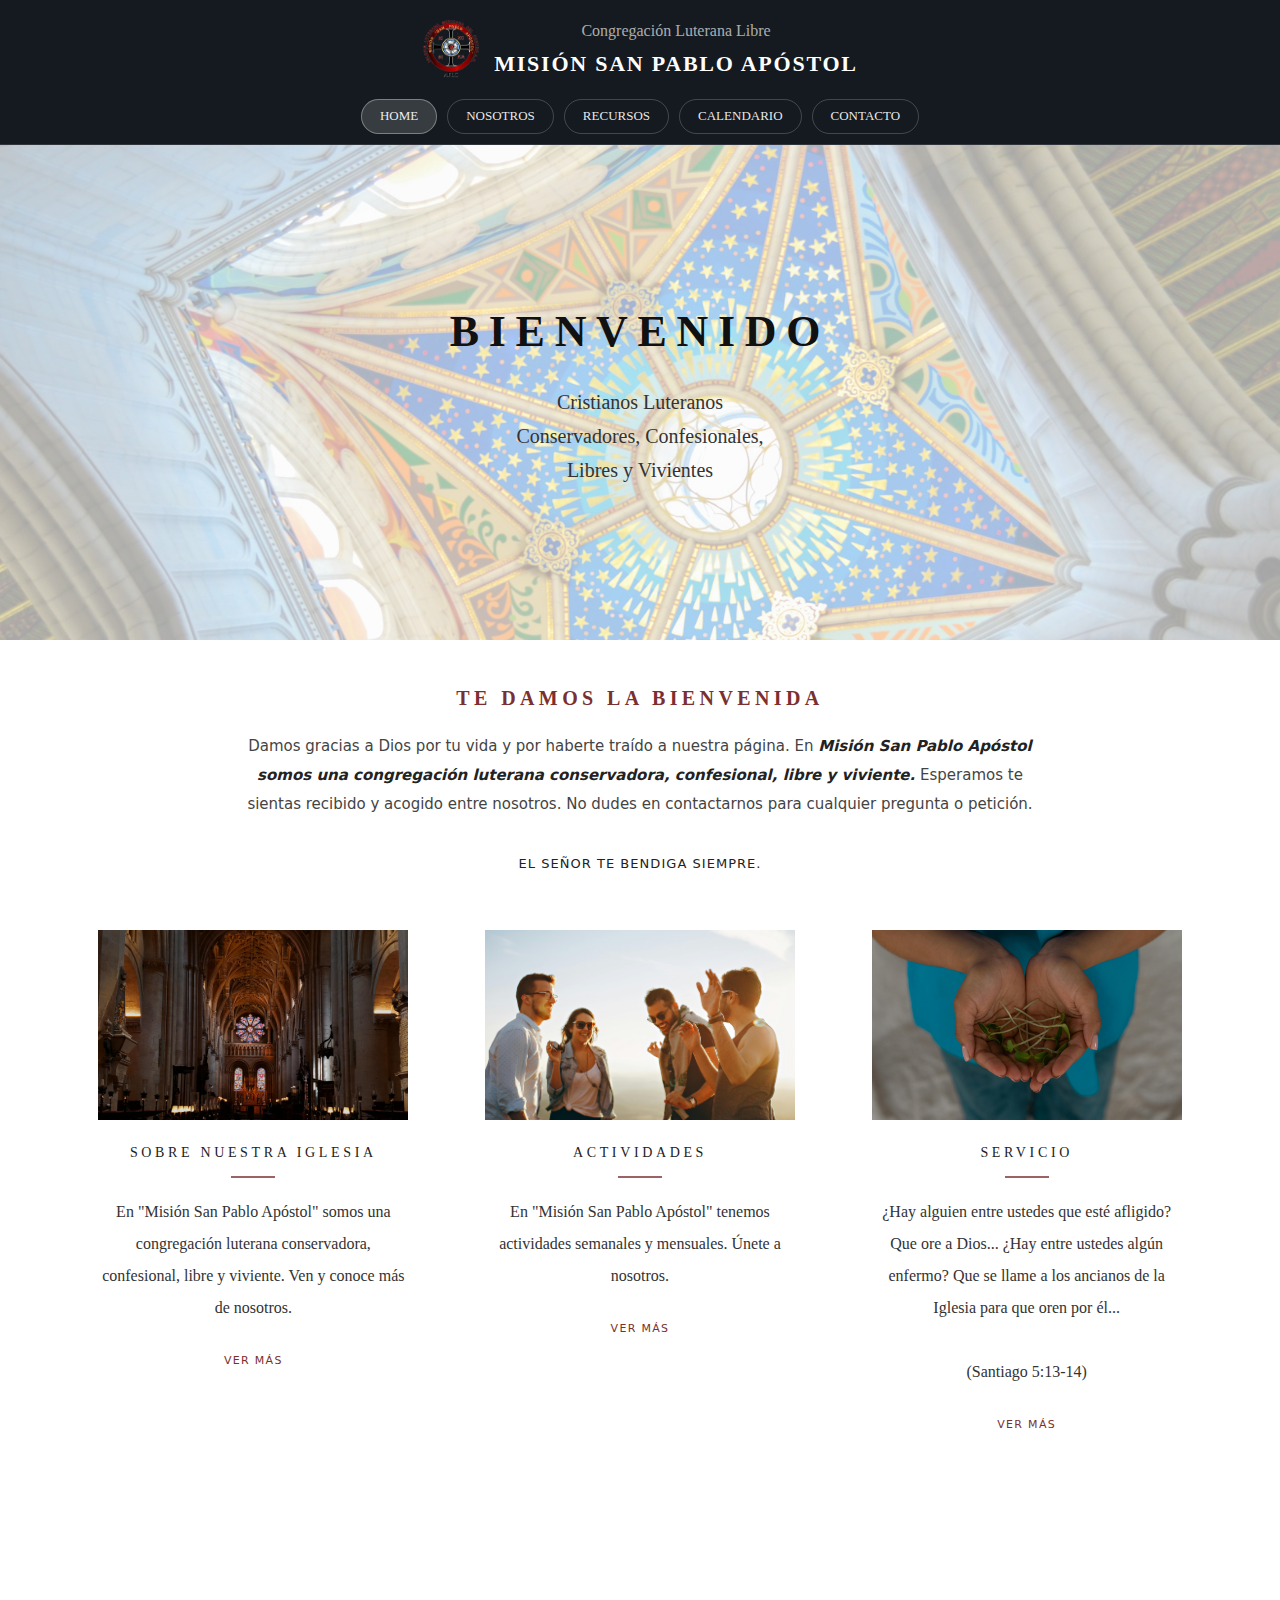
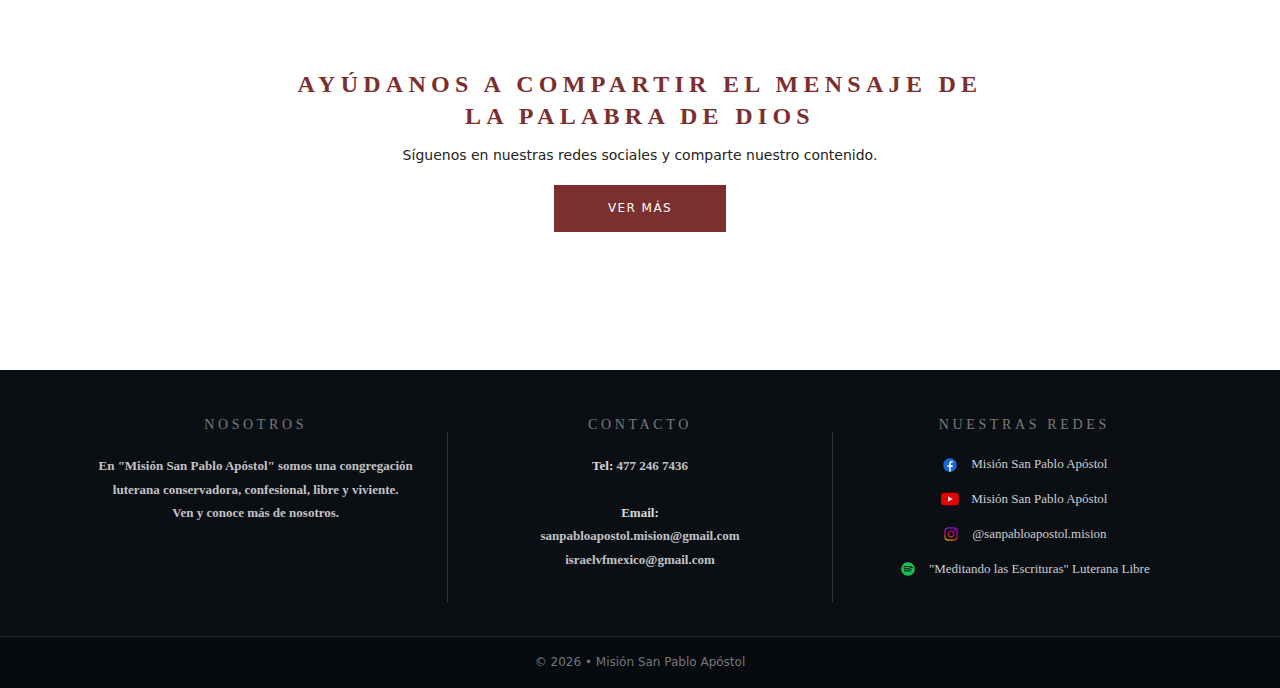
<file: index.html>
<!doctype html>
<html lang="es">

<head>
    <meta charset="utf-8" />
    <meta name="viewport" content="width=device-width, initial-scale=1" />

    <title>Iglesia Luterana | Misión San Pablo Apóstol | León</title>
    <meta name="description"
        content="Congregación Luterana Libre Misión San Pablo Apóstol en León, Guanajuato. Comunidad, actividades, recursos y contacto." />

    <link rel="stylesheet" href="styles/styles.css" />
    <link rel="icon" href="img/favicon.png" />
</head>

<body>
    <!-- Header: logo + navegación -->
    <header class="mspa-header">
        <div class="container">
            <div class="brand-center">
                <img class="logo" src="img/logo.png" alt="Logo de Misión San Pablo Apóstol" />
                <div class="brand-text">
                    <div class="brand-top">Congregación Luterana Libre</div>
                    <div class="brand-main">MISIÓN SAN PABLO APÓSTOL</div>
                </div>
            </div>

            <nav class="pill-nav" aria-label="Navegación principal">
                <a class="pill active" href="index.html">HOME</a>

                <div class="nav-drop">
                    <a class="pill" href="nosotros.html" aria-haspopup="true" aria-expanded="false">NOSOTROS</a>
                    <div class="drop-menu" role="menu" aria-label="Submenú Nosotros">
                        <a href="nuestra-fe.html" role="menuitem">NUESTRA FE</a>
                        <a href="nuestra-iglesia.html" role="menuitem">NUESTRA IGLESIA</a>
                        <a href="quienes-somos.html" role="menuitem">¿QUIÉNES SOMOS?</a>
                    </div>
                </div>

                <div class="nav-drop">
                    <a class="pill" href="recursos.html" aria-haspopup="true" aria-expanded="false">RECURSOS</a>
                    <div class="drop-menu" role="menu" aria-label="Submenú Recursos">
                        <a href="devocionales.html" role="menuitem">Devocionales</a>
                    </div>
                </div>

                <a class="pill" href="calendario.html">CALENDARIO</a>
                <a class="pill" href="contacto.html">CONTACTO</a>
            </nav>
        </div>
    </header>

    <main>
        <!-- Hero -->
        <section class="page-hero" style="background-image: url('img/hero-index.jpg')">
            <div class="page-hero-overlay"></div>

            <div class="container">
                <div class="page-hero-inner">
                    <h1 class="page-hero-title">BIENVENIDO</h1>
                    <p class="page-hero-text">
                        Cristianos Luteranos<br />
                        Conservadores, Confesionales,<br />
                        Libres y Vivientes
                    </p>
                </div>
            </div>
        </section>

        <section class="home-welcome">
            <div class="container">
                <h2 class="home-welcome-title">TE DAMOS LA BIENVENIDA</h2>

                <p class="home-welcome-text">
                    Damos gracias a Dios por tu vida y por haberte traído a nuestra página. En
                    <strong><em>Misión San Pablo Apóstol</em></strong>
                    <strong><em>somos una congregación luterana conservadora, confesional, libre y
                            viviente.</em></strong>
                    Esperamos te sientas recibido y acogido entre nosotros. No dudes en contactarnos para cualquier
                    pregunta o
                    petición.
                    <br /><br />
                    <span class="caps">EL SEÑOR TE BENDIGA SIEMPRE.</span>
                </p>

                <div class="home-cards">
                    <article class="home-card">
                        <div class="home-card-img">
                            <img src="img/card1-index.jpg" alt="Sobre nuestra iglesia" />
                        </div>
                        <h3 class="home-card-title">SOBRE NUESTRA IGLESIA</h3>
                        <div class="home-card-underline"></div>
                        <p class="home-card-text">
                            En "Misión San Pablo Apóstol" somos una congregación luterana conservadora, confesional,
                            libre y
                            viviente. Ven y conoce más de nosotros.
                        </p>
                        <a class="home-card-more" href="nosotros.html">VER MÁS</a>
                    </article>

                    <article class="home-card">
                        <div class="home-card-img">
                            <img src="img/card2-index.jpg" alt="Actividades de la congregación" />
                        </div>
                        <h3 class="home-card-title">ACTIVIDADES</h3>
                        <div class="home-card-underline"></div>
                        <p class="home-card-text">
                            En "Misión San Pablo Apóstol" tenemos actividades semanales y mensuales. Únete a nosotros.
                        </p>
                        <a class="home-card-more" href="calendario.html">VER MÁS</a>
                    </article>

                    <article class="home-card">
                        <div class="home-card-img">
                            <img src="img/card3-index.jpg" alt="Servicio y acompañamiento" />
                        </div>
                        <h3 class="home-card-title">SERVICIO</h3>
                        <div class="home-card-underline"></div>
                        <p class="home-card-text">
                            ¿Hay alguien entre ustedes que esté afligido? Que ore a Dios... ¿Hay entre ustedes algún
                            enfermo? Que se
                            llame a los ancianos de la Iglesia para que oren por él...
                            <br /><br />
                            <span>(Santiago 5:13-14)</span>
                        </p>
                        <a class="home-card-more" href="contacto.html">VER MÁS</a>
                    </article>
                </div>
            </div>
        </section>

        <!-- Banner -->
        <section class="image-banner" style="background-image: url('img/banner-index.jpg')">
            <div class="image-banner-overlay"></div>

            <div class="image-banner-content">
                <h2 class="image-banner-title">
                    AYÚDANOS A COMPARTIR EL MENSAJE DE<br />
                    LA PALABRA DE DIOS
                </h2>

                <p class="image-banner-text">Síguenos en nuestras redes sociales y comparte nuestro contenido.</p>

                <a class="image-banner-btn" href="recursos.html">VER MÁS</a>
            </div>
        </section>
    </main>

    <!-- Footer -->
    <footer class="site-footer">
        <div class="site-footer-main">
            <div class="container">
                <div class="footer-grid">
                    <section class="footer-col footer-about">
                        <h4 class="footer-title">NOSOTROS</h4>
                        <p class="footer-text">
                            En "Misión San Pablo Apóstol" somos una congregación luterana conservadora, confesional,
                            libre y
                            viviente.
                            <br />
                            Ven y conoce más de nosotros.
                        </p>
                    </section>

                    <div class="footer-divider" aria-hidden="true"></div>

                    <section class="footer-col footer-contact">
                        <h4 class="footer-title">CONTACTO</h4>
                        <p class="footer-text">
                            <strong>Tel:</strong>
                            <a class="footer-contact-item" href="tel:+524772467436">477 246 7436</a><br /><br />

                            <strong>Email:</strong><br />
                            <a class="footer-contact-item"
                                href="mailto:sanpabloapostol.mision@gmail.com">sanpabloapostol.mision@gmail.com</a><br />
                            <a class="footer-contact-item"
                                href="mailto:israelvfmexico@gmail.com">israelvfmexico@gmail.com</a>
                        </p>
                    </section>

                    <div class="footer-divider" aria-hidden="true"></div>

                    <section class="footer-col footer-social">
                        <h4 class="footer-title">NUESTRAS REDES</h4>

                        <ul class="footer-social-list">
                            <li>
                                <a class="footer-social-item" href="https://www.facebook.com/snpabloapostol.mision"
                                    target="_blank" rel="noopener">
                                    <img src="img/icons/facebook.png" alt="Facebook" class="footer-social-icon" />
                                    <span>Misión San Pablo Apóstol</span>
                                </a>
                            </li>

                            <li>
                                <a class="footer-social-item"
                                    href="https://www.youtube.com/channel/UClfqKV1l-MzyeiruGj1Rrzg" target="_blank"
                                    rel="noopener">
                                    <img src="img/icons/youtube.png" alt="YouTube" class="footer-social-icon" />
                                    <span>Misión San Pablo Apóstol</span>
                                </a>
                            </li>

                            <li>
                                <a class="footer-social-item" href="https://www.instagram.com/sanpabloapostol.mision/"
                                    target="_blank" rel="noopener">
                                    <img src="img/icons/instagram.png" alt="Instagram" class="footer-social-icon" />
                                    <span>@sanpabloapostol.mision</span>
                                </a>
                            </li>

                            <li>
                                <a class="footer-social-item"
                                    href="https://open.spotify.com/show/4jK93f05lhZIpcdBbpI32G" target="_blank"
                                    rel="noopener">
                                    <img src="img/icons/spotify.png" alt="Spotify" class="footer-social-icon" />
                                    <span>"Meditando las Escrituras" Luterana Libre</span>
                                </a>
                            </li>
                        </ul>
                    </section>
                </div>
            </div>
        </div>

        <div class="site-footer-bottom">
            <div class="container">
                <div class="footer-bottom-text">© <span id="year"></span> • Misión San Pablo Apóstol</div>
            </div>
        </div>
    </footer>

    <!-- Año automático -->
    <script>
        document.getElementById("year").textContent = new Date().getFullYear();
    </script>

    <script src="js/app.js"></script>
</body>

</html>
</file>
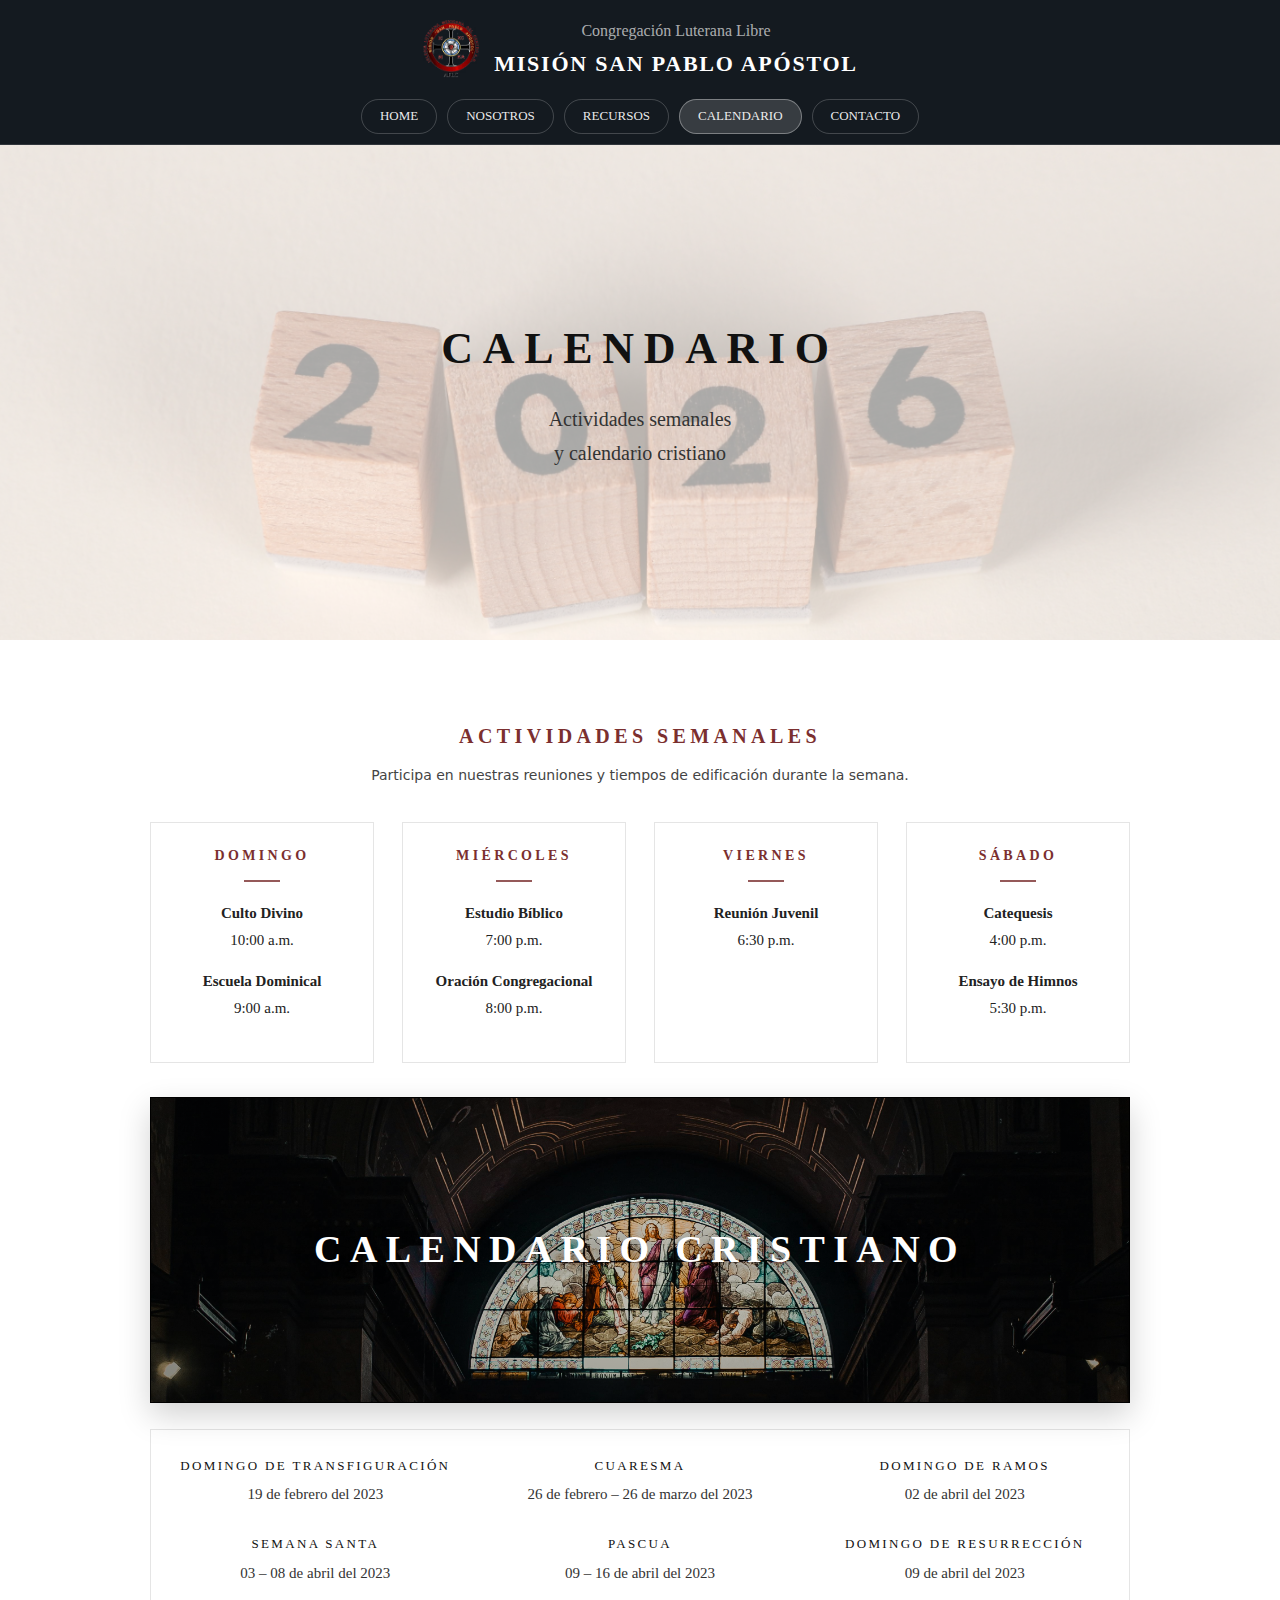
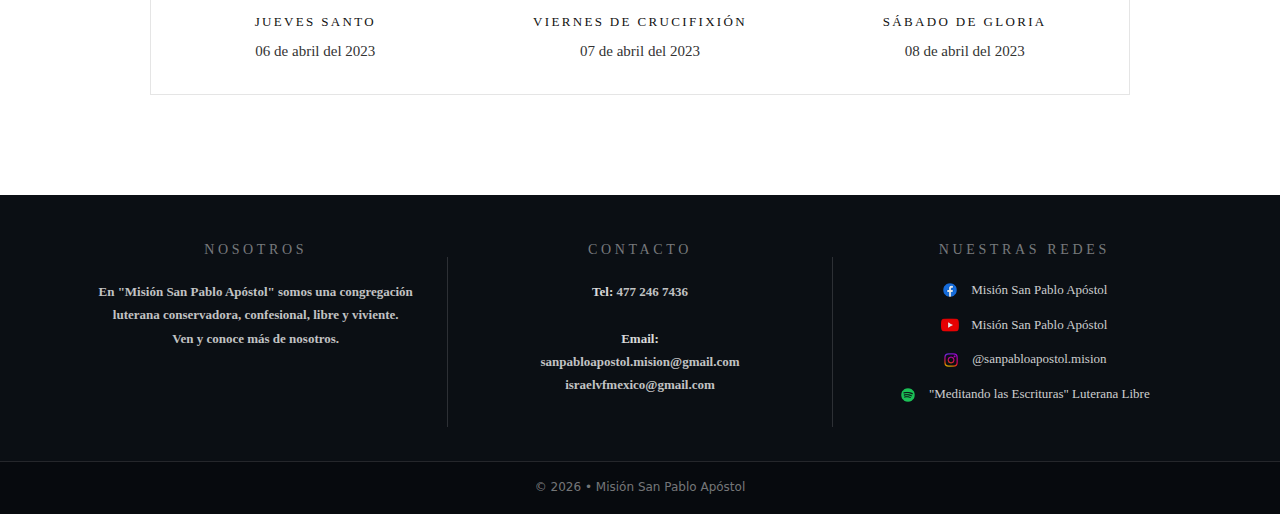
<file: calendario.html>
<!doctype html>
<html lang="es">

<head>
    <meta charset="utf-8" />
    <meta name="viewport" content="width=device-width, initial-scale=1" />

    <title>Calendario | Misión San Pablo Apóstol</title>
    <meta name="description"
        content="Actividades semanales y calendario cristiano de Misión San Pablo Apóstol. Conoce los horarios y fechas importantes." />

    <link rel="stylesheet" href="styles/styles.css" />
    <link rel="icon" href="img/favicon.png" />
</head>

<body>

    <!-- Header -->
    <header class="mspa-header">
        <div class="container">

            <div class="brand-center">
                <img class="logo" src="img/logo.png" alt="Logo de Misión San Pablo Apóstol" />
                <div class="brand-text">
                    <div class="brand-top">Congregación Luterana Libre</div>
                    <div class="brand-main">MISIÓN SAN PABLO APÓSTOL</div>
                </div>
            </div>

            <nav class="pill-nav" aria-label="Navegación principal">
                <a class="pill" href="index.html">HOME</a>

                <div class="nav-drop">
                    <a class="pill" href="nosotros.html" aria-haspopup="true" aria-expanded="false">NOSOTROS</a>
                    <div class="drop-menu" role="menu" aria-label="Submenú Nosotros">
                        <a href="nuestra-fe.html" role="menuitem">NUESTRA FE</a>
                        <a href="nuestra-iglesia.html" role="menuitem">NUESTRA IGLESIA</a>
                        <a href="quienes-somos.html" role="menuitem">¿QUIÉNES SOMOS?</a>
                    </div>
                </div>

                <div class="nav-drop">
                    <a class="pill" href="recursos.html" aria-haspopup="true" aria-expanded="false">RECURSOS</a>
                    <div class="drop-menu" role="menu" aria-label="Submenú Recursos">
                        <a href="devocionales.html" role="menuitem">Devocionales</a>
                    </div>
                </div>

                <a class="pill active" href="calendario.html">CALENDARIO</a>
                <a class="pill" href="contacto.html">CONTACTO</a>
            </nav>
        </div>
    </header>

    <main>

        <!-- Hero -->
        <section class="page-hero" style="background-image: url('img/hero-calendario.jpg');">
            <div class="page-hero-overlay"></div>

            <div class="container">
                <div class="page-hero-inner">
                    <h1 class="page-hero-title">CALENDARIO</h1>
                    <p class="page-hero-text">
                        Actividades semanales<br />
                        y calendario cristiano
                    </p>
                </div>
            </div>
        </section>

        <!-- Contenido -->
        <section class="faith-content">
            <div class="container">

                <!-- Actividades semanales -->
                <section class="calendar-block" aria-label="Actividades semanales">

                    <h2 class="cal-section-title">ACTIVIDADES SEMANALES</h2>
                    <p class="cal-section-sub">
                        Participa en nuestras reuniones y tiempos de edificación durante la semana.
                    </p>

                    <div class="weekly-grid">

                        <!-- Domingo -->
                        <article class="weekly-card">
                            <h3 class="weekly-day">DOMINGO</h3>
                            <div class="weekly-divider"></div>
                            <p class="weekly-event">
                                <strong>Culto Divino</strong><br />
                                10:00 a.m.
                            </p>
                            <p class="weekly-event">
                                <strong>Escuela Dominical</strong><br />
                                9:00 a.m.
                            </p>
                        </article>

                        <!-- Miércoles -->
                        <article class="weekly-card">
                            <h3 class="weekly-day">MIÉRCOLES</h3>
                            <div class="weekly-divider"></div>
                            <p class="weekly-event">
                                <strong>Estudio Bíblico</strong><br />
                                7:00 p.m.
                            </p>
                            <p class="weekly-event">
                                <strong>Oración Congregacional</strong><br />
                                8:00 p.m.
                            </p>
                        </article>

                        <!-- Viernes -->
                        <article class="weekly-card">
                            <h3 class="weekly-day">VIERNES</h3>
                            <div class="weekly-divider"></div>
                            <p class="weekly-event">
                                <strong>Reunión Juvenil</strong><br />
                                6:30 p.m.
                            </p>
                        </article>

                        <!-- Sábado -->
                        <article class="weekly-card">
                            <h3 class="weekly-day">SÁBADO</h3>
                            <div class="weekly-divider"></div>
                            <p class="weekly-event">
                                <strong>Catequesis</strong><br />
                                4:00 p.m.
                            </p>
                            <p class="weekly-event">
                                <strong>Ensayo de Himnos</strong><br />
                                5:30 p.m.
                            </p>
                        </article>

                    </div>

                </section>

                <!-- Calendario cristiano -->
                <section class="cal-hero" aria-label="Calendario cristiano">
                    <div class="hero-frame">
                        <img src="img/calendario-cristiano.jpg" alt="Calendario Cristiano" />
                        <div class="hero-overlay"></div>

                        <div class="hero-text">
                            <h2 class="cal-hero-title">CALENDARIO CRISTIANO</h2>
                        </div>
                    </div>
                </section>

                <!-- Fechas -->
                <section class="calendar-card" aria-label="Fechas del calendario cristiano">
                    <div class="calendar-card-inner">

                        <div class="cal-dates">

                            <!-- Columna 1 -->
                            <div class="cal-date">
                                <div class="cal-date-title">DOMINGO DE TRANSFIGURACIÓN</div>
                                <div class="cal-date-sub">19 de febrero del 2023</div>
                            </div>

                            <div class="cal-date">
                                <div class="cal-date-title">CUARESMA</div>
                                <div class="cal-date-sub">26 de febrero – 26 de marzo del 2023</div>
                            </div>

                            <div class="cal-date">
                                <div class="cal-date-title">DOMINGO DE RAMOS</div>
                                <div class="cal-date-sub">02 de abril del 2023</div>
                            </div>

                            <!-- Columna 2 -->
                            <div class="cal-date">
                                <div class="cal-date-title">SEMANA SANTA</div>
                                <div class="cal-date-sub">03 – 08 de abril del 2023</div>
                            </div>

                            <div class="cal-date">
                                <div class="cal-date-title">PASCUA</div>
                                <div class="cal-date-sub">09 – 16 de abril del 2023</div>
                            </div>

                            <div class="cal-date">
                                <div class="cal-date-title">DOMINGO DE RESURRECCIÓN</div>
                                <div class="cal-date-sub">09 de abril del 2023</div>
                            </div>

                            <!-- Columna 3 -->
                            <div class="cal-date">
                                <div class="cal-date-title">JUEVES SANTO</div>
                                <div class="cal-date-sub">06 de abril del 2023</div>
                            </div>

                            <div class="cal-date">
                                <div class="cal-date-title">VIERNES DE CRUCIFIXIÓN</div>
                                <div class="cal-date-sub">07 de abril del 2023</div>
                            </div>

                            <div class="cal-date">
                                <div class="cal-date-title">SÁBADO DE GLORIA</div>
                                <div class="cal-date-sub">08 de abril del 2023</div>
                            </div>
                        </div>
                    </div>
                </section>
            </div>
        </section>
    </main>

    <!-- Footer -->
    <footer class="site-footer">
        <div class="site-footer-main">
            <div class="container">
                <div class="footer-grid">
                    <section class="footer-col footer-about">
                        <h4 class="footer-title">NOSOTROS</h4>
                        <p class="footer-text">
                            En "Misión San Pablo Apóstol" somos una congregación luterana conservadora, confesional,
                            libre y viviente.
                            <br />Ven y conoce más de nosotros.
                        </p>
                    </section>

                    <div class="footer-divider" aria-hidden="true"></div>

                    <section class="footer-col footer-contact">
                        <h4 class="footer-title">CONTACTO</h4>
                        <p class="footer-text">
                            <strong>Tel:</strong> <a class="footer-contact-item" href="tel:+524772467436">
                                477 246 7436</a><br /><br />

                            <strong>Email:</strong><br />
                            <a class="footer-contact-item"
                                href="mailto:sanpabloapostol.mision@gmail.com">sanpabloapostol.mision@gmail.com</a><br />
                            <a class="footer-contact-item"
                                href="mailto:israelvfmexico@gmail.com">israelvfmexico@gmail.com</a>
                        </p>
                    </section>

                    <div class="footer-divider" aria-hidden="true"></div>

                    <section class="footer-col footer-social">
                        <h4 class="footer-title">NUESTRAS REDES</h4>

                        <ul class="footer-social-list">
                            <li>
                                <a class="footer-social-item" href="https://www.facebook.com/snpabloapostol.mision"
                                    target="_blank" rel="noopener">
                                    <img src="img/icons/facebook.png" alt="Facebook" class="footer-social-icon" />
                                    <span>Misión San Pablo Apóstol</span>
                                </a>
                            </li>

                            <li>
                                <a class="footer-social-item"
                                    href="https://www.youtube.com/channel/UClfqKV1l-MzyeiruGj1Rrzg" target="_blank"
                                    rel="noopener">
                                    <img src="img/icons/youtube.png" alt="YouTube" class="footer-social-icon" />
                                    <span>Misión San Pablo Apóstol</span>
                                </a>
                            </li>

                            <li>
                                <a class="footer-social-item" href="https://www.instagram.com/sanpabloapostol.mision/"
                                    target="_blank" rel="noopener">
                                    <img src="img/icons/instagram.png" alt="Instagram" class="footer-social-icon" />
                                    <span>@sanpabloapostol.mision</span>
                                </a>
                            </li>

                            <li>
                                <a class="footer-social-item"
                                    href="https://open.spotify.com/show/4jK93f05lhZIpcdBbpI32G" target="_blank"
                                    rel="noopener">
                                    <img src="img/icons/spotify.png" alt="Spotify" class="footer-social-icon" />
                                    <span>"Meditando las Escrituras" Luterana Libre</span>
                                </a>
                            </li>
                        </ul>
                    </section>
                </div>
            </div>
        </div>

        <div class="site-footer-bottom">
            <div class="container">
                <div class="footer-bottom-text">
                    © <span id="year"></span> • Misión San Pablo Apóstol
                </div>
            </div>
        </div>
    </footer>

    <!-- Año automático -->
    <script>
        document.getElementById("year").textContent = new Date().getFullYear();
    </script>

    <script src="js/app.js"></script>
</body>

</html>
</file>
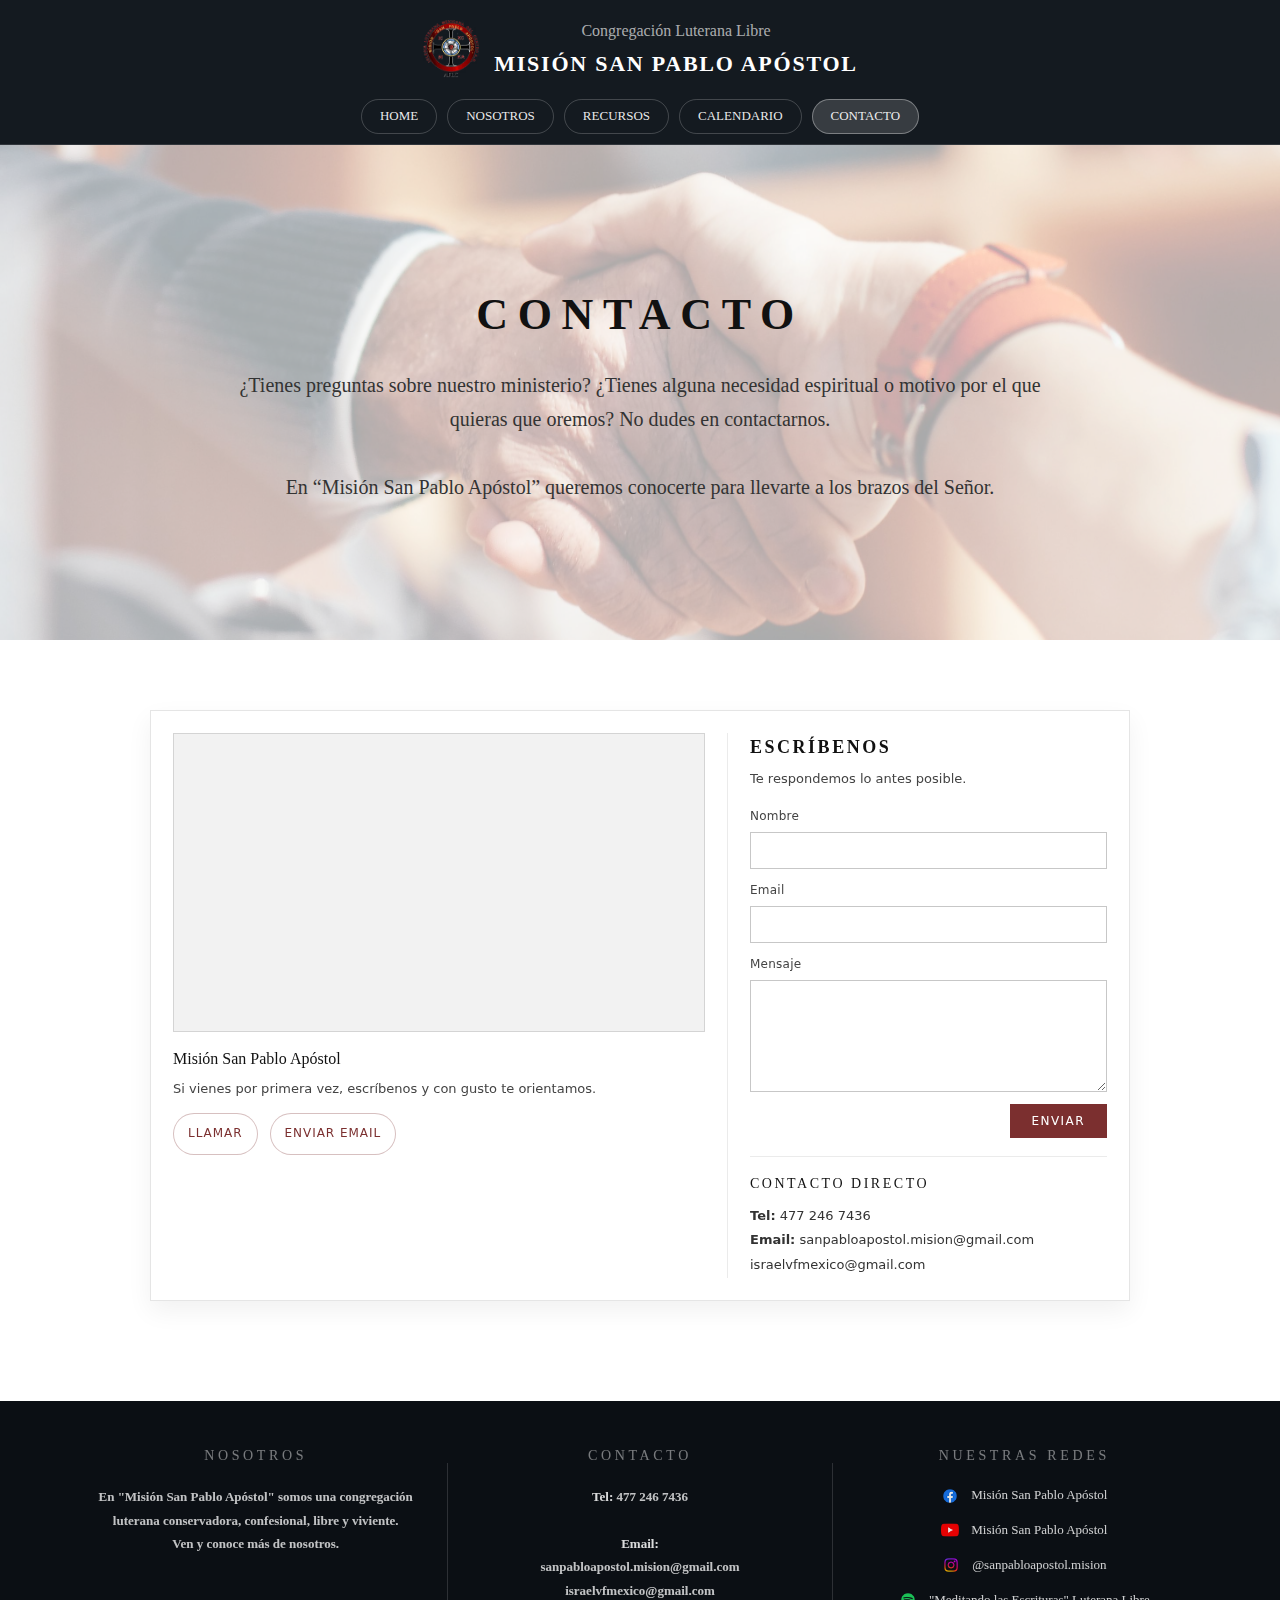
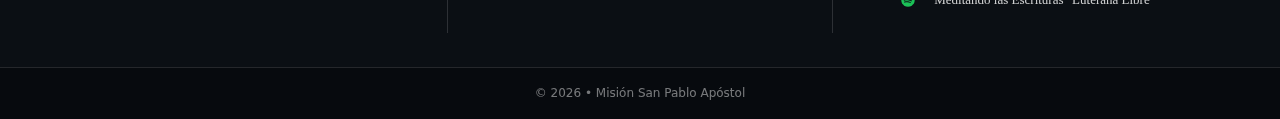
<file: contacto.html>
<!doctype html>
<html lang="es">

<head>
    <meta charset="utf-8" />
    <meta name="viewport" content="width=device-width, initial-scale=1" />

    <title>Contacto | Misión San Pablo Apóstol</title>
    <meta name="description"
        content="Contacto de Misión San Pablo Apóstol. Escríbenos y encuentra nuestra ubicación." />

    <link rel="stylesheet" href="styles/styles.css" />
    <link rel="icon" href="img/favicon.png" />
</head>

<body>
    <!-- Header -->
    <header class="mspa-header">
        <div class="container">

            <div class="brand-center">
                <img class="logo" src="img/logo.png" alt="Logo de Misión San Pablo Apóstol" />
                <div class="brand-text">
                    <div class="brand-top">Congregación Luterana Libre</div>
                    <div class="brand-main">MISIÓN SAN PABLO APÓSTOL</div>
                </div>
            </div>

            <nav class="pill-nav" aria-label="Navegación principal">
                <a class="pill" href="index.html">HOME</a>

                <div class="nav-drop">
                    <a class="pill" href="nosotros.html" aria-haspopup="true" aria-expanded="false">NOSOTROS</a>
                    <div class="drop-menu" role="menu" aria-label="Submenú Nosotros">
                        <a href="nuestra-fe.html" role="menuitem">NUESTRA FE</a>
                        <a href="nuestra-iglesia.html" role="menuitem">NUESTRA IGLESIA</a>
                        <a href="quienes-somos.html" role="menuitem">¿QUIÉNES SOMOS?</a>
                    </div>
                </div>

                <div class="nav-drop">
                    <a class="pill" href="recursos.html" aria-haspopup="true" aria-expanded="false">RECURSOS</a>
                    <div class="drop-menu" role="menu" aria-label="Submenú Recursos">
                        <a href="devocionales.html" role="menuitem">Devocionales</a>
                    </div>
                </div>

                <a class="pill" href="calendario.html">CALENDARIO</a>
                <a class="pill active" href="contacto.html">CONTACTO</a>
            </nav>
        </div>
    </header>

    <main>

        <!-- Hero -->
        <section class="page-hero contact-hero" style="background-image: url('img/hero-contacto.jpg');">
            <div class="page-hero-overlay"></div>

            <div class="container">
                <div class="page-hero-inner">
                    <h1 class="page-hero-title">CONTACTO</h1>
                    <p class="page-hero-text">
                        ¿Tienes preguntas sobre nuestro ministerio? ¿Tienes alguna necesidad espiritual o motivo por el
                        que quieras
                        que oremos? No dudes en contactarnos.
                        <br /><br />
                        En “Misión San Pablo Apóstol” queremos conocerte para llevarte a los brazos del Señor.
                    </p>
                </div>
            </div>
        </section>

        <!-- Contenido -->
        <section class="contact-section">
            <div class="container">

                <div class="contact-card">
                    <div class="contact-grid">

                        <!-- Mapa -->
                        <section class="contact-map" aria-label="Ubicación">
                            <div class="contact-map-frame" role="application" aria-label="Mapa de ubicación">
                                <iframe title="Mapa - Misión San Pablo Apóstol" loading="lazy"
                                    referrerpolicy="no-referrer-when-downgrade"
                                    src="https://www.google.com/maps?q=Misi%C3%B3n%20San%20Pablo%20Ap%C3%B3stol&output=embed">
                                </iframe>
                            </div>

                            <div class="contact-mini">
                                <p class="contact-mini-title">Misión San Pablo Apóstol</p>
                                <p class="contact-mini-text">
                                    Si vienes por primera vez, escríbenos y con gusto te orientamos.
                                </p>

                                <div class="contact-mini-links">
                                    <a class="contact-mini-link" href="tel:+524772467436">Llamar</a>
                                    <a class="contact-mini-link" href="mailto:sanpabloapostol.mision@gmail.com">Enviar
                                        email</a>
                                </div>
                            </div>
                        </section>

                        <!-- Formulario -->
                        <section class="contact-form" aria-label="Formulario de contacto">
                            <h2 class="contact-form-title">Escríbenos</h2>
                            <p class="contact-form-sub">
                                Te respondemos lo antes posible.
                            </p>

                            <form class="form" action="#" method="post">
                                <label class="field">
                                    <span class="field-label">Nombre</span>
                                    <input class="field-input" type="text" name="name" autocomplete="name" required />
                                </label>

                                <label class="field">
                                    <span class="field-label">Email</span>
                                    <input class="field-input" type="email" name="email" autocomplete="email"
                                        required />
                                </label>

                                <label class="field">
                                    <span class="field-label">Mensaje</span>
                                    <textarea class="field-textarea" name="message" rows="6" required></textarea>
                                </label>

                                <button class="form-btn" type="submit">Enviar</button>
                            </form>

                            <div class="contact-direct">
                                <p class="contact-direct-title">Contacto directo</p>
                                <p class="contact-direct-text">
                                    <strong>Tel:</strong> <a class="contact-direct-link" href="tel:+524772467436">477
                                        246 7436</a><br />
                                    <strong>Email:</strong>
                                    <a class="contact-direct-link" href="mailto:sanpabloapostol.mision@gmail.com">
                                        sanpabloapostol.mision@gmail.com
                                    </a><br />
                                    <a class="contact-direct-link" href="mailto:israelvfmexico@gmail.com">
                                        israelvfmexico@gmail.com
                                    </a>
                                </p>
                            </div>
                        </section>
                    </div>
                </div>
            </div>
        </section>
    </main>

    <!-- Footer -->
    <footer class="site-footer">
        <div class="site-footer-main">
            <div class="container">
                <div class="footer-grid">
                    <section class="footer-col footer-about">
                        <h4 class="footer-title">NOSOTROS</h4>
                        <p class="footer-text">
                            En "Misión San Pablo Apóstol" somos una congregación luterana conservadora, confesional,
                            libre y viviente.
                            <br />Ven y conoce más de nosotros.
                        </p>
                    </section>

                    <div class="footer-divider" aria-hidden="true"></div>

                    <section class="footer-col footer-contact">
                        <h4 class="footer-title">CONTACTO</h4>
                        <p class="footer-text">
                            <strong>Tel:</strong> <a class="footer-contact-item" href="tel:+524772467436">
                                477 246 7436</a><br /><br />

                            <strong>Email:</strong><br />
                            <a class="footer-contact-item"
                                href="mailto:sanpabloapostol.mision@gmail.com">sanpabloapostol.mision@gmail.com</a><br />
                            <a class="footer-contact-item"
                                href="mailto:israelvfmexico@gmail.com">israelvfmexico@gmail.com</a>
                        </p>
                    </section>

                    <div class="footer-divider" aria-hidden="true"></div>

                    <section class="footer-col footer-social">
                        <h4 class="footer-title">NUESTRAS REDES</h4>

                        <ul class="footer-social-list">
                            <li>
                                <a class="footer-social-item" href="https://www.facebook.com/snpabloapostol.mision"
                                    target="_blank" rel="noopener">
                                    <img src="img/icons/facebook.png" alt="Facebook" class="footer-social-icon" />
                                    <span>Misión San Pablo Apóstol</span>
                                </a>
                            </li>

                            <li>
                                <a class="footer-social-item"
                                    href="https://www.youtube.com/channel/UClfqKV1l-MzyeiruGj1Rrzg" target="_blank"
                                    rel="noopener">
                                    <img src="img/icons/youtube.png" alt="YouTube" class="footer-social-icon" />
                                    <span>Misión San Pablo Apóstol</span>
                                </a>
                            </li>

                            <li>
                                <a class="footer-social-item" href="https://www.instagram.com/sanpabloapostol.mision/"
                                    target="_blank" rel="noopener">
                                    <img src="img/icons/instagram.png" alt="Instagram" class="footer-social-icon" />
                                    <span>@sanpabloapostol.mision</span>
                                </a>
                            </li>

                            <li>
                                <a class="footer-social-item"
                                    href="https://open.spotify.com/show/4jK93f05lhZIpcdBbpI32G" target="_blank"
                                    rel="noopener">
                                    <img src="img/icons/spotify.png" alt="Spotify" class="footer-social-icon" />
                                    <span>"Meditando las Escrituras" Luterana Libre</span>
                                </a>
                            </li>
                        </ul>
                    </section>
                </div>
            </div>
        </div>

        <div class="site-footer-bottom">
            <div class="container">
                <div class="footer-bottom-text">
                    © <span id="year"></span> • Misión San Pablo Apóstol
                </div>
            </div>
        </div>
    </footer>

    <!-- Año automático -->
    <script>
        document.getElementById("year").textContent = new Date().getFullYear();
    </script>

    <script src="js/app.js"></script>
</body>

</html>
</file>
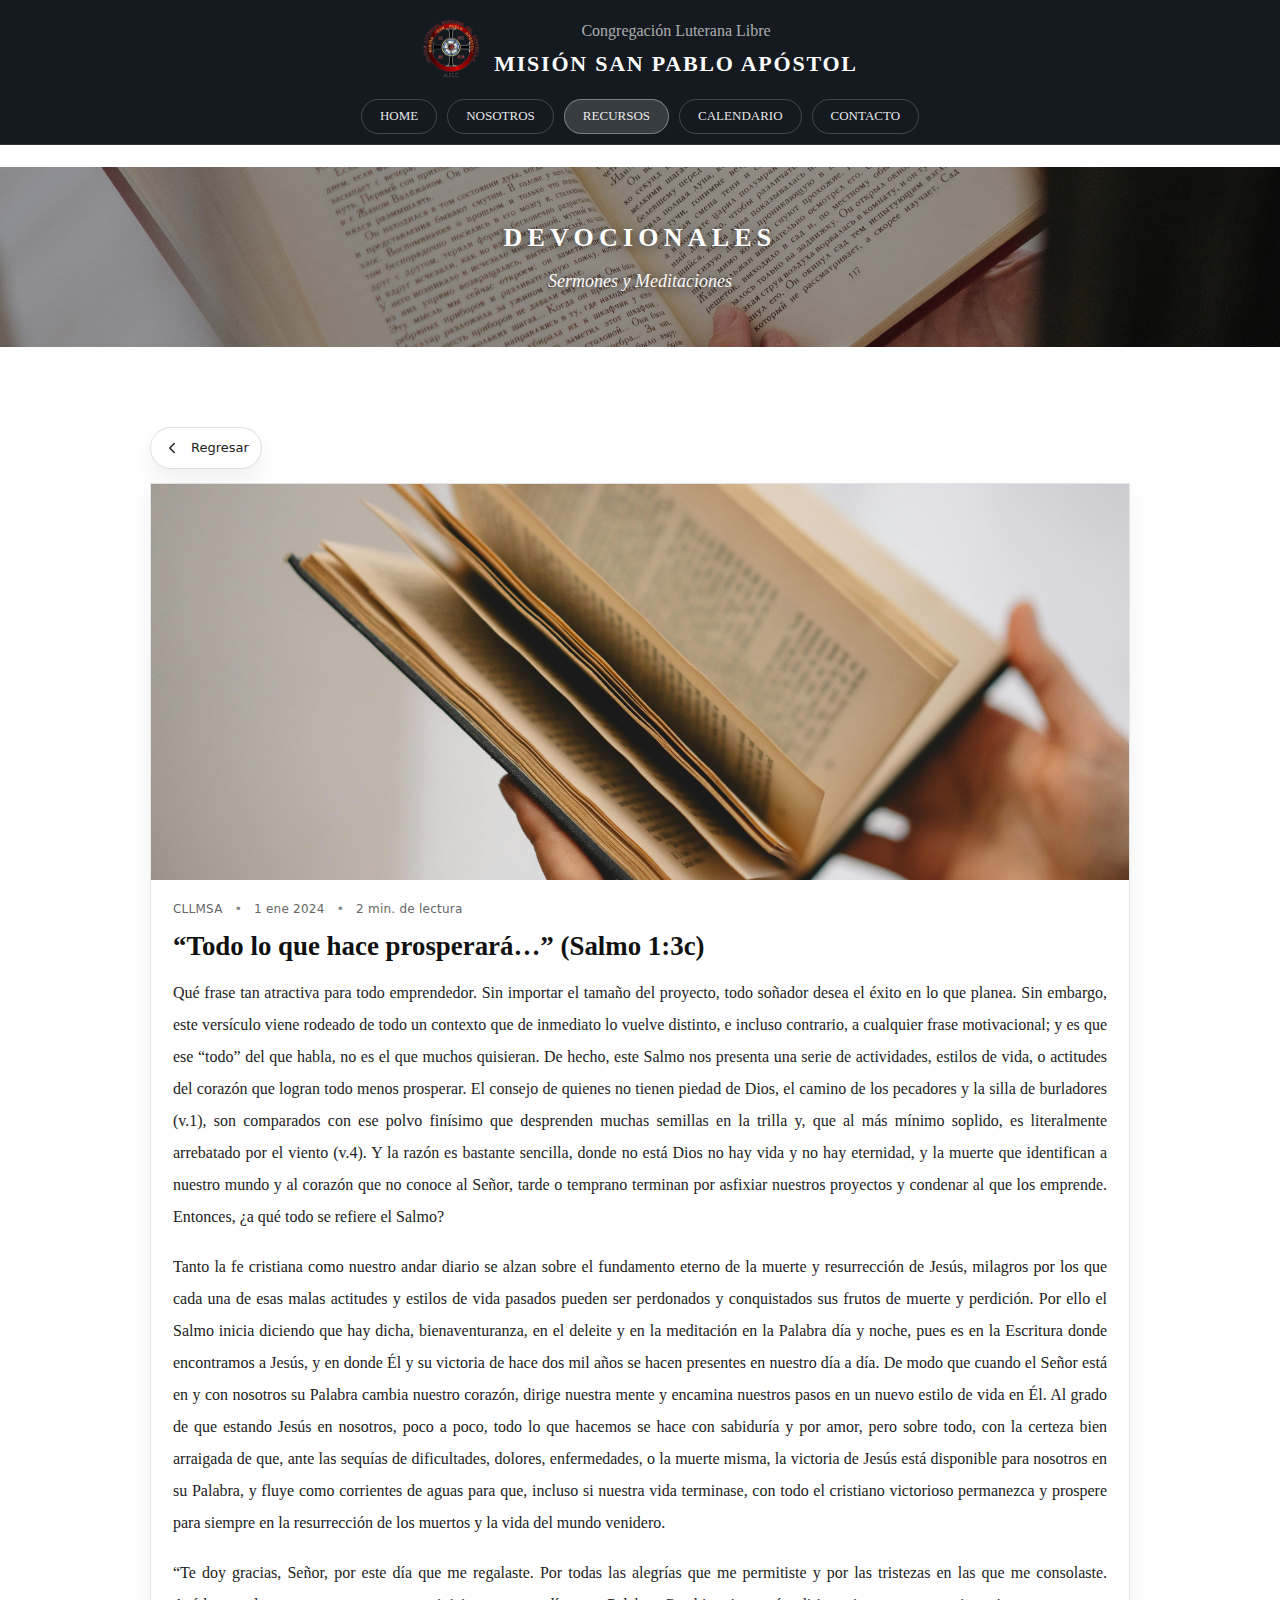
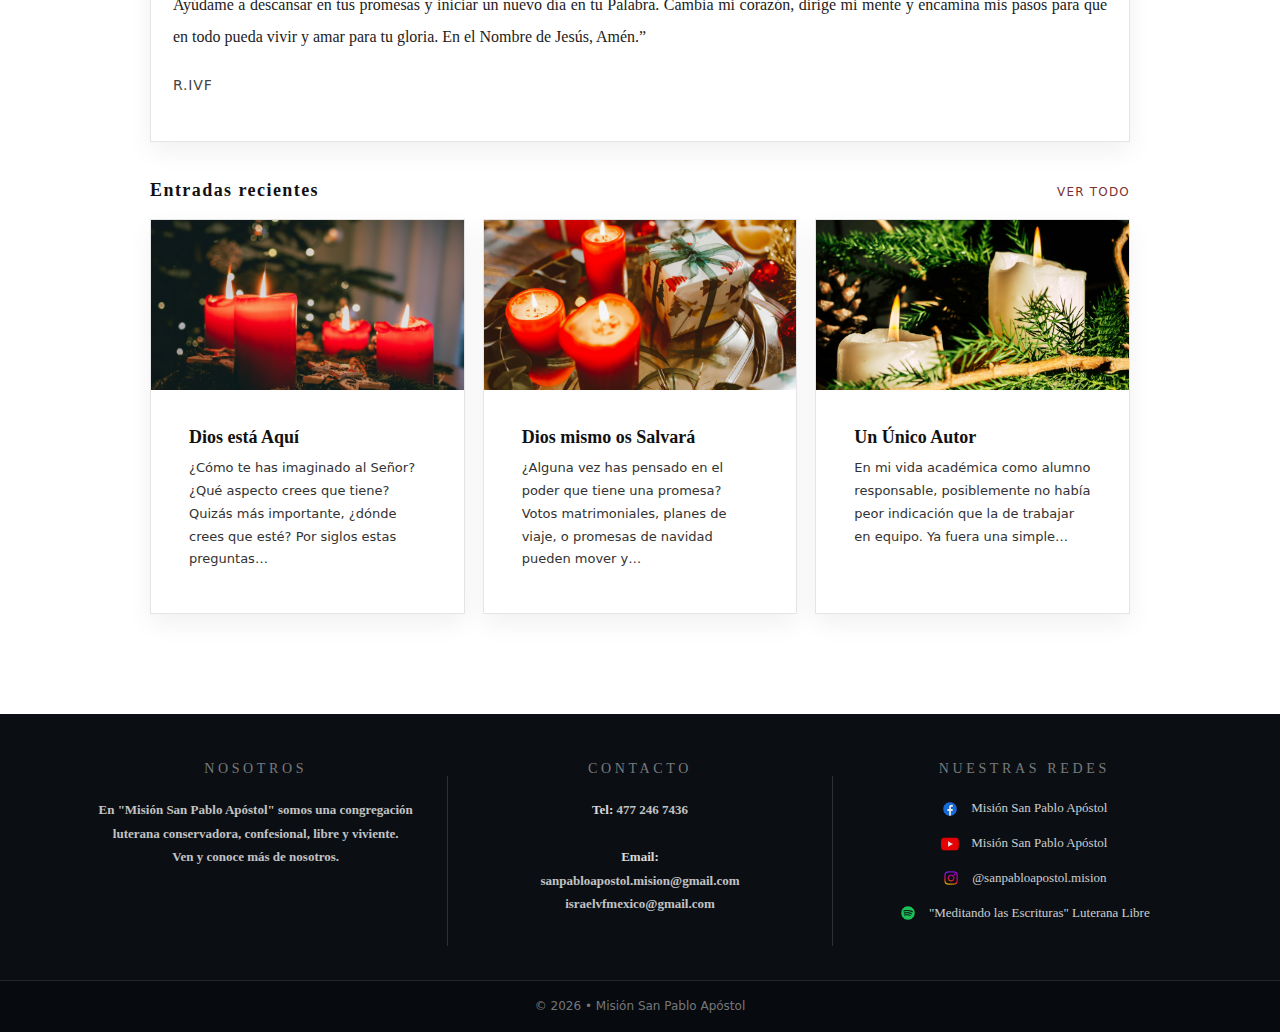
<file: devocional-1.html>
<!doctype html>
<html lang="es">

<head>
    <meta charset="utf-8" />
    <meta name="viewport" content="width=device-width, initial-scale=1" />

    <title>“Todo lo que hace prosperará…” (Salmo 1:3c) | Devocionales | Misión San Pablo Apóstol</title>
    <meta name="description"
        content="Devocional: “Todo lo que hace prosperará…” (Salmo 1:3c). Lectura y meditación bíblica de Misión San Pablo Apóstol." />

    <link rel="stylesheet" href="styles/styles.css" />
    <link rel="icon" href="img/favicon.png" />
</head>

<body>
    <!-- Header -->
    <header class="mspa-header">
        <div class="container">

            <div class="brand-center">
                <img class="logo" src="img/logo.png" alt="Logo de Misión San Pablo Apóstol" />
                <div class="brand-text">
                    <div class="brand-top">Congregación Luterana Libre</div>
                    <div class="brand-main">MISIÓN SAN PABLO APÓSTOL</div>
                </div>
            </div>

            <nav class="pill-nav" aria-label="Navegación principal">
                <a class="pill" href="index.html">HOME</a>

                <div class="nav-drop">
                    <a class="pill" href="nosotros.html" aria-haspopup="true" aria-expanded="false">NOSOTROS</a>
                    <div class="drop-menu" role="menu" aria-label="Submenú Nosotros">
                        <a href="nuestra-fe.html" role="menuitem">NUESTRA FE</a>
                        <a href="nuestra-iglesia.html" role="menuitem">NUESTRA IGLESIA</a>
                        <a href="quienes-somos.html" role="menuitem">¿QUIÉNES SOMOS?</a>
                    </div>
                </div>

                <div class="nav-drop">
                    <a class="pill active" href="recursos.html" aria-haspopup="true" aria-expanded="false">RECURSOS</a>
                    <div class="drop-menu" role="menu" aria-label="Submenú Recursos">
                        <a href="devocionales.html" role="menuitem" class="active">Devocionales</a>
                    </div>
                </div>

                <a class="pill" href="calendario.html">CALENDARIO</a>
                <a class="pill" href="contacto.html">CONTACTO</a>
            </nav>

        </div>
    </header>
    <main>
        <!-- Hero -->
        <section class="strip-hero" style="background-image: url('img/hero-devocionales.jpg');">
            <div class="strip-hero-overlay"></div>

            <div class="container">
                <div class="strip-hero-inner">
                    <h1 class="strip-hero-title">DEVOCIONALES</h1>
                    <p class="strip-hero-sub">Sermones y Meditaciones</p>
                </div>
            </div>
        </section>

        <!-- Lectura -->
        <section class="faith-content">
            <div class="container">

                <!-- Regresar -->
                <div class="post-topbar">
                    <a class="post-back" href="devocionales.html" aria-label="Regresar a Devocionales">
                        <svg width="18" height="18" viewBox="0 0 24 24" aria-hidden="true" focusable="false">
                            <path d="M15 18l-6-6 6-6" fill="none" stroke="currentColor" stroke-width="2"
                                stroke-linecap="round" stroke-linejoin="round" />
                        </svg>
                        <span>Regresar</span>
                    </a>
                </div>

                <!-- Card principal -->
                <article class="devo-card devo-card--full">
                    <a class="devo-card-img" href="#" aria-label="Imagen del devocional (no hace nada)">
                        <img src="img/devocionales/dev-1.jpg"
                            alt="Imagen del devocional: Todo lo que hace prosperará…" />
                    </a>

                    <div class="devo-card-body">
                        <div class="devo-card-meta">
                            <span class="devo-card-author">CLLMSA</span>
                            <span class="devo-card-sep">•</span>
                            <time class="devo-card-date" datetime="2024-01-01">1 ene 2024</time>
                            <span class="devo-card-sep">•</span>
                            <span class="devo-card-readtime">2 min. de lectura</span>
                        </div>

                        <h2 class="devo-card-title devo-card-title--post">
                            “Todo lo que hace prosperará…” (Salmo 1:3c)
                        </h2>

                        <div class="devo-post-content">
                            <p>
                                Qué frase tan atractiva para todo emprendedor. Sin importar el tamaño del proyecto, todo
                                soñador desea el éxito en lo que planea. Sin embargo, este versículo viene rodeado de
                                todo un contexto que de inmediato lo vuelve distinto, e incluso contrario, a cualquier
                                frase motivacional; y es que ese “todo” del que habla, no es el que muchos quisieran. De
                                hecho, este Salmo nos presenta una serie de actividades, estilos de vida, o actitudes
                                del corazón que logran todo menos prosperar. El consejo de quienes no tienen piedad de
                                Dios, el camino de los pecadores y la silla de burladores (v.1), son comparados con ese
                                polvo finísimo que desprenden muchas semillas en la trilla y, que al más mínimo soplido,
                                es literalmente arrebatado por el viento (v.4). Y la razón es bastante sencilla, donde
                                no está Dios no hay vida y no hay eternidad, y la muerte que identifican a nuestro mundo
                                y al corazón que no conoce al Señor, tarde o temprano terminan por asfixiar nuestros
                                proyectos y condenar al que los emprende. Entonces, ¿a qué todo se refiere el Salmo?
                            </p>

                            <p>
                                Tanto la fe cristiana como nuestro andar diario se alzan sobre el fundamento eterno de
                                la muerte y resurrección de Jesús, milagros por los que cada una de esas malas actitudes
                                y estilos de vida pasados pueden ser perdonados y conquistados sus frutos de muerte y
                                perdición. Por ello el Salmo inicia diciendo que hay dicha, bienaventuranza, en el
                                deleite y en la meditación en la Palabra día y noche, pues es en la Escritura donde
                                encontramos a Jesús, y en donde Él y su victoria de hace dos mil años se hacen presentes
                                en nuestro día a día. De modo que cuando el Señor está en y con nosotros su Palabra
                                cambia nuestro corazón, dirige nuestra mente y encamina nuestros pasos en un nuevo
                                estilo de vida en Él. Al grado de que estando Jesús en nosotros, poco a poco, todo lo
                                que hacemos se hace con sabiduría y por amor, pero sobre todo, con la certeza bien
                                arraigada de que, ante las sequías de dificultades, dolores, enfermedades, o la muerte
                                misma, la victoria de Jesús está disponible para nosotros en su Palabra, y fluye como
                                corrientes de aguas para que, incluso si nuestra vida terminase, con todo el cristiano
                                victorioso permanezca y prospere para siempre en la resurrección de los muertos y la
                                vida del mundo venidero.
                            </p>

                            <p>
                                “Te doy gracias, Señor, por este día que me regalaste. Por todas las alegrías que me
                                permitiste y por las tristezas en las que me consolaste. Ayúdame a descansar en tus
                                promesas y iniciar un nuevo día en tu Palabra. Cambia mi corazón, dirige mi mente y
                                encamina mis pasos para que en todo pueda vivir y amar para tu gloria. En el Nombre de
                                Jesús, Amén.”
                            </p>

                            <p class="devo-post-signature">R.IVF</p>
                        </div>
                    </div>
                </article>

                <!-- Entradas recientes -->
                <section class="devo-recent">
                    <div class="devo-recent-head">
                        <h3 class="devo-recent-title">Entradas recientes</h3>
                        <a class="devo-recent-all" href="devocionales.html">Ver todo</a>
                    </div>

                    <div class="devo-grid">

                        <!-- Card 1 -->
                        <article class="devo-card">
                            <a class="devo-card-img" href="devocional-2.html" aria-label="Leer: Dios está Aquí">
                                <img src="img/devocionales/dev-2.jpg" alt="Devocional: Dios está Aquí" />
                            </a>

                            <div class="devo-card-body">
                                <a class="devo-card-link" href="devocional-2.html">
                                    <h4 class="devo-card-title">Dios está Aquí</h4>
                                    <p class="devo-card-excerpt">
                                        ¿Cómo te has imaginado al Señor? ¿Qué aspecto crees que tiene? Quizás más
                                        importante,
                                        ¿dónde crees que esté? Por siglos estas preguntas…
                                    </p>
                                </a>
                            </div>
                        </article>

                        <!-- Card 2 -->
                        <article class="devo-card">
                            <a class="devo-card-img" href="devocional-3.html" aria-label="Leer: Dios mismo os Salvará">
                                <img src="img/devocionales/dev-3.jpg" alt="Devocional: Dios mismo os Salvará" />
                            </a>

                            <div class="devo-card-body">
                                <a class="devo-card-link" href="devocional-3.html">
                                    <h4 class="devo-card-title">Dios mismo os Salvará</h4>
                                    <p class="devo-card-excerpt">
                                        ¿Alguna vez has pensado en el poder que tiene una promesa? Votos matrimoniales,
                                        planes de viaje,
                                        o promesas de navidad pueden mover y…
                                    </p>
                                </a>
                            </div>
                        </article>

                        <!-- Card 3 -->
                        <article class="devo-card">
                            <a class="devo-card-img" href="devocional-4.html" aria-label="Leer: Un Único Autor">
                                <img src="img/devocionales/dev-4.jpg" alt="Devocional: Un Único Autor" />
                            </a>

                            <div class="devo-card-body">
                                <a class="devo-card-link" href="devocional-4.html">
                                    <h4 class="devo-card-title">Un Único Autor</h4>
                                    <p class="devo-card-excerpt">
                                        En mi vida académica como alumno responsable, posiblemente no había peor
                                        indicación que la de trabajar en equipo.
                                        Ya fuera una simple…
                                    </p>
                                </a>
                            </div>
                        </article>
                    </div>
                </section>
            </div>
        </section>
    </main>

    <!-- Footer -->
    <footer class="site-footer">
        <div class="site-footer-main">
            <div class="container">
                <div class="footer-grid">
                    <section class="footer-col footer-about">
                        <h4 class="footer-title">NOSOTROS</h4>
                        <p class="footer-text">
                            En "Misión San Pablo Apóstol" somos una congregación luterana conservadora, confesional,
                            libre y viviente.
                            <br />Ven y conoce más de nosotros.
                        </p>
                    </section>

                    <div class="footer-divider" aria-hidden="true"></div>

                    <section class="footer-col footer-contact">
                        <h4 class="footer-title">CONTACTO</h4>
                        <p class="footer-text">
                            <strong>Tel:</strong> <a class="footer-contact-item" href="tel:+524772467436">
                                477 246 7436</a><br /><br />

                            <strong>Email:</strong><br />
                            <a class="footer-contact-item"
                                href="mailto:sanpabloapostol.mision@gmail.com">sanpabloapostol.mision@gmail.com</a><br />
                            <a class="footer-contact-item"
                                href="mailto:israelvfmexico@gmail.com">israelvfmexico@gmail.com</a>
                        </p>
                    </section>

                    <div class="footer-divider" aria-hidden="true"></div>

                    <section class="footer-col footer-social">
                        <h4 class="footer-title">NUESTRAS REDES</h4>

                        <ul class="footer-social-list">
                            <li>
                                <a class="footer-social-item" href="https://www.facebook.com/snpabloapostol.mision"
                                    target="_blank" rel="noopener">
                                    <img src="img/icons/facebook.png" alt="Facebook" class="footer-social-icon" />
                                    <span>Misión San Pablo Apóstol</span>
                                </a>
                            </li>

                            <li>
                                <a class="footer-social-item"
                                    href="https://www.youtube.com/channel/UClfqKV1l-MzyeiruGj1Rrzg" target="_blank"
                                    rel="noopener">
                                    <img src="img/icons/youtube.png" alt="YouTube" class="footer-social-icon" />
                                    <span>Misión San Pablo Apóstol</span>
                                </a>
                            </li>

                            <li>
                                <a class="footer-social-item" href="https://www.instagram.com/sanpabloapostol.mision/"
                                    target="_blank" rel="noopener">
                                    <img src="img/icons/instagram.png" alt="Instagram" class="footer-social-icon" />
                                    <span>@sanpabloapostol.mision</span>
                                </a>
                            </li>

                            <li>
                                <a class="footer-social-item"
                                    href="https://open.spotify.com/show/4jK93f05lhZIpcdBbpI32G" target="_blank"
                                    rel="noopener">
                                    <img src="img/icons/spotify.png" alt="Spotify" class="footer-social-icon" />
                                    <span>"Meditando las Escrituras" Luterana Libre</span>
                                </a>
                            </li>
                        </ul>
                    </section>
                </div>
            </div>
        </div>
        <div class="site-footer-bottom">
            <div class="container">
                <div class="footer-bottom-text">
                    © <span id="year"></span> • Misión San Pablo Apóstol
                </div>
            </div>
        </div>
    </footer>

    <!-- Año automático -->
    <script>
        document.getElementById("year").textContent = new Date().getFullYear();
    </script>

    <script src="js/app.js"></script>

</body>

</html>
</file>
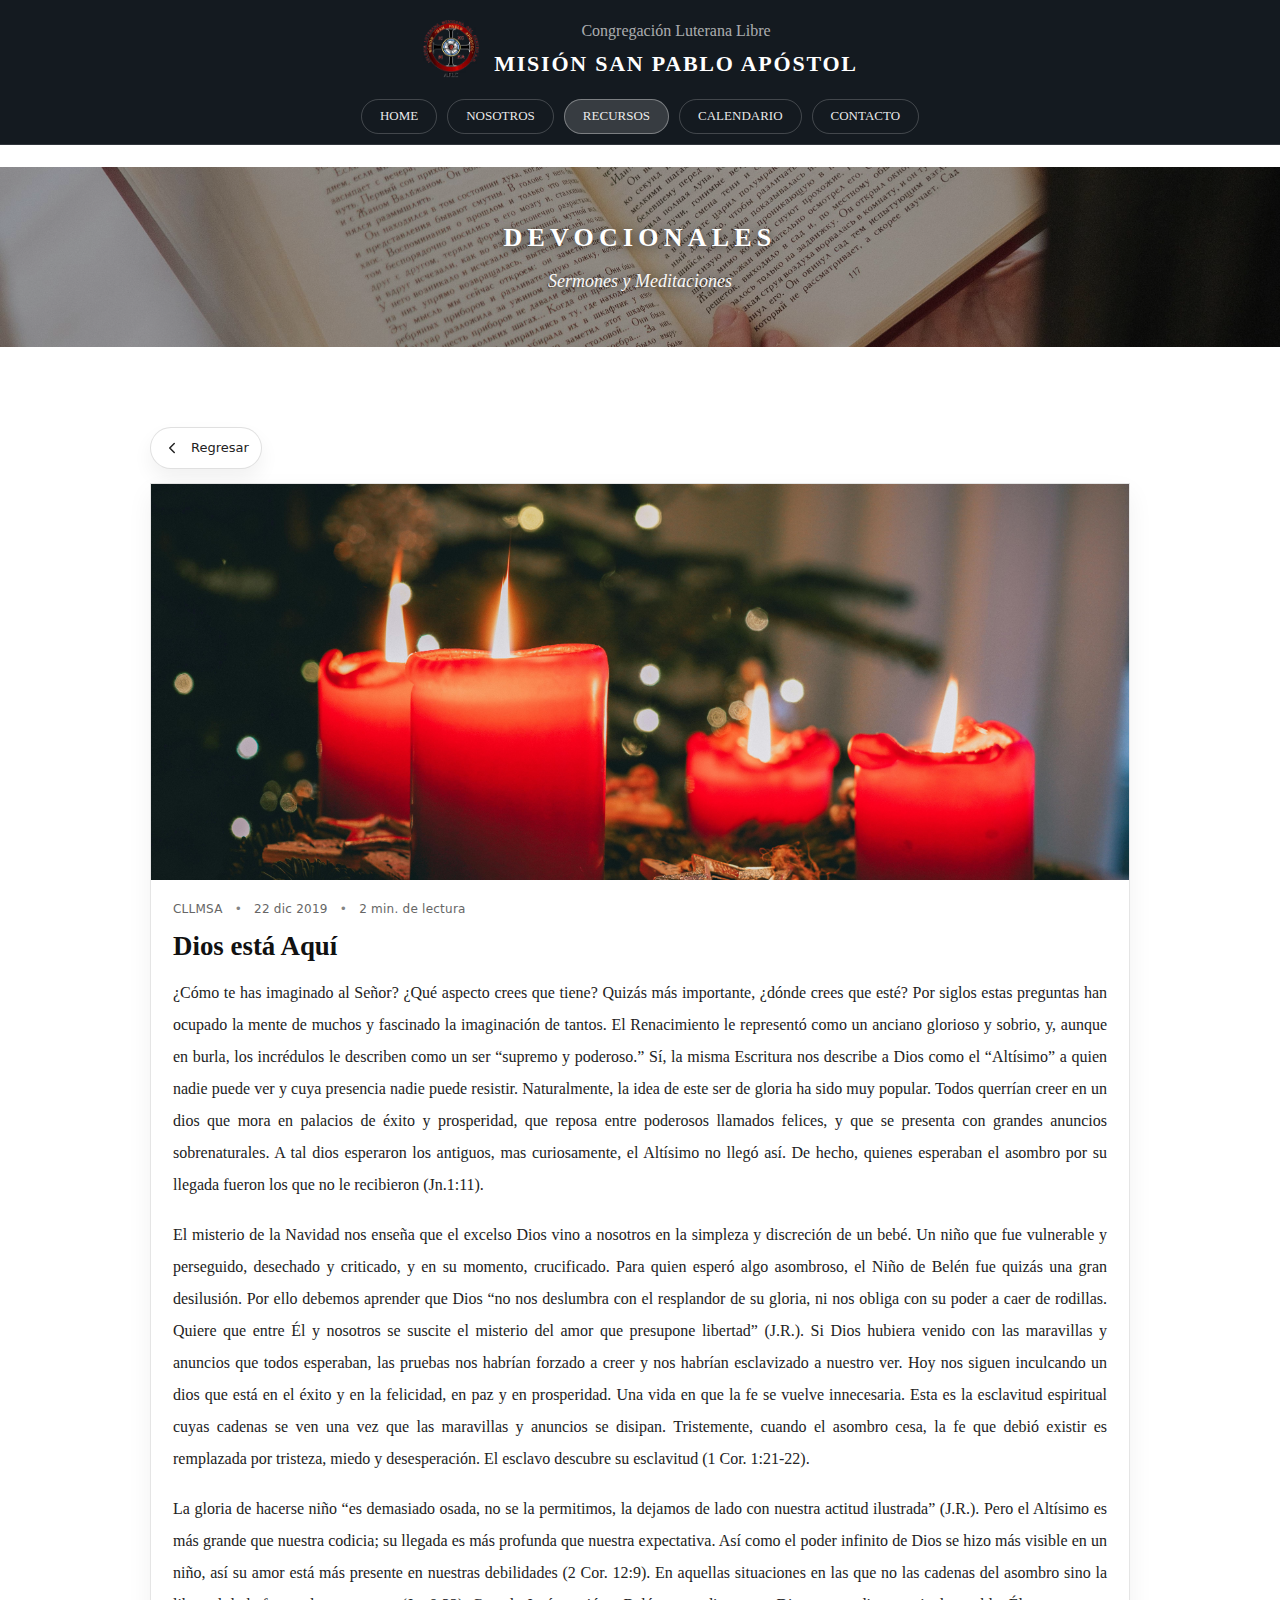
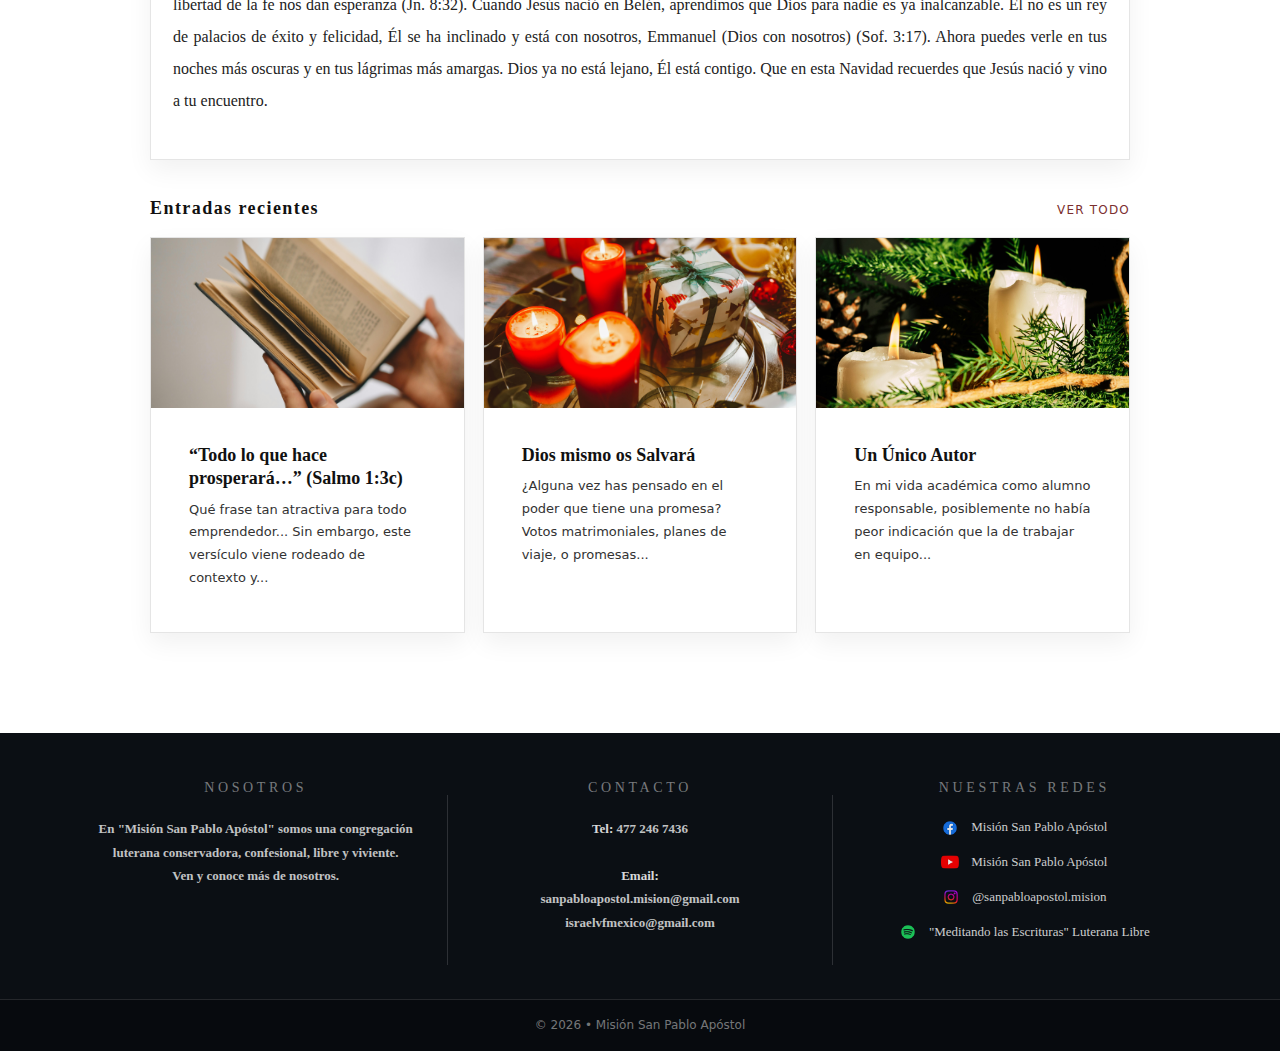
<file: devocional-2.html>
<!doctype html>
<html lang="es">

<head>
    <meta charset="utf-8" />
    <meta name="viewport" content="width=device-width, initial-scale=1" />

    <title>Dios está Aquí | Devocionales | Misión San Pablo Apóstol</title>
    <meta name="description"
        content="Devocional: Dios está Aquí. Lectura y meditación bíblica de Misión San Pablo Apóstol." />

    <link rel="stylesheet" href="styles/styles.css" />
    <link rel="icon" href="img/favicon.png" />
</head>

<body>
    <!-- Header -->
    <header class="mspa-header">
        <div class="container">

            <div class="brand-center">
                <img class="logo" src="img/logo.png" alt="Logo de Misión San Pablo Apóstol" />
                <div class="brand-text">
                    <div class="brand-top">Congregación Luterana Libre</div>
                    <div class="brand-main">MISIÓN SAN PABLO APÓSTOL</div>
                </div>
            </div>

            <nav class="pill-nav" aria-label="Navegación principal">
                <a class="pill" href="index.html">HOME</a>

                <div class="nav-drop">
                    <a class="pill" href="nosotros.html" aria-haspopup="true" aria-expanded="false">NOSOTROS</a>
                    <div class="drop-menu" role="menu" aria-label="Submenú Nosotros">
                        <a href="nuestra-fe.html" role="menuitem">NUESTRA FE</a>
                        <a href="nuestra-iglesia.html" role="menuitem">NUESTRA IGLESIA</a>
                        <a href="quienes-somos.html" role="menuitem">¿QUIÉNES SOMOS?</a>
                    </div>
                </div>

                <div class="nav-drop">
                    <a class="pill active" href="recursos.html" aria-haspopup="true" aria-expanded="false">RECURSOS</a>
                    <div class="drop-menu" role="menu" aria-label="Submenú Recursos">
                        <a href="devocionales.html" role="menuitem" class="active">Devocionales</a>
                    </div>
                </div>

                <a class="pill" href="calendario.html">CALENDARIO</a>
                <a class="pill" href="contacto.html">CONTACTO</a>
            </nav>
        </div>
    </header>

    <main>
        <!-- Hero -->
        <section class="strip-hero" style="background-image: url('img/hero-devocionales.jpg');">
            <div class="strip-hero-overlay"></div>

            <div class="container">
                <div class="strip-hero-inner">
                    <h1 class="strip-hero-title">DEVOCIONALES</h1>
                    <p class="strip-hero-sub">Sermones y Meditaciones</p>
                </div>
            </div>
        </section>

        <!-- Lectura -->
        <section class="faith-content">
            <div class="container">

                <!-- Regresar -->
                <div class="post-topbar">
                    <a class="post-back" href="devocionales.html" aria-label="Regresar a Devocionales">
                        <svg width="18" height="18" viewBox="0 0 24 24" aria-hidden="true" focusable="false">
                            <path d="M15 18l-6-6 6-6" fill="none" stroke="currentColor" stroke-width="2"
                                stroke-linecap="round" stroke-linejoin="round" />
                        </svg>
                        <span>Regresar</span>
                    </a>
                </div>

                <!-- Card principal -->
                <article class="devo-card devo-card--full">

                    <a class="devo-card-img" href="#" aria-label="Imagen del devocional (no hace nada)">
                        <img src="img/devocionales/dev-2.jpg" alt="Imagen del devocional: Dios está Aquí" />
                    </a>

                    <div class="devo-card-body">

                        <div class="devo-card-meta">
                            <span class="devo-card-author">CLLMSA</span>
                            <span class="devo-card-sep">•</span>
                            <time class="devo-card-date" datetime="2019-12-22">22 dic 2019</time>
                            <span class="devo-card-sep">•</span>
                            <span class="devo-card-readtime">2 min. de lectura</span>
                        </div>

                        <h2 class="devo-card-title devo-card-title--post">Dios está Aquí</h2>

                        <div class="devo-post-content">
                            <p>
                                ¿Cómo te has imaginado al Señor? ¿Qué aspecto crees que tiene? Quizás más importante,
                                ¿dónde crees que esté? Por siglos estas preguntas han ocupado la mente de muchos y
                                fascinado la imaginación de tantos. El Renacimiento le representó como un anciano
                                glorioso y sobrio, y, aunque en burla, los incrédulos le describen como un ser “supremo
                                y poderoso.” Sí, la misma Escritura nos describe a Dios como el “Altísimo” a quien nadie
                                puede ver y cuya presencia nadie puede resistir. Naturalmente, la idea de este ser de
                                gloria ha sido muy popular. Todos querrían creer en un dios que mora en palacios de
                                éxito y prosperidad, que reposa entre poderosos llamados felices, y que se presenta con
                                grandes anuncios sobrenaturales. A tal dios esperaron los antiguos, mas curiosamente, el
                                Altísimo no llegó así. De hecho, quienes esperaban el asombro por su llegada fueron los
                                que no le recibieron (Jn.1:11).
                            </p>

                            <p>
                                El misterio de la Navidad nos enseña que el excelso Dios vino a nosotros en la simpleza
                                y discreción de un bebé. Un niño que fue vulnerable y perseguido, desechado y criticado,
                                y en su momento, crucificado. Para quien esperó algo asombroso, el Niño de Belén fue
                                quizás una gran desilusión. Por ello debemos aprender que Dios “no nos deslumbra con el
                                resplandor de su gloria, ni nos obliga con su poder a caer de rodillas. Quiere que entre
                                Él y nosotros se suscite el misterio del amor que presupone libertad” (J.R.). Si Dios
                                hubiera venido con las maravillas y anuncios que todos esperaban, las pruebas nos
                                habrían forzado a creer y nos habrían esclavizado a nuestro ver. Hoy nos siguen
                                inculcando un dios que está en el éxito y en la felicidad, en paz y en prosperidad. Una
                                vida en que la fe se vuelve innecesaria. Esta es la esclavitud espiritual cuyas cadenas
                                se ven una vez que las maravillas y anuncios se disipan. Tristemente, cuando el asombro
                                cesa, la fe que debió existir es remplazada por tristeza, miedo y desesperación. El
                                esclavo descubre su esclavitud (1 Cor. 1:21-22).
                            </p>

                            <p>
                                La gloria de hacerse niño “es demasiado osada, no se la permitimos, la dejamos de lado
                                con nuestra actitud ilustrada” (J.R.). Pero el Altísimo es más grande que nuestra
                                codicia; su llegada es más profunda que nuestra expectativa. Así como el poder infinito
                                de Dios se hizo más visible en un niño, así su amor está más presente en nuestras
                                debilidades (2 Cor. 12:9). En aquellas situaciones en las que no las cadenas del asombro
                                sino la libertad de la fe nos dan esperanza (Jn. 8:32). Cuando Jesús nació en Belén,
                                aprendimos que Dios para nadie es ya inalcanzable. Él no es un rey de palacios de éxito
                                y felicidad, Él se ha inclinado y está con nosotros, Emmanuel (Dios con nosotros) (Sof.
                                3:17). Ahora puedes verle en tus noches más oscuras y en tus lágrimas más amargas. Dios
                                ya no está lejano, Él está contigo. Que en esta Navidad recuerdes que Jesús nació y vino
                                a tu encuentro.
                            </p>
                        </div>
                    </div>
                </article>

                <!-- Entradas recientes -->
                <section class="devo-recent">
                    <div class="devo-recent-head">
                        <h3 class="devo-recent-title">Entradas recientes</h3>
                        <a class="devo-recent-all" href="devocionales.html">Ver todo</a>
                    </div>

                    <div class="devo-grid">

                        <!-- Devocional 1 -->
                        <article class="devo-card">
                            <a class="devo-card-img" href="devocional-1.html"
                                aria-label="Leer: Todo lo que hace prosperará…">
                                <img src="img/devocionales/dev-1.jpg" alt="Devocional: Todo lo que hace prosperará…" />
                            </a>

                            <div class="devo-card-body">
                                <a class="devo-card-link" href="devocional-1.html">
                                    <h4 class="devo-card-title">“Todo lo que hace prosperará…” (Salmo 1:3c)</h4>
                                    <p class="devo-card-excerpt">
                                        Qué frase tan atractiva para todo emprendedor... Sin embargo, este versículo
                                        viene rodeado de contexto y...
                                    </p>
                                </a>
                            </div>
                        </article>

                        <!-- Devocional 3 -->
                        <article class="devo-card">
                            <a class="devo-card-img" href="devocional-3.html" aria-label="Leer: Dios mismo os Salvará">
                                <img src="img/devocionales/dev-3.jpg" alt="Devocional: Dios mismo os Salvará" />
                            </a>

                            <div class="devo-card-body">
                                <a class="devo-card-link" href="devocional-3.html">
                                    <h4 class="devo-card-title">Dios mismo os Salvará</h4>
                                    <p class="devo-card-excerpt">
                                        ¿Alguna vez has pensado en el poder que tiene una promesa? Votos matrimoniales,
                                        planes de viaje, o promesas...
                                    </p>
                                </a>
                            </div>
                        </article>

                        <!-- Devocional 4 -->
                        <article class="devo-card">
                            <a class="devo-card-img" href="devocional-4.html" aria-label="Leer: Un Único Autor">
                                <img src="img/devocionales/dev-4.jpg" alt="Devocional: Un Único Autor" />
                            </a>

                            <div class="devo-card-body">
                                <a class="devo-card-link" href="devocional-4.html">
                                    <h4 class="devo-card-title">Un Único Autor</h4>
                                    <p class="devo-card-excerpt">
                                        En mi vida académica como alumno responsable, posiblemente no había peor
                                        indicación que la de trabajar en equipo...
                                    </p>
                                </a>
                            </div>
                        </article>
                    </div>
                </section>
            </div>
        </section>
    </main>

    <!-- Footer -->
    <footer class="site-footer">
        <div class="site-footer-main">
            <div class="container">
                <div class="footer-grid">
                    <section class="footer-col footer-about">
                        <h4 class="footer-title">NOSOTROS</h4>
                        <p class="footer-text">
                            En "Misión San Pablo Apóstol" somos una congregación luterana conservadora, confesional,
                            libre y viviente.
                            <br />Ven y conoce más de nosotros.
                        </p>
                    </section>

                    <div class="footer-divider" aria-hidden="true"></div>

                    <section class="footer-col footer-contact">
                        <h4 class="footer-title">CONTACTO</h4>
                        <p class="footer-text">
                            <strong>Tel:</strong> <a class="footer-contact-item" href="tel:+524772467436">
                                477 246 7436</a><br /><br />

                            <strong>Email:</strong><br />
                            <a class="footer-contact-item"
                                href="mailto:sanpabloapostol.mision@gmail.com">sanpabloapostol.mision@gmail.com</a><br />
                            <a class="footer-contact-item"
                                href="mailto:israelvfmexico@gmail.com">israelvfmexico@gmail.com</a>
                        </p>
                    </section>

                    <div class="footer-divider" aria-hidden="true"></div>

                    <section class="footer-col footer-social">
                        <h4 class="footer-title">NUESTRAS REDES</h4>

                        <ul class="footer-social-list">
                            <li>
                                <a class="footer-social-item" href="https://www.facebook.com/snpabloapostol.mision"
                                    target="_blank" rel="noopener">
                                    <img src="img/icons/facebook.png" alt="Facebook" class="footer-social-icon" />
                                    <span>Misión San Pablo Apóstol</span>
                                </a>
                            </li>

                            <li>
                                <a class="footer-social-item"
                                    href="https://www.youtube.com/channel/UClfqKV1l-MzyeiruGj1Rrzg" target="_blank"
                                    rel="noopener">
                                    <img src="img/icons/youtube.png" alt="YouTube" class="footer-social-icon" />
                                    <span>Misión San Pablo Apóstol</span>
                                </a>
                            </li>

                            <li>
                                <a class="footer-social-item" href="https://www.instagram.com/sanpabloapostol.mision/"
                                    target="_blank" rel="noopener">
                                    <img src="img/icons/instagram.png" alt="Instagram" class="footer-social-icon" />
                                    <span>@sanpabloapostol.mision</span>
                                </a>
                            </li>

                            <li>
                                <a class="footer-social-item"
                                    href="https://open.spotify.com/show/4jK93f05lhZIpcdBbpI32G" target="_blank"
                                    rel="noopener">
                                    <img src="img/icons/spotify.png" alt="Spotify" class="footer-social-icon" />
                                    <span>"Meditando las Escrituras" Luterana Libre</span>
                                </a>
                            </li>
                        </ul>
                    </section>
                </div>
            </div>
        </div>

        <div class="site-footer-bottom">
            <div class="container">
                <div class="footer-bottom-text">
                    © <span id="year"></span> • Misión San Pablo Apóstol
                </div>
            </div>
        </div>
    </footer>

    <!-- Año automático -->
    <script>
        document.getElementById("year").textContent = new Date().getFullYear();
    </script>

    <script src="js/app.js"></script>

</body>

</html>
</file>
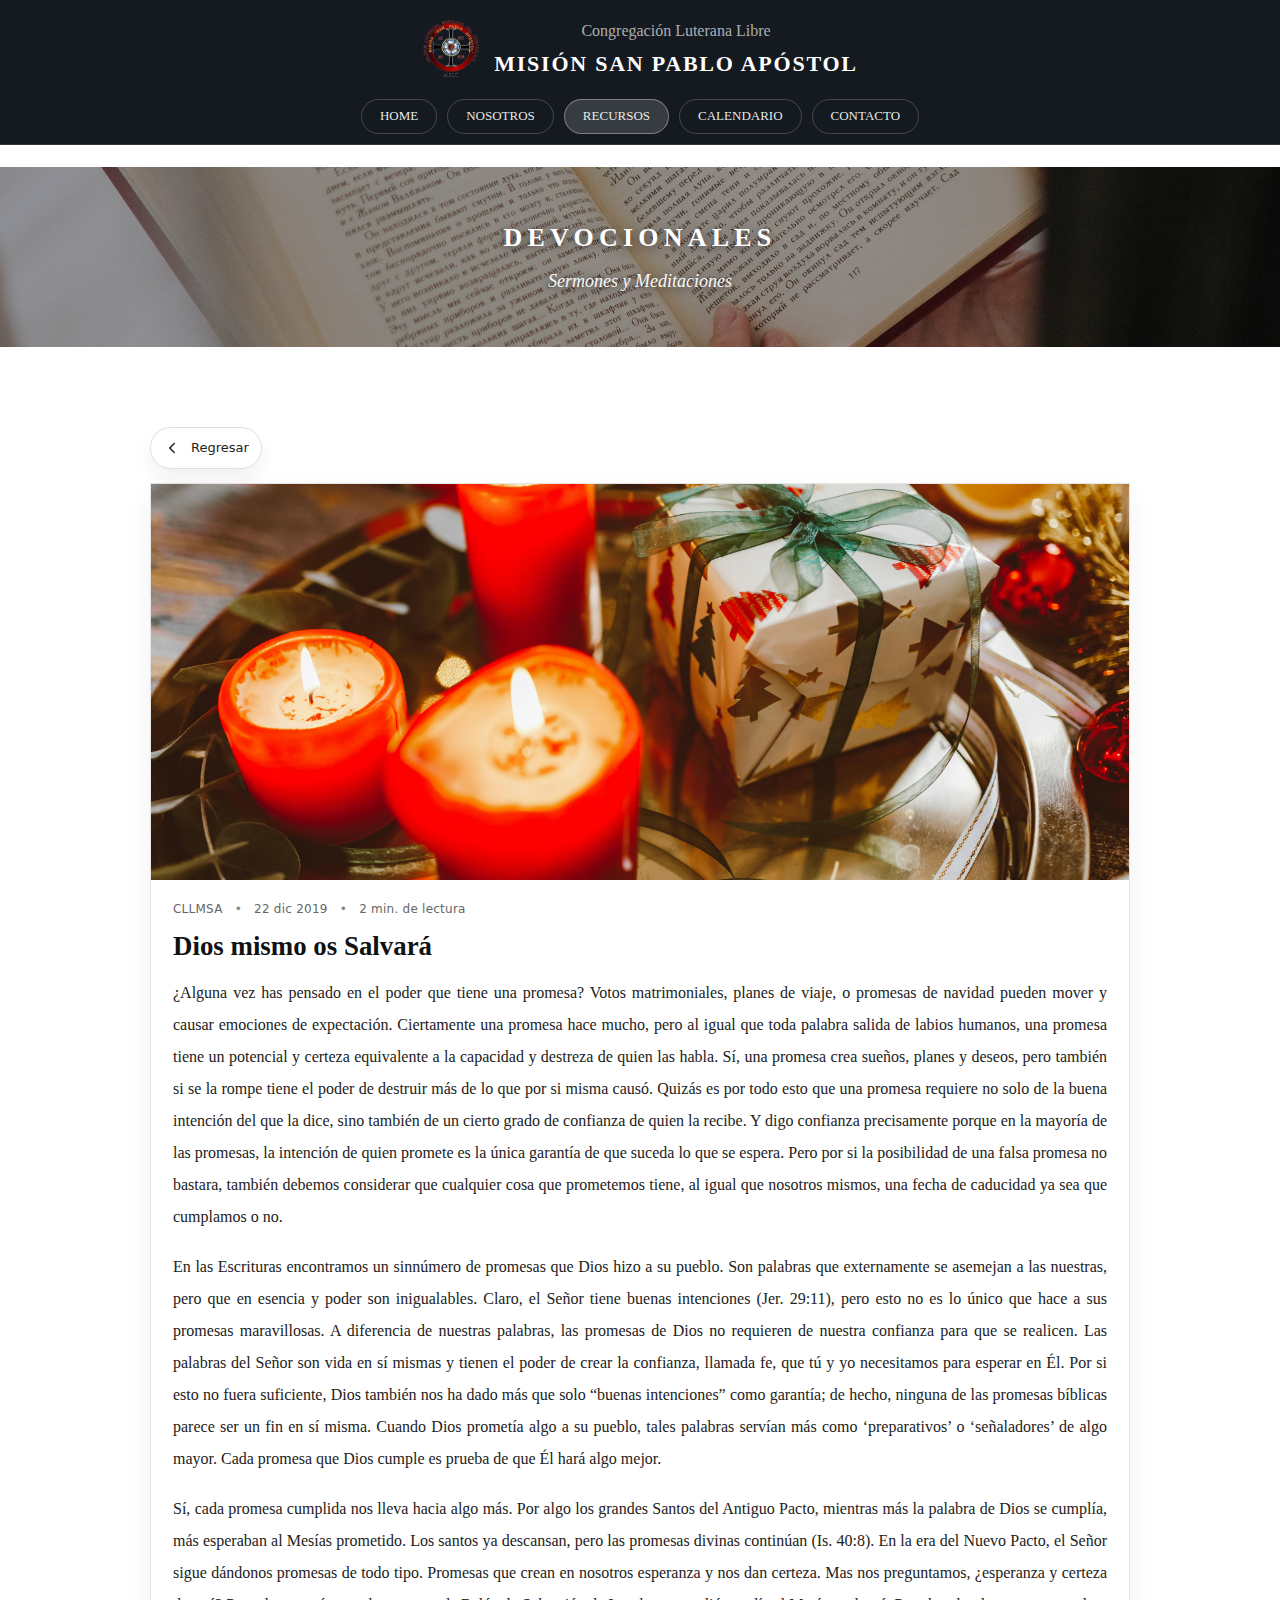
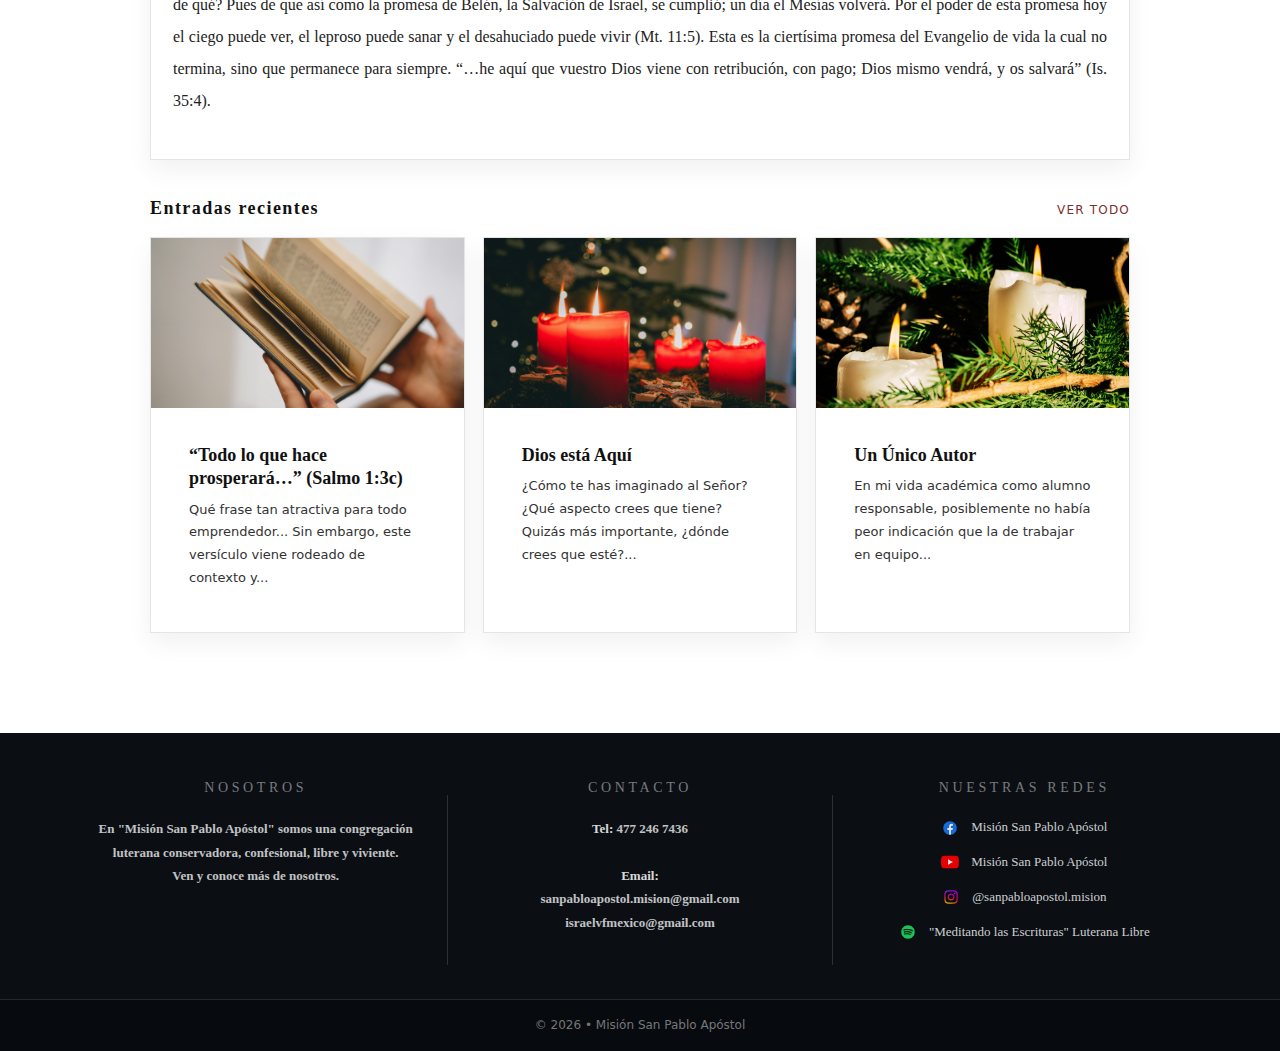
<file: devocional-3.html>
<!doctype html>
<html lang="es">

<head>
    <meta charset="utf-8" />
    <meta name="viewport" content="width=device-width, initial-scale=1" />

    <title>Dios mismo os Salvará | Devocionales | Misión San Pablo Apóstol</title>
    <meta name="description"
        content="Devocional: Dios mismo os Salvará. Lectura y meditación bíblica de Misión San Pablo Apóstol." />

    <link rel="stylesheet" href="styles/styles.css" />
    <link rel="icon" href="img/favicon.png" />
</head>

<body>

    <!-- Header -->
    <header class="mspa-header">
        <div class="container">

            <div class="brand-center">
                <img class="logo" src="img/logo.png" alt="Logo de Misión San Pablo Apóstol" />
                <div class="brand-text">
                    <div class="brand-top">Congregación Luterana Libre</div>
                    <div class="brand-main">MISIÓN SAN PABLO APÓSTOL</div>
                </div>
            </div>

            <nav class="pill-nav" aria-label="Navegación principal">
                <a class="pill" href="index.html">HOME</a>

                <div class="nav-drop">
                    <a class="pill" href="nosotros.html" aria-haspopup="true" aria-expanded="false">NOSOTROS</a>
                    <div class="drop-menu" role="menu" aria-label="Submenú Nosotros">
                        <a href="nuestra-fe.html" role="menuitem">NUESTRA FE</a>
                        <a href="nuestra-iglesia.html" role="menuitem">NUESTRA IGLESIA</a>
                        <a href="quienes-somos.html" role="menuitem">¿QUIÉNES SOMOS?</a>
                    </div>
                </div>

                <div class="nav-drop">
                    <a class="pill active" href="recursos.html" aria-haspopup="true" aria-expanded="false">RECURSOS</a>
                    <div class="drop-menu" role="menu" aria-label="Submenú Recursos">
                        <a href="devocionales.html" role="menuitem" class="active">Devocionales</a>
                    </div>
                </div>

                <a class="pill" href="calendario.html">CALENDARIO</a>
                <a class="pill" href="contacto.html">CONTACTO</a>
            </nav>
        </div>
    </header>

    <main>
        <!-- Hero -->
        <section class="strip-hero" style="background-image: url('img/hero-devocionales.jpg');">
            <div class="strip-hero-overlay"></div>

            <div class="container">
                <div class="strip-hero-inner">
                    <h1 class="strip-hero-title">DEVOCIONALES</h1>
                    <p class="strip-hero-sub">Sermones y Meditaciones</p>
                </div>
            </div>
        </section>

        <!-- Lectura -->
        <section class="faith-content">
            <div class="container">

                <!-- Regresar -->
                <div class="post-topbar">
                    <a class="post-back" href="devocionales.html" aria-label="Regresar a Devocionales">
                        <svg width="18" height="18" viewBox="0 0 24 24" aria-hidden="true" focusable="false">
                            <path d="M15 18l-6-6 6-6" fill="none" stroke="currentColor" stroke-width="2"
                                stroke-linecap="round" stroke-linejoin="round" />
                        </svg>
                        <span>Regresar</span>
                    </a>
                </div>

                <!-- Card principal -->
                <article class="devo-card devo-card--full">

                    <a class="devo-card-img" href="#" aria-label="Imagen del devocional (no hace nada)">
                        <img src="img/devocionales/dev-3.jpg" alt="Imagen del devocional: Dios mismo os Salvará" />
                    </a>

                    <div class="devo-card-body">

                        <div class="devo-card-meta">
                            <span class="devo-card-author">CLLMSA</span>
                            <span class="devo-card-sep">•</span>
                            <time class="devo-card-date" datetime="2019-12-22">22 dic 2019</time>
                            <span class="devo-card-sep">•</span>
                            <span class="devo-card-readtime">2 min. de lectura</span>
                        </div>

                        <h2 class="devo-card-title devo-card-title--post">Dios mismo os Salvará</h2>

                        <div class="devo-post-content">
                            <p>
                                ¿Alguna vez has pensado en el poder que tiene una promesa? Votos matrimoniales, planes
                                de viaje, o promesas de navidad pueden mover y causar emociones de expectación.
                                Ciertamente una promesa hace mucho, pero al igual que toda palabra salida de labios
                                humanos, una promesa tiene un potencial y certeza equivalente a la capacidad y destreza
                                de quien las habla. Sí, una promesa crea sueños, planes y deseos, pero también si se la
                                rompe tiene el poder de destruir más de lo que por si misma causó. Quizás es por todo
                                esto que una promesa requiere no solo de la buena intención del que la dice, sino
                                también de un cierto grado de confianza de quien la recibe. Y digo confianza
                                precisamente porque en la mayoría de las promesas, la intención de quien promete es la
                                única garantía de que suceda lo que se espera. Pero por si la posibilidad de una falsa
                                promesa no bastara, también debemos considerar que cualquier cosa que prometemos tiene,
                                al igual que nosotros mismos, una fecha de caducidad ya sea que cumplamos o no.
                            </p>

                            <p>
                                En las Escrituras encontramos un sinnúmero de promesas que Dios hizo a su pueblo. Son
                                palabras que externamente se asemejan a las nuestras, pero que en esencia y poder son
                                inigualables. Claro, el Señor tiene buenas intenciones (Jer. 29:11), pero esto no es lo
                                único que hace a sus promesas maravillosas. A diferencia de nuestras palabras, las
                                promesas de Dios no requieren de nuestra confianza para que se realicen. Las palabras
                                del Señor son vida en sí mismas y tienen el poder de crear la confianza, llamada fe, que
                                tú y yo necesitamos para esperar en Él. Por si esto no fuera suficiente, Dios también
                                nos ha dado más que solo “buenas intenciones” como garantía; de hecho, ninguna de las
                                promesas bíblicas parece ser un fin en sí misma. Cuando Dios prometía algo a su pueblo,
                                tales palabras servían más como ‘preparativos’ o ‘señaladores’ de algo mayor. Cada
                                promesa que Dios cumple es prueba de que Él hará algo mejor.
                            </p>

                            <p>
                                Sí, cada promesa cumplida nos lleva hacia algo más. Por algo los grandes Santos del
                                Antiguo Pacto, mientras más la palabra de Dios se cumplía, más esperaban al Mesías
                                prometido. Los santos ya descansan, pero las promesas divinas continúan (Is. 40:8). En
                                la era del Nuevo Pacto, el Señor sigue dándonos promesas de todo tipo. Promesas que
                                crean en nosotros esperanza y nos dan certeza. Mas nos preguntamos, ¿esperanza y certeza
                                de qué? Pues de que así como la promesa de Belén, la Salvación de Israel, se cumplió; un
                                día el Mesías volverá. Por el poder de esta promesa hoy el ciego puede ver, el leproso
                                puede sanar y el desahuciado puede vivir (Mt. 11:5). Esta es la ciertísima promesa del
                                Evangelio de vida la cual no termina, sino que permanece para siempre. “…he aquí que
                                vuestro Dios viene con retribución, con pago; Dios mismo vendrá, y os salvará” (Is.
                                35:4).
                            </p>
                        </div>
                    </div>
                </article>

                <!-- Entradas recientes -->
                <section class="devo-recent">
                    <div class="devo-recent-head">
                        <h3 class="devo-recent-title">Entradas recientes</h3>
                        <a class="devo-recent-all" href="devocionales.html">Ver todo</a>
                    </div>

                    <div class="devo-grid">

                        <article class="devo-card">
                            <a class="devo-card-img" href="devocional-1.html"
                                aria-label="Leer: Todo lo que hace prosperará…">
                                <img src="img/devocionales/dev-1.jpg" alt="Devocional: Todo lo que hace prosperará…" />
                            </a>
                            <div class="devo-card-body">
                                <a class="devo-card-link" href="devocional-1.html">
                                    <h4 class="devo-card-title">“Todo lo que hace prosperará…” (Salmo 1:3c)</h4>
                                    <p class="devo-card-excerpt">Qué frase tan atractiva para todo emprendedor... Sin
                                        embargo, este versículo viene rodeado de contexto y...</p>
                                </a>
                            </div>
                        </article>

                        <article class="devo-card">
                            <a class="devo-card-img" href="devocional-2.html" aria-label="Leer: Dios está Aquí">
                                <img src="img/devocionales/dev-2.jpg" alt="Devocional: Dios está Aquí" />
                            </a>
                            <div class="devo-card-body">
                                <a class="devo-card-link" href="devocional-2.html">
                                    <h4 class="devo-card-title">Dios está Aquí</h4>
                                    <p class="devo-card-excerpt">¿Cómo te has imaginado al Señor? ¿Qué aspecto crees que
                                        tiene? Quizás más importante, ¿dónde crees que esté?...</p>
                                </a>
                            </div>
                        </article>

                        <article class="devo-card">
                            <a class="devo-card-img" href="devocional-4.html" aria-label="Leer: Un Único Autor">
                                <img src="img/devocionales/dev-4.jpg" alt="Devocional: Un Único Autor" />
                            </a>
                            <div class="devo-card-body">
                                <a class="devo-card-link" href="devocional-4.html">
                                    <h4 class="devo-card-title">Un Único Autor</h4>
                                    <p class="devo-card-excerpt">En mi vida académica como alumno responsable,
                                        posiblemente no había peor indicación que la de trabajar en equipo...</p>
                                </a>
                            </div>
                        </article>
                    </div>
                </section>
            </div>
        </section>
    </main>

    <!-- Footer -->
    <footer class="site-footer">
        <div class="site-footer-main">
            <div class="container">
                <div class="footer-grid">
                    <section class="footer-col footer-about">
                        <h4 class="footer-title">NOSOTROS</h4>
                        <p class="footer-text">
                            En "Misión San Pablo Apóstol" somos una congregación luterana conservadora, confesional,
                            libre y viviente.
                            <br />Ven y conoce más de nosotros.
                        </p>
                    </section>

                    <div class="footer-divider" aria-hidden="true"></div>

                    <section class="footer-col footer-contact">
                        <h4 class="footer-title">CONTACTO</h4>
                        <p class="footer-text">
                            <strong>Tel:</strong> <a class="footer-contact-item" href="tel:+524772467436">
                                477 246 7436</a><br /><br />

                            <strong>Email:</strong><br />
                            <a class="footer-contact-item"
                                href="mailto:sanpabloapostol.mision@gmail.com">sanpabloapostol.mision@gmail.com</a><br />
                            <a class="footer-contact-item"
                                href="mailto:israelvfmexico@gmail.com">israelvfmexico@gmail.com</a>
                        </p>
                    </section>

                    <div class="footer-divider" aria-hidden="true"></div>

                    <section class="footer-col footer-social">
                        <h4 class="footer-title">NUESTRAS REDES</h4>

                        <ul class="footer-social-list">
                            <li>
                                <a class="footer-social-item" href="https://www.facebook.com/snpabloapostol.mision"
                                    target="_blank" rel="noopener">
                                    <img src="img/icons/facebook.png" alt="Facebook" class="footer-social-icon" />
                                    <span>Misión San Pablo Apóstol</span>
                                </a>
                            </li>

                            <li>
                                <a class="footer-social-item"
                                    href="https://www.youtube.com/channel/UClfqKV1l-MzyeiruGj1Rrzg" target="_blank"
                                    rel="noopener">
                                    <img src="img/icons/youtube.png" alt="YouTube" class="footer-social-icon" />
                                    <span>Misión San Pablo Apóstol</span>
                                </a>
                            </li>

                            <li>
                                <a class="footer-social-item" href="https://www.instagram.com/sanpabloapostol.mision/"
                                    target="_blank" rel="noopener">
                                    <img src="img/icons/instagram.png" alt="Instagram" class="footer-social-icon" />
                                    <span>@sanpabloapostol.mision</span>
                                </a>
                            </li>

                            <li>
                                <a class="footer-social-item"
                                    href="https://open.spotify.com/show/4jK93f05lhZIpcdBbpI32G" target="_blank"
                                    rel="noopener">
                                    <img src="img/icons/spotify.png" alt="Spotify" class="footer-social-icon" />
                                    <span>"Meditando las Escrituras" Luterana Libre</span>
                                </a>
                            </li>
                        </ul>
                    </section>
                </div>
            </div>
        </div>

        <div class="site-footer-bottom">
            <div class="container">
                <div class="footer-bottom-text">
                    © <span id="year"></span> • Misión San Pablo Apóstol
                </div>
            </div>
        </div>
    </footer>

    <!-- Año automático -->
    <script>
        document.getElementById("year").textContent = new Date().getFullYear();
    </script>

    <script src="js/app.js"></script>

</body>

</html>
</file>
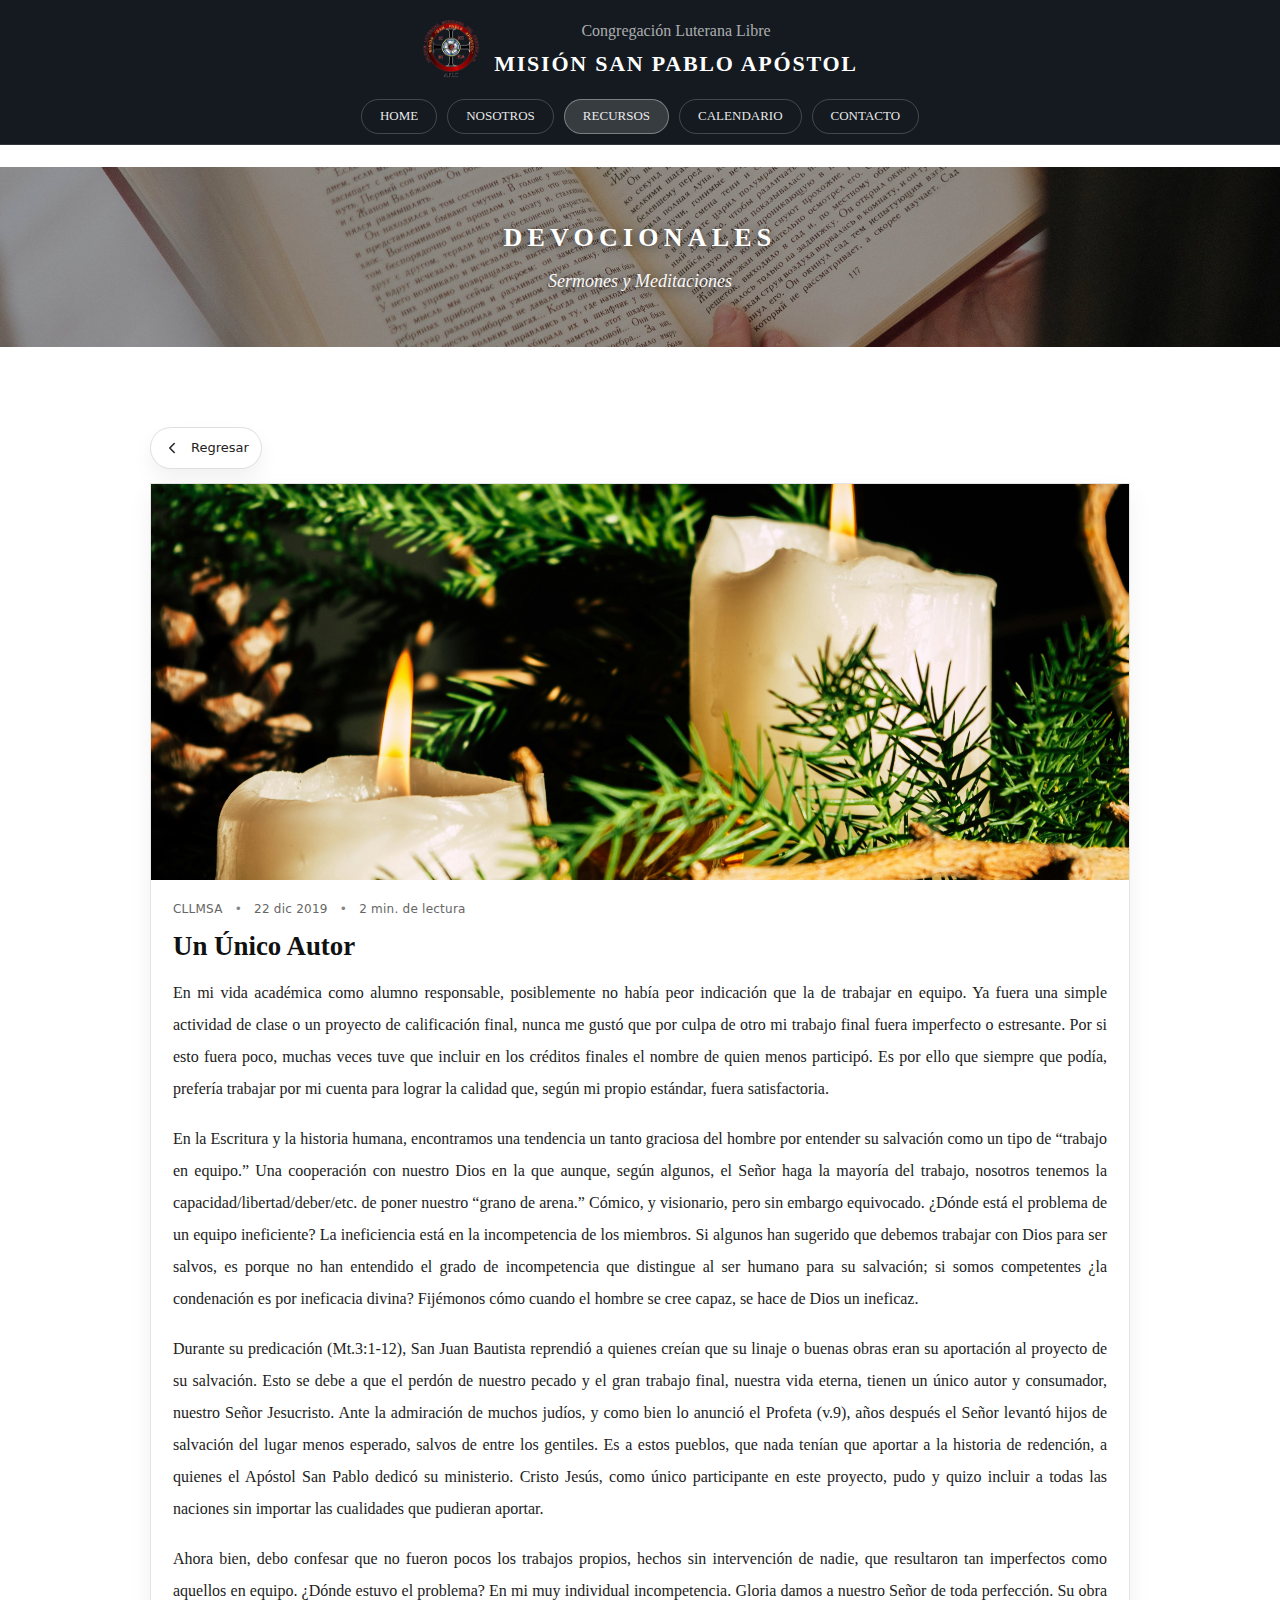
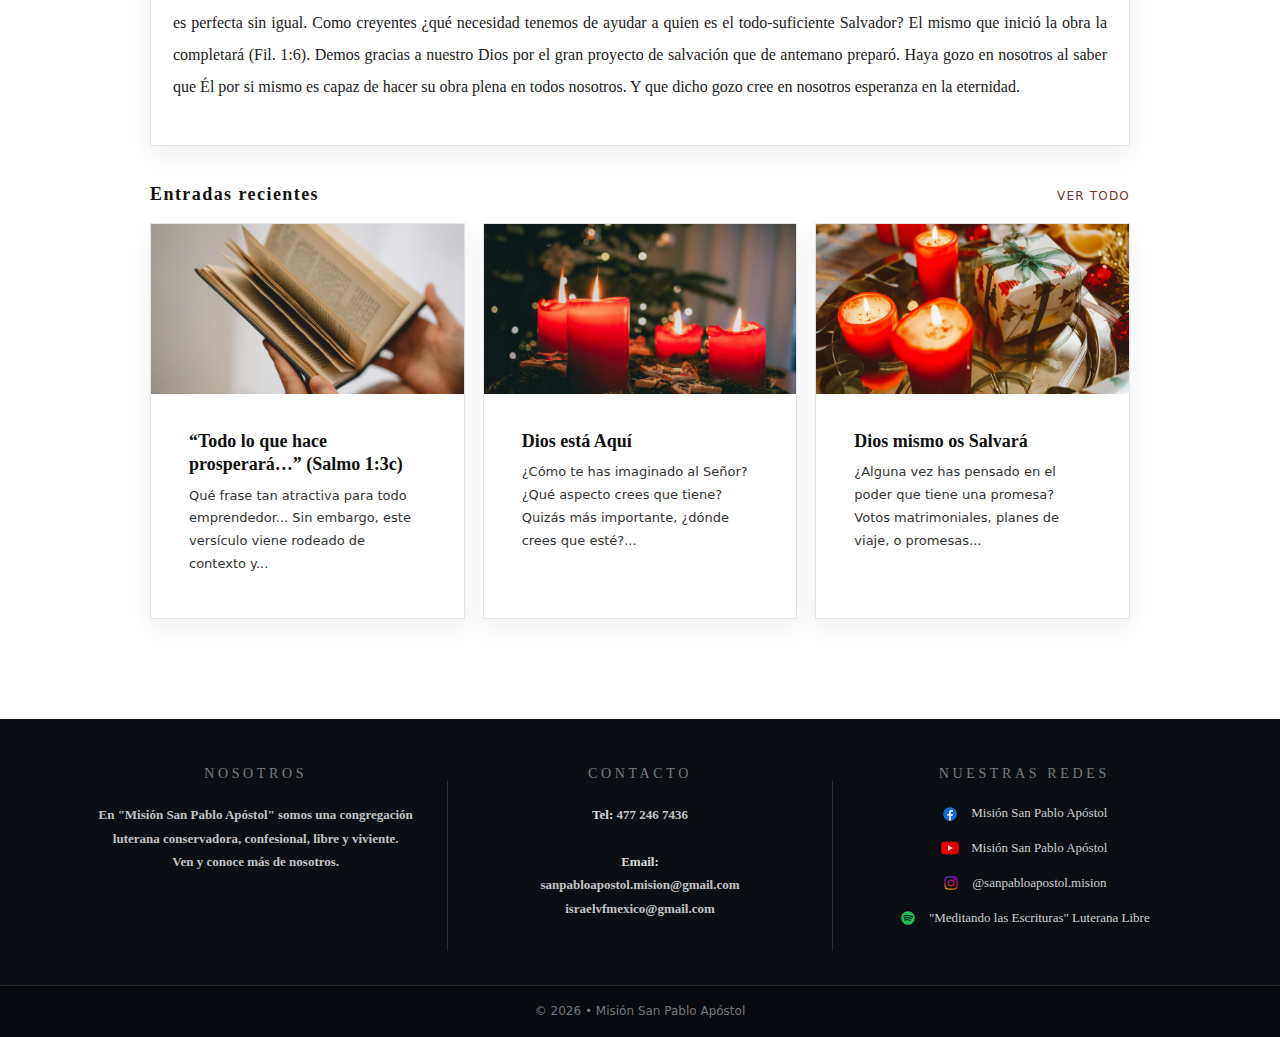
<file: devocional-4.html>
<!doctype html>
<html lang="es">

<head>
    <meta charset="utf-8" />
    <meta name="viewport" content="width=device-width, initial-scale=1" />

    <title>Un Único Autor | Devocionales | Misión San Pablo Apóstol</title>
    <meta name="description"
        content="Devocional: Un Único Autor. Lectura y meditación bíblica de Misión San Pablo Apóstol." />

    <link rel="stylesheet" href="styles/styles.css" />
    <link rel="icon" href="img/favicon.png" />
</head>

<body>

    <!-- Header -->
    <header class="mspa-header">
        <div class="container">

            <div class="brand-center">
                <img class="logo" src="img/logo.png" alt="Logo de Misión San Pablo Apóstol" />
                <div class="brand-text">
                    <div class="brand-top">Congregación Luterana Libre</div>
                    <div class="brand-main">MISIÓN SAN PABLO APÓSTOL</div>
                </div>
            </div>

            <nav class="pill-nav" aria-label="Navegación principal">
                <a class="pill" href="index.html">HOME</a>

                <div class="nav-drop">
                    <a class="pill" href="nosotros.html" aria-haspopup="true" aria-expanded="false">NOSOTROS</a>
                    <div class="drop-menu" role="menu" aria-label="Submenú Nosotros">
                        <a href="nuestra-fe.html" role="menuitem">NUESTRA FE</a>
                        <a href="nuestra-iglesia.html" role="menuitem">NUESTRA IGLESIA</a>
                        <a href="quienes-somos.html" role="menuitem">¿QUIÉNES SOMOS?</a>
                    </div>
                </div>

                <div class="nav-drop">
                    <a class="pill active" href="recursos.html" aria-haspopup="true" aria-expanded="false">RECURSOS</a>
                    <div class="drop-menu" role="menu" aria-label="Submenú Recursos">
                        <a href="devocionales.html" role="menuitem" class="active">Devocionales</a>
                    </div>
                </div>

                <a class="pill" href="calendario.html">CALENDARIO</a>
                <a class="pill" href="contacto.html">CONTACTO</a>
            </nav>
        </div>
    </header>

    <main>

        <!-- Hero -->
        <section class="strip-hero" style="background-image: url('img/hero-devocionales.jpg');">
            <div class="strip-hero-overlay"></div>

            <div class="container">
                <div class="strip-hero-inner">
                    <h1 class="strip-hero-title">DEVOCIONALES</h1>
                    <p class="strip-hero-sub">Sermones y Meditaciones</p>
                </div>
            </div>
        </section>

        <!-- Lectura -->
        <section class="faith-content">
            <div class="container">

                <!-- Regresar -->
                <div class="post-topbar">
                    <a class="post-back" href="devocionales.html" aria-label="Regresar a Devocionales">
                        <svg width="18" height="18" viewBox="0 0 24 24" aria-hidden="true" focusable="false">
                            <path d="M15 18l-6-6 6-6" fill="none" stroke="currentColor" stroke-width="2"
                                stroke-linecap="round" stroke-linejoin="round" />
                        </svg>
                        <span>Regresar</span>
                    </a>
                </div>

                <!-- Card principal -->
                <article class="devo-card devo-card--full">

                    <a class="devo-card-img" href="#" aria-label="Imagen del devocional (no hace nada)">
                        <img src="img/devocionales/dev-4.jpg" alt="Imagen del devocional: Un Único Autor" />
                    </a>

                    <div class="devo-card-body">

                        <div class="devo-card-meta">
                            <span class="devo-card-author">CLLMSA</span>
                            <span class="devo-card-sep">•</span>
                            <time class="devo-card-date" datetime="2019-12-22">22 dic 2019</time>
                            <span class="devo-card-sep">•</span>
                            <span class="devo-card-readtime">2 min. de lectura</span>
                        </div>

                        <h2 class="devo-card-title devo-card-title--post">Un Único Autor</h2>

                        <div class="devo-post-content">
                            <p>
                                En mi vida académica como alumno responsable, posiblemente no había peor indicación que
                                la de trabajar en equipo. Ya fuera una simple actividad de clase o un proyecto de
                                calificación final, nunca me gustó que por culpa de otro mi trabajo final fuera
                                imperfecto o estresante. Por si esto fuera poco, muchas veces tuve que incluir en los
                                créditos finales el nombre de quien menos participó. Es por ello que siempre que podía,
                                prefería trabajar por mi cuenta para lograr la calidad que, según mi propio estándar,
                                fuera satisfactoria.
                            </p>

                            <p>
                                En la Escritura y la historia humana, encontramos una tendencia un tanto graciosa del
                                hombre por entender su salvación como un tipo de “trabajo en equipo.” Una cooperación
                                con nuestro Dios en la que aunque, según algunos, el Señor haga la mayoría del trabajo,
                                nosotros tenemos la capacidad/libertad/deber/etc. de poner nuestro “grano de arena.”
                                Cómico, y visionario, pero sin embargo equivocado. ¿Dónde está el problema de un equipo
                                ineficiente? La ineficiencia está en la incompetencia de los miembros. Si algunos han
                                sugerido que debemos trabajar con Dios para ser salvos, es porque no han entendido el
                                grado de incompetencia que distingue al ser humano para su salvación; si somos
                                competentes ¿la condenación es por ineficacia divina? Fijémonos cómo cuando el hombre se
                                cree capaz, se hace de Dios un ineficaz.
                            </p>

                            <p>
                                Durante su predicación (Mt.3:1-12), San Juan Bautista reprendió a quienes creían que su
                                linaje o buenas obras eran su aportación al proyecto de su salvación. Esto se debe a que
                                el perdón de nuestro pecado y el gran trabajo final, nuestra vida eterna, tienen un
                                único autor y consumador, nuestro Señor Jesucristo. Ante la admiración de muchos judíos,
                                y como bien lo anunció el Profeta (v.9), años después el Señor levantó hijos de
                                salvación del lugar menos esperado, salvos de entre los gentiles. Es a estos pueblos,
                                que nada tenían que aportar a la historia de redención, a quienes el Apóstol San Pablo
                                dedicó su ministerio. Cristo Jesús, como único participante en este proyecto, pudo y
                                quizo incluir a todas las naciones sin importar las cualidades que pudieran aportar.
                            </p>

                            <p>
                                Ahora bien, debo confesar que no fueron pocos los trabajos propios, hechos sin
                                intervención de nadie, que resultaron tan imperfectos como aquellos en equipo. ¿Dónde
                                estuvo el problema? En mi muy individual incompetencia. Gloria damos a nuestro Señor de
                                toda perfección. Su obra es perfecta sin igual. Como creyentes ¿qué necesidad tenemos de
                                ayudar a quien es el todo-suficiente Salvador? El mismo que inició la obra la completará
                                (Fil. 1:6). Demos gracias a nuestro Dios por el gran proyecto de salvación que de
                                antemano preparó. Haya gozo en nosotros al saber que Él por si mismo es capaz de hacer
                                su obra plena en todos nosotros. Y que dicho gozo cree en nosotros esperanza en la
                                eternidad.
                            </p>
                        </div>
                    </div>
                </article>

                <!-- Entradas recientes -->
                <section class="devo-recent">
                    <div class="devo-recent-head">
                        <h3 class="devo-recent-title">Entradas recientes</h3>
                        <a class="devo-recent-all" href="devocionales.html">Ver todo</a>
                    </div>

                    <div class="devo-grid">

                        <article class="devo-card">
                            <a class="devo-card-img" href="devocional-1.html"
                                aria-label="Leer: Todo lo que hace prosperará…">
                                <img src="img/devocionales/dev-1.jpg" alt="Devocional: Todo lo que hace prosperará…" />
                            </a>
                            <div class="devo-card-body">
                                <a class="devo-card-link" href="devocional-1.html">
                                    <h4 class="devo-card-title">“Todo lo que hace prosperará…” (Salmo 1:3c)</h4>
                                    <p class="devo-card-excerpt">Qué frase tan atractiva para todo emprendedor... Sin
                                        embargo, este versículo viene rodeado de contexto y...</p>
                                </a>
                            </div>
                        </article>

                        <article class="devo-card">
                            <a class="devo-card-img" href="devocional-2.html" aria-label="Leer: Dios está Aquí">
                                <img src="img/devocionales/dev-2.jpg" alt="Devocional: Dios está Aquí" />
                            </a>
                            <div class="devo-card-body">
                                <a class="devo-card-link" href="devocional-2.html">
                                    <h4 class="devo-card-title">Dios está Aquí</h4>
                                    <p class="devo-card-excerpt">¿Cómo te has imaginado al Señor? ¿Qué aspecto crees que
                                        tiene? Quizás más importante, ¿dónde crees que esté?...</p>
                                </a>
                            </div>
                        </article>

                        <article class="devo-card">
                            <a class="devo-card-img" href="devocional-3.html" aria-label="Leer: Dios mismo os Salvará">
                                <img src="img/devocionales/dev-3.jpg" alt="Devocional: Dios mismo os Salvará" />
                            </a>
                            <div class="devo-card-body">
                                <a class="devo-card-link" href="devocional-3.html">
                                    <h4 class="devo-card-title">Dios mismo os Salvará</h4>
                                    <p class="devo-card-excerpt">¿Alguna vez has pensado en el poder que tiene una
                                        promesa? Votos matrimoniales, planes de viaje, o promesas...</p>
                                </a>
                            </div>
                        </article>
                    </div>
                </section>
            </div>
        </section>
    </main>

    <!-- Footer -->
    <footer class="site-footer">
        <div class="site-footer-main">
            <div class="container">
                <div class="footer-grid">
                    <section class="footer-col footer-about">
                        <h4 class="footer-title">NOSOTROS</h4>
                        <p class="footer-text">
                            En "Misión San Pablo Apóstol" somos una congregación luterana conservadora, confesional,
                            libre y viviente.
                            <br />Ven y conoce más de nosotros.
                        </p>
                    </section>

                    <div class="footer-divider" aria-hidden="true"></div>

                    <section class="footer-col footer-contact">
                        <h4 class="footer-title">CONTACTO</h4>
                        <p class="footer-text">
                            <strong>Tel:</strong> <a class="footer-contact-item" href="tel:+524772467436">
                                477 246 7436</a><br /><br />

                            <strong>Email:</strong><br />
                            <a class="footer-contact-item"
                                href="mailto:sanpabloapostol.mision@gmail.com">sanpabloapostol.mision@gmail.com</a><br />
                            <a class="footer-contact-item"
                                href="mailto:israelvfmexico@gmail.com">israelvfmexico@gmail.com</a>
                        </p>
                    </section>

                    <div class="footer-divider" aria-hidden="true"></div>

                    <section class="footer-col footer-social">
                        <h4 class="footer-title">NUESTRAS REDES</h4>

                        <ul class="footer-social-list">
                            <li>
                                <a class="footer-social-item" href="https://www.facebook.com/snpabloapostol.mision"
                                    target="_blank" rel="noopener">
                                    <img src="img/icons/facebook.png" alt="Facebook" class="footer-social-icon" />
                                    <span>Misión San Pablo Apóstol</span>
                                </a>
                            </li>

                            <li>
                                <a class="footer-social-item"
                                    href="https://www.youtube.com/channel/UClfqKV1l-MzyeiruGj1Rrzg" target="_blank"
                                    rel="noopener">
                                    <img src="img/icons/youtube.png" alt="YouTube" class="footer-social-icon" />
                                    <span>Misión San Pablo Apóstol</span>
                                </a>
                            </li>

                            <li>
                                <a class="footer-social-item" href="https://www.instagram.com/sanpabloapostol.mision/"
                                    target="_blank" rel="noopener">
                                    <img src="img/icons/instagram.png" alt="Instagram" class="footer-social-icon" />
                                    <span>@sanpabloapostol.mision</span>
                                </a>
                            </li>

                            <li>
                                <a class="footer-social-item"
                                    href="https://open.spotify.com/show/4jK93f05lhZIpcdBbpI32G" target="_blank"
                                    rel="noopener">
                                    <img src="img/icons/spotify.png" alt="Spotify" class="footer-social-icon" />
                                    <span>"Meditando las Escrituras" Luterana Libre</span>
                                </a>
                            </li>
                        </ul>
                    </section>
                </div>
            </div>
        </div>

        <div class="site-footer-bottom">
            <div class="container">
                <div class="footer-bottom-text">
                    © <span id="year"></span> • Misión San Pablo Apóstol
                </div>
            </div>
        </div>
    </footer>

    <!-- Año automático -->
    <script>
        document.getElementById("year").textContent = new Date().getFullYear();
    </script>

    <script src="js/app.js"></script>

</body>

</html>
</file>
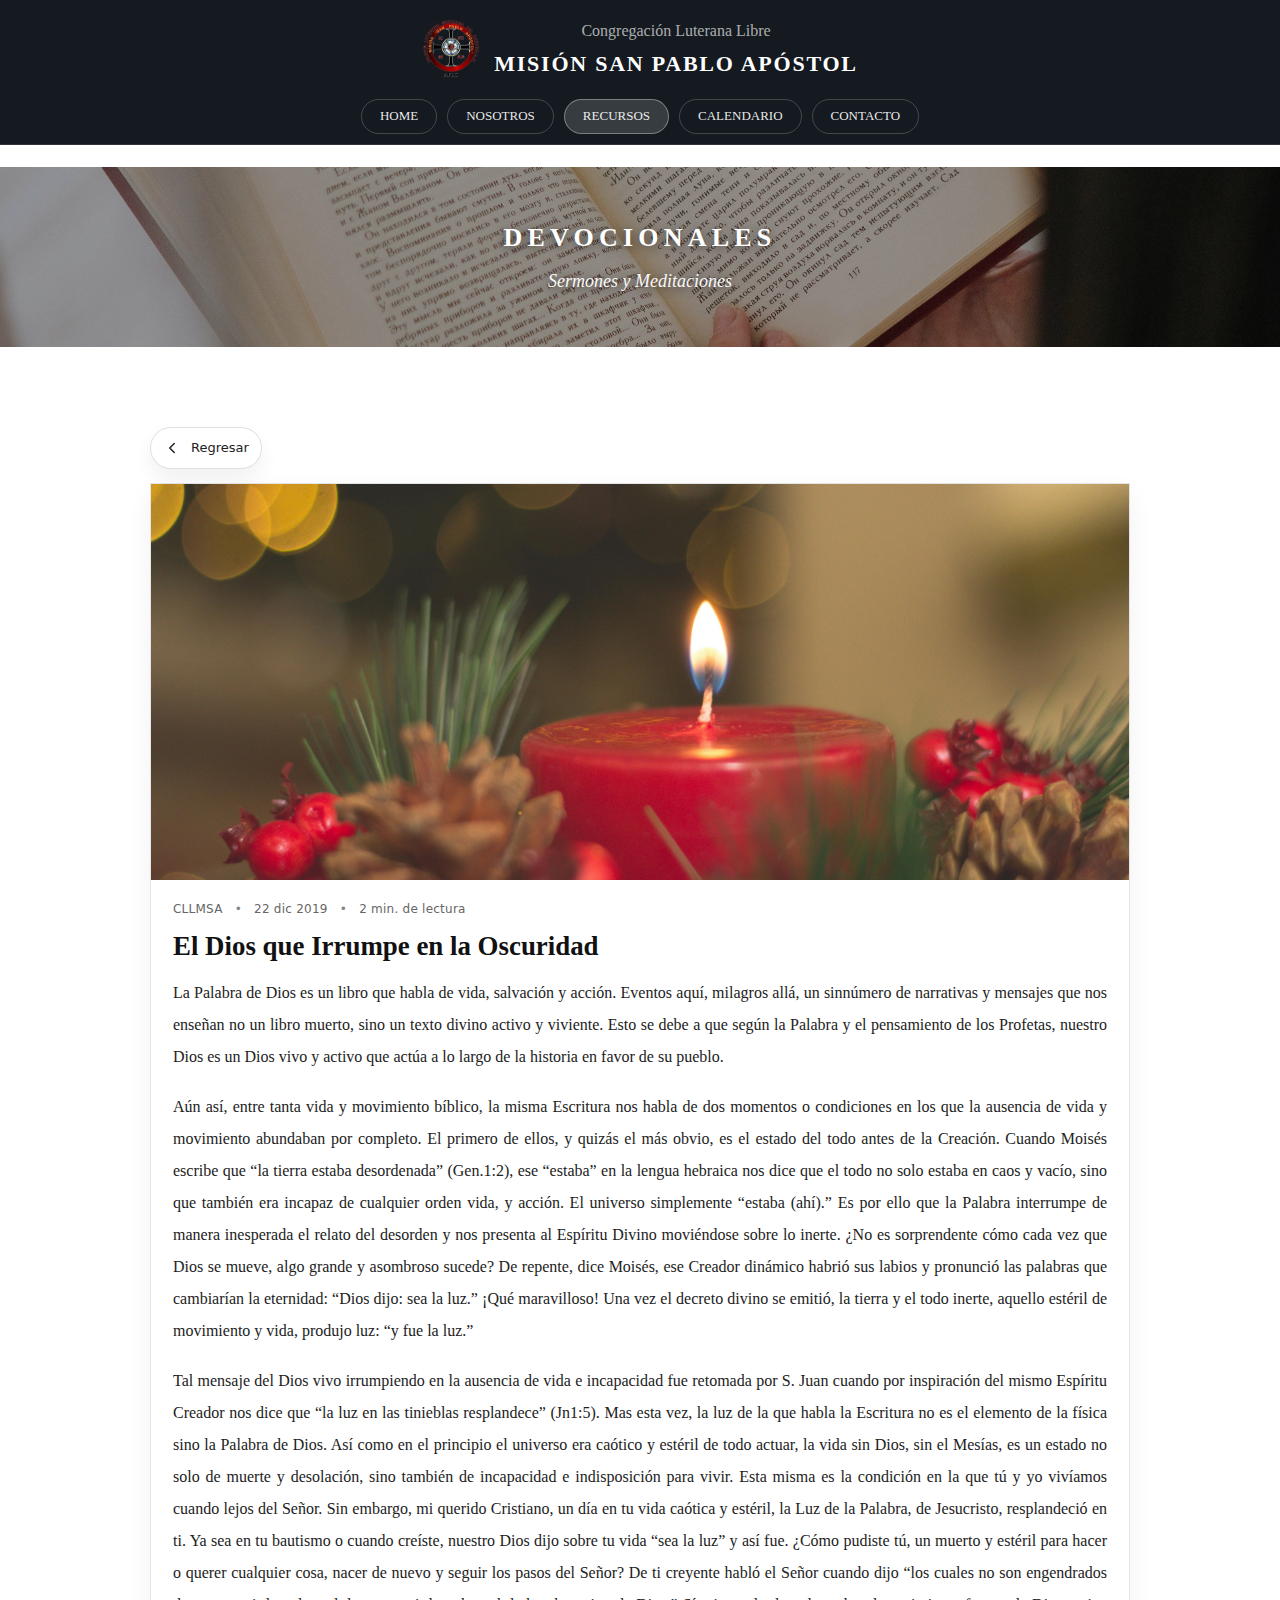
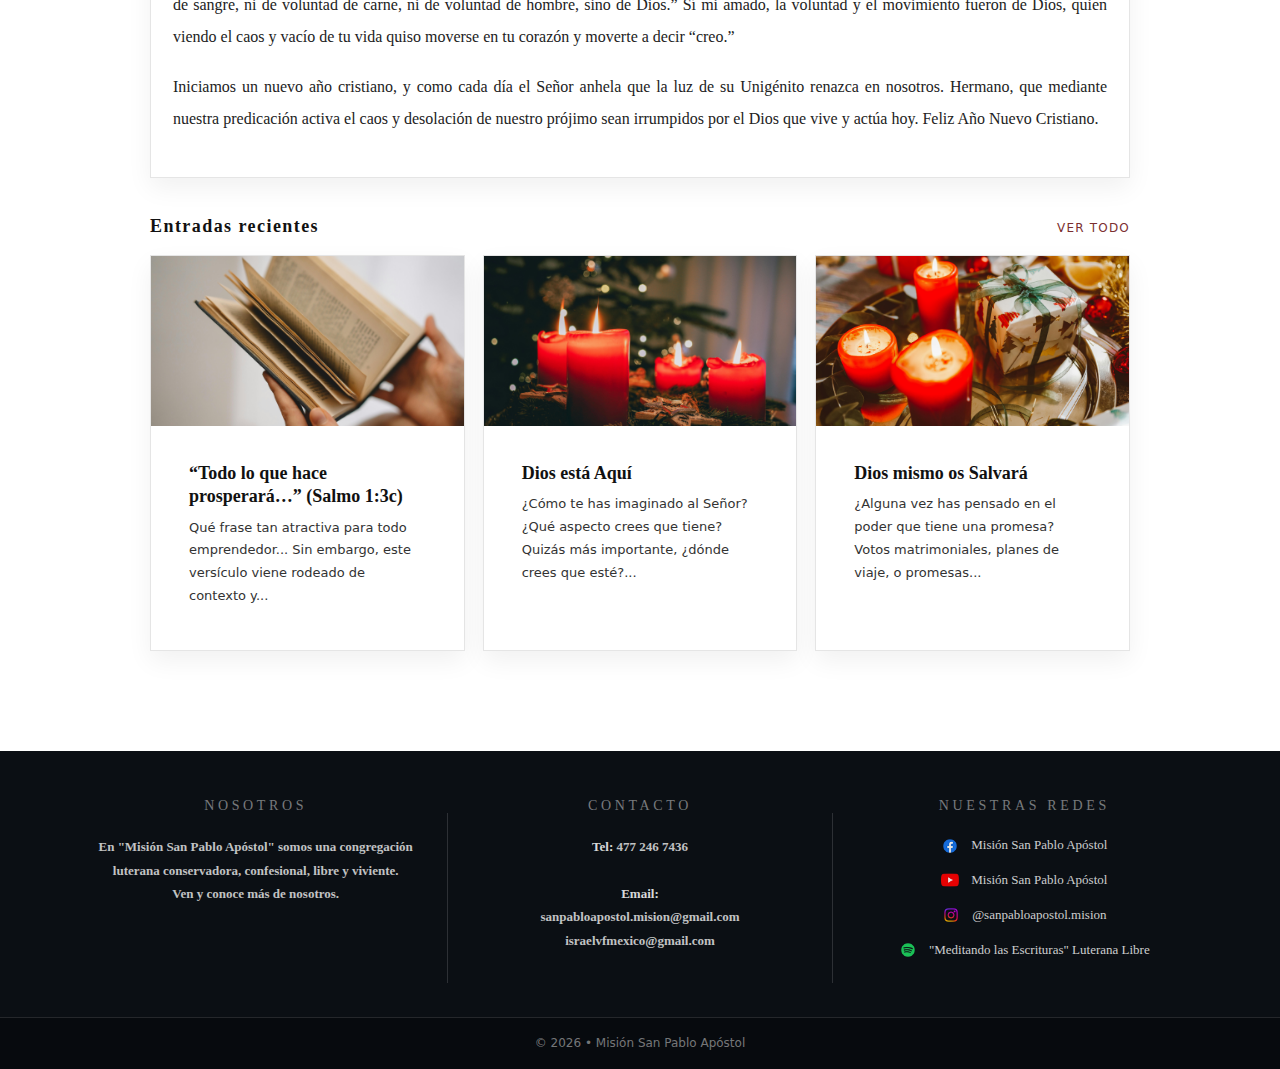
<file: devocional-5.html>
<!doctype html>
<html lang="es">

<head>
    <meta charset="utf-8" />
    <meta name="viewport" content="width=device-width, initial-scale=1" />

    <title>El Dios que Irrumpe en la Oscuridad | Devocionales | Misión San Pablo Apóstol</title>
    <meta name="description"
        content="Devocional: El Dios que Irrumpe en la Oscuridad. Lectura y meditación bíblica de Misión San Pablo Apóstol." />

    <link rel="stylesheet" href="styles/styles.css" />
    <link rel="icon" href="img/favicon.png" />
</head>

<body>

    <!-- Header -->
    <header class="mspa-header">
        <div class="container">

            <div class="brand-center">
                <img class="logo" src="img/logo.png" alt="Logo de Misión San Pablo Apóstol" />
                <div class="brand-text">
                    <div class="brand-top">Congregación Luterana Libre</div>
                    <div class="brand-main">MISIÓN SAN PABLO APÓSTOL</div>
                </div>
            </div>

            <nav class="pill-nav" aria-label="Navegación principal">
                <a class="pill" href="index.html">HOME</a>

                <div class="nav-drop">
                    <a class="pill" href="nosotros.html" aria-haspopup="true" aria-expanded="false">NOSOTROS</a>
                    <div class="drop-menu" role="menu" aria-label="Submenú Nosotros">
                        <a href="nuestra-fe.html" role="menuitem">NUESTRA FE</a>
                        <a href="nuestra-iglesia.html" role="menuitem">NUESTRA IGLESIA</a>
                        <a href="quienes-somos.html" role="menuitem">¿QUIÉNES SOMOS?</a>
                    </div>
                </div>

                <div class="nav-drop">
                    <a class="pill active" href="recursos.html" aria-haspopup="true" aria-expanded="false">RECURSOS</a>
                    <div class="drop-menu" role="menu" aria-label="Submenú Recursos">
                        <a href="devocionales.html" role="menuitem" class="active">Devocionales</a>
                    </div>
                </div>

                <a class="pill" href="calendario.html">CALENDARIO</a>
                <a class="pill" href="contacto.html">CONTACTO</a>
            </nav>
        </div>
    </header>

    <main>

        <!-- Hero -->
        <section class="strip-hero" style="background-image: url('img/hero-devocionales.jpg');">
            <div class="strip-hero-overlay"></div>

            <div class="container">
                <div class="strip-hero-inner">
                    <h1 class="strip-hero-title">DEVOCIONALES</h1>
                    <p class="strip-hero-sub">Sermones y Meditaciones</p>
                </div>
            </div>
        </section>

        <!-- Lectura -->
        <section class="faith-content">
            <div class="container">

                <!-- Regresar -->
                <div class="post-topbar">
                    <a class="post-back" href="devocionales.html" aria-label="Regresar a Devocionales">
                        <svg width="18" height="18" viewBox="0 0 24 24" aria-hidden="true" focusable="false">
                            <path d="M15 18l-6-6 6-6" fill="none" stroke="currentColor" stroke-width="2"
                                stroke-linecap="round" stroke-linejoin="round" />
                        </svg>
                        <span>Regresar</span>
                    </a>
                </div>

                <!-- Card principal -->
                <article class="devo-card devo-card--full">

                    <a class="devo-card-img" href="#" aria-label="Imagen del devocional (no hace nada)">
                        <img src="img/devocionales/dev-5.jpg"
                            alt="Imagen del devocional: El Dios que Irrumpe en la Oscuridad" />
                    </a>

                    <div class="devo-card-body">

                        <div class="devo-card-meta">
                            <span class="devo-card-author">CLLMSA</span>
                            <span class="devo-card-sep">•</span>
                            <time class="devo-card-date" datetime="2019-12-22">22 dic 2019</time>
                            <span class="devo-card-sep">•</span>
                            <span class="devo-card-readtime">2 min. de lectura</span>
                        </div>

                        <h2 class="devo-card-title devo-card-title--post">El Dios que Irrumpe en la Oscuridad</h2>

                        <div class="devo-post-content">
                            <!-- PEGA AQUÍ EL TEXTO COMPLETO -->
                            <p>
                                La Palabra de Dios es un libro que habla de vida, salvación y acción. Eventos aquí,
                                milagros allá, un sinnúmero de narrativas y mensajes que nos enseñan no un libro muerto,
                                sino un texto divino activo y viviente. Esto se debe a que según la Palabra y el
                                pensamiento de los Profetas, nuestro Dios es un Dios vivo y activo que actúa a lo largo
                                de la historia en favor de su pueblo.
                            </p>

                            <p>
                                Aún así, entre tanta vida y movimiento bíblico, la misma Escritura nos habla de dos
                                momentos o condiciones en los que la ausencia de vida y movimiento abundaban por
                                completo. El primero de ellos, y quizás el más obvio, es el estado del todo antes de la
                                Creación. Cuando Moisés escribe que “la tierra estaba desordenada” (Gen.1:2), ese
                                “estaba” en la lengua hebraica nos dice que el todo no solo estaba en caos y vacío, sino
                                que también era incapaz de cualquier orden vida, y acción. El universo simplemente
                                “estaba (ahí).” Es por ello que la Palabra interrumpe de manera inesperada el relato del
                                desorden y nos presenta al Espíritu Divino moviéndose sobre lo inerte. ¿No es
                                sorprendente cómo cada vez que Dios se mueve, algo grande y asombroso sucede? De
                                repente, dice Moisés, ese Creador dinámico habrió sus labios y pronunció las palabras
                                que cambiarían la eternidad: “Dios dijo: sea la luz.” ¡Qué maravilloso! Una vez el
                                decreto divino se emitió, la tierra y el todo inerte, aquello estéril de movimiento y
                                vida, produjo luz: “y fue la luz.”
                            </p>

                            <p>
                                Tal mensaje del Dios vivo irrumpiendo en la ausencia de vida e incapacidad fue retomada
                                por S. Juan cuando por inspiración del mismo Espíritu Creador nos dice que “la luz en
                                las tinieblas resplandece” (Jn1:5). Mas esta vez, la luz de la que habla la Escritura no
                                es el elemento de la física sino la Palabra de Dios. Así como en el principio el
                                universo era caótico y estéril de todo actuar, la vida sin Dios, sin el Mesías, es un
                                estado no solo de muerte y desolación, sino también de incapacidad e indisposición para
                                vivir. Esta misma es la condición en la que tú y yo vivíamos cuando lejos del Señor. Sin
                                embargo, mi querido Cristiano, un día en tu vida caótica y estéril, la Luz de la
                                Palabra, de Jesucristo, resplandeció en ti. Ya sea en tu bautismo o cuando creíste,
                                nuestro Dios dijo sobre tu vida “sea la luz” y así fue. ¿Cómo pudiste tú, un muerto y
                                estéril para hacer o querer cualquier cosa, nacer de nuevo y seguir los pasos del Señor?
                                De ti creyente habló el Señor cuando dijo “los cuales no son engendrados de sangre, ni
                                de voluntad de carne, ni de voluntad de hombre, sino de Dios.” Sí mi amado, la voluntad
                                y el movimiento fueron de Dios, quien viendo el caos y vacío de tu vida quiso moverse en
                                tu corazón y moverte a decir “creo.”
                            </p>

                            <p>
                                Iniciamos un nuevo año cristiano, y como cada día el Señor anhela que la luz de su
                                Unigénito renazca en nosotros. Hermano, que mediante nuestra predicación activa el caos
                                y desolación de nuestro prójimo sean irrumpidos por el Dios que vive y actúa hoy. Feliz
                                Año Nuevo Cristiano.
                            </p>
                        </div>
                    </div>
                </article>

                <!-- Entradas recientes -->
                <section class="devo-recent">
                    <div class="devo-recent-head">
                        <h3 class="devo-recent-title">Entradas recientes</h3>
                        <a class="devo-recent-all" href="devocionales.html">Ver todo</a>
                    </div>

                    <div class="devo-grid">

                        <article class="devo-card">
                            <a class="devo-card-img" href="devocional-1.html"
                                aria-label="Leer: Todo lo que hace prosperará…">
                                <img src="img/devocionales/dev-1.jpg" alt="Devocional: Todo lo que hace prosperará…" />
                            </a>
                            <div class="devo-card-body">
                                <a class="devo-card-link" href="devocional-1.html">
                                    <h4 class="devo-card-title">“Todo lo que hace prosperará…” (Salmo 1:3c)</h4>
                                    <p class="devo-card-excerpt">Qué frase tan atractiva para todo emprendedor... Sin
                                        embargo, este versículo viene rodeado de contexto y...</p>
                                </a>
                            </div>
                        </article>

                        <article class="devo-card">
                            <a class="devo-card-img" href="devocional-2.html" aria-label="Leer: Dios está Aquí">
                                <img src="img/devocionales/dev-2.jpg" alt="Devocional: Dios está Aquí" />
                            </a>
                            <div class="devo-card-body">
                                <a class="devo-card-link" href="devocional-2.html">
                                    <h4 class="devo-card-title">Dios está Aquí</h4>
                                    <p class="devo-card-excerpt">¿Cómo te has imaginado al Señor? ¿Qué aspecto crees que
                                        tiene? Quizás más importante, ¿dónde crees que esté?...</p>
                                </a>
                            </div>
                        </article>

                        <article class="devo-card">
                            <a class="devo-card-img" href="devocional-3.html" aria-label="Leer: Dios mismo os Salvará">
                                <img src="img/devocionales/dev-3.jpg" alt="Devocional: Dios mismo os Salvará" />
                            </a>
                            <div class="devo-card-body">
                                <a class="devo-card-link" href="devocional-3.html">
                                    <h4 class="devo-card-title">Dios mismo os Salvará</h4>
                                    <p class="devo-card-excerpt">¿Alguna vez has pensado en el poder que tiene una
                                        promesa? Votos matrimoniales, planes de viaje, o promesas...</p>
                                </a>
                            </div>
                        </article>
                    </div>
                </section>
            </div>
        </section>
    </main>

    <!-- Footer -->
    <footer class="site-footer">
        <div class="site-footer-main">
            <div class="container">
                <div class="footer-grid">
                    <section class="footer-col footer-about">
                        <h4 class="footer-title">NOSOTROS</h4>
                        <p class="footer-text">
                            En "Misión San Pablo Apóstol" somos una congregación luterana conservadora, confesional,
                            libre y viviente.
                            <br />Ven y conoce más de nosotros.
                        </p>
                    </section>

                    <div class="footer-divider" aria-hidden="true"></div>

                    <section class="footer-col footer-contact">
                        <h4 class="footer-title">CONTACTO</h4>
                        <p class="footer-text">
                            <strong>Tel:</strong> <a class="footer-contact-item" href="tel:+524772467436">
                                477 246 7436</a><br /><br />

                            <strong>Email:</strong><br />
                            <a class="footer-contact-item"
                                href="mailto:sanpabloapostol.mision@gmail.com">sanpabloapostol.mision@gmail.com</a><br />
                            <a class="footer-contact-item"
                                href="mailto:israelvfmexico@gmail.com">israelvfmexico@gmail.com</a>
                        </p>
                    </section>

                    <div class="footer-divider" aria-hidden="true"></div>

                    <section class="footer-col footer-social">
                        <h4 class="footer-title">NUESTRAS REDES</h4>

                        <ul class="footer-social-list">
                            <li>
                                <a class="footer-social-item" href="https://www.facebook.com/snpabloapostol.mision"
                                    target="_blank" rel="noopener">
                                    <img src="img/icons/facebook.png" alt="Facebook" class="footer-social-icon" />
                                    <span>Misión San Pablo Apóstol</span>
                                </a>
                            </li>

                            <li>
                                <a class="footer-social-item"
                                    href="https://www.youtube.com/channel/UClfqKV1l-MzyeiruGj1Rrzg" target="_blank"
                                    rel="noopener">
                                    <img src="img/icons/youtube.png" alt="YouTube" class="footer-social-icon" />
                                    <span>Misión San Pablo Apóstol</span>
                                </a>
                            </li>

                            <li>
                                <a class="footer-social-item" href="https://www.instagram.com/sanpabloapostol.mision/"
                                    target="_blank" rel="noopener">
                                    <img src="img/icons/instagram.png" alt="Instagram" class="footer-social-icon" />
                                    <span>@sanpabloapostol.mision</span>
                                </a>
                            </li>

                            <li>
                                <a class="footer-social-item"
                                    href="https://open.spotify.com/show/4jK93f05lhZIpcdBbpI32G" target="_blank"
                                    rel="noopener">
                                    <img src="img/icons/spotify.png" alt="Spotify" class="footer-social-icon" />
                                    <span>"Meditando las Escrituras" Luterana Libre</span>
                                </a>
                            </li>
                        </ul>
                    </section>
                </div>
            </div>
        </div>

        <div class="site-footer-bottom">
            <div class="container">
                <div class="footer-bottom-text">
                    © <span id="year"></span> • Misión San Pablo Apóstol
                </div>
            </div>
        </div>
    </footer>

    <!-- Año automático -->
    <script>
        document.getElementById("year").textContent = new Date().getFullYear();
    </script>

    <script src="js/app.js"></script>

</body>

</html>
</file>
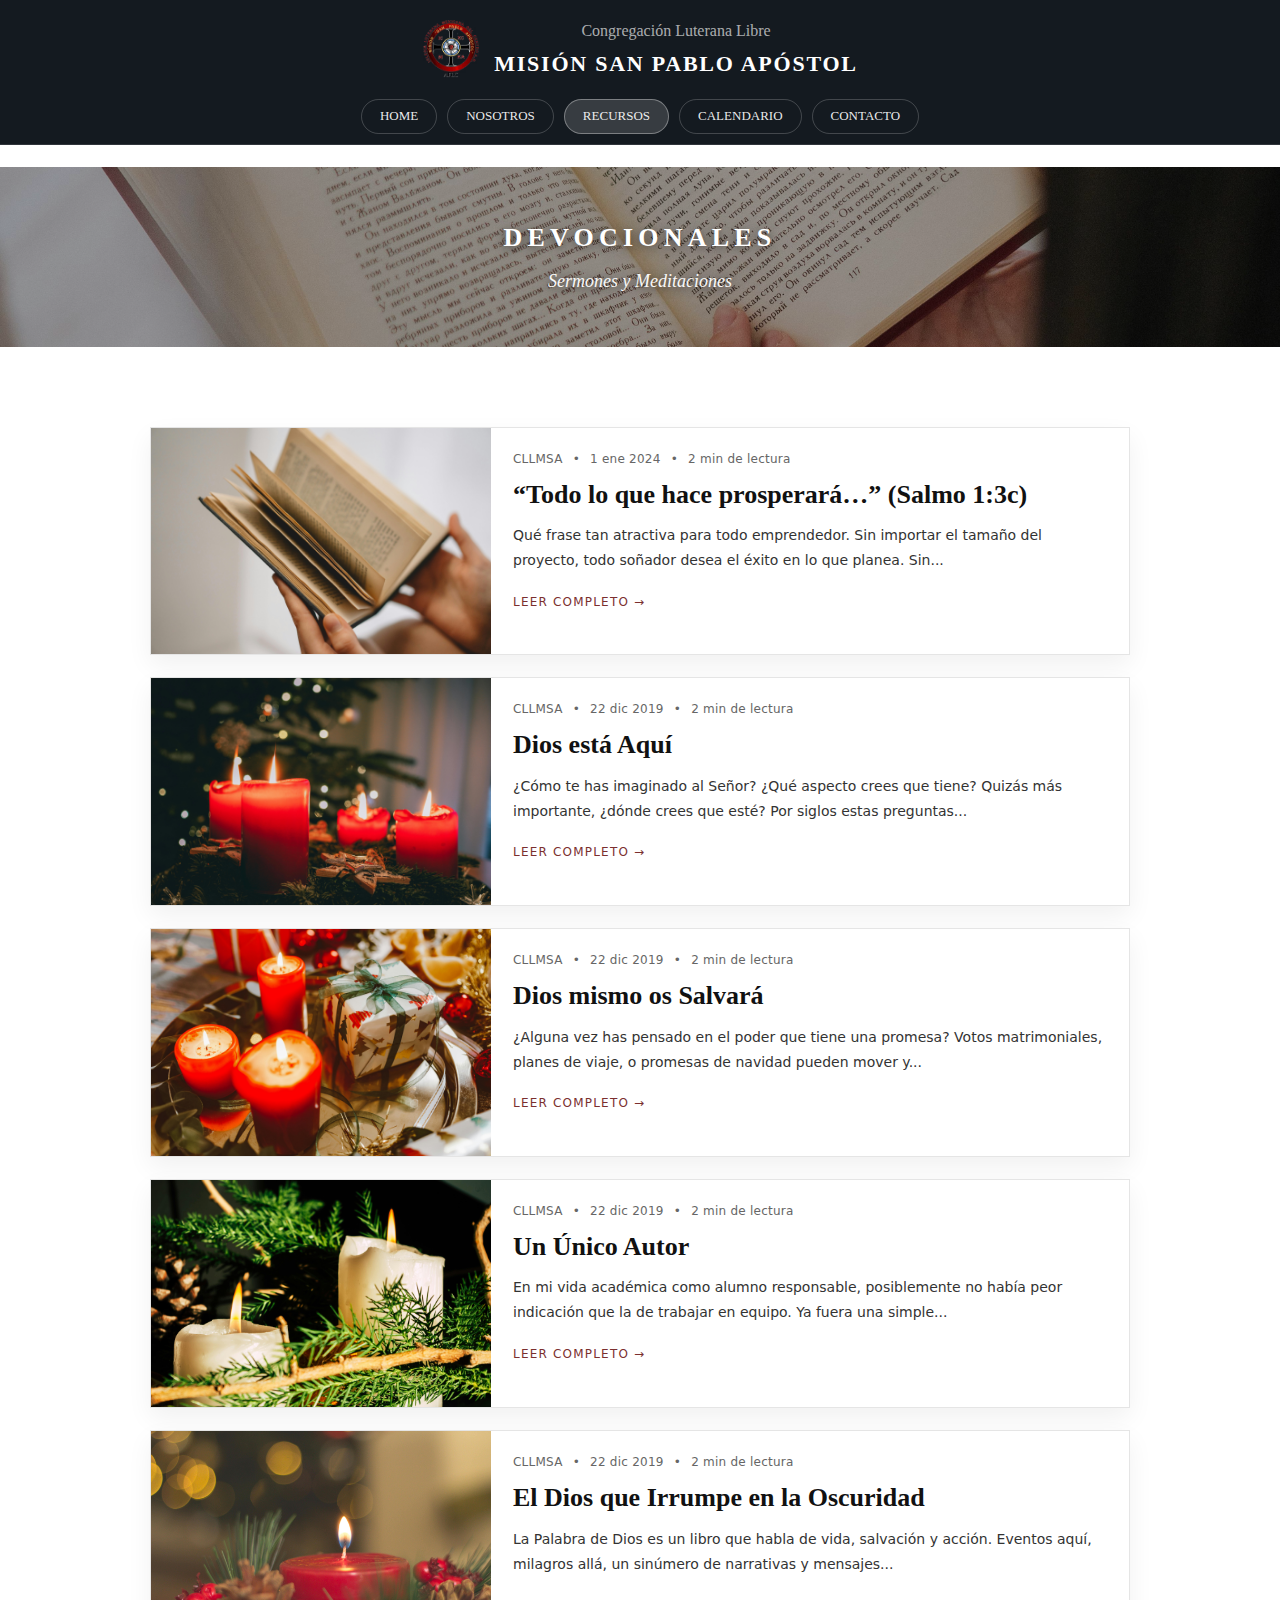
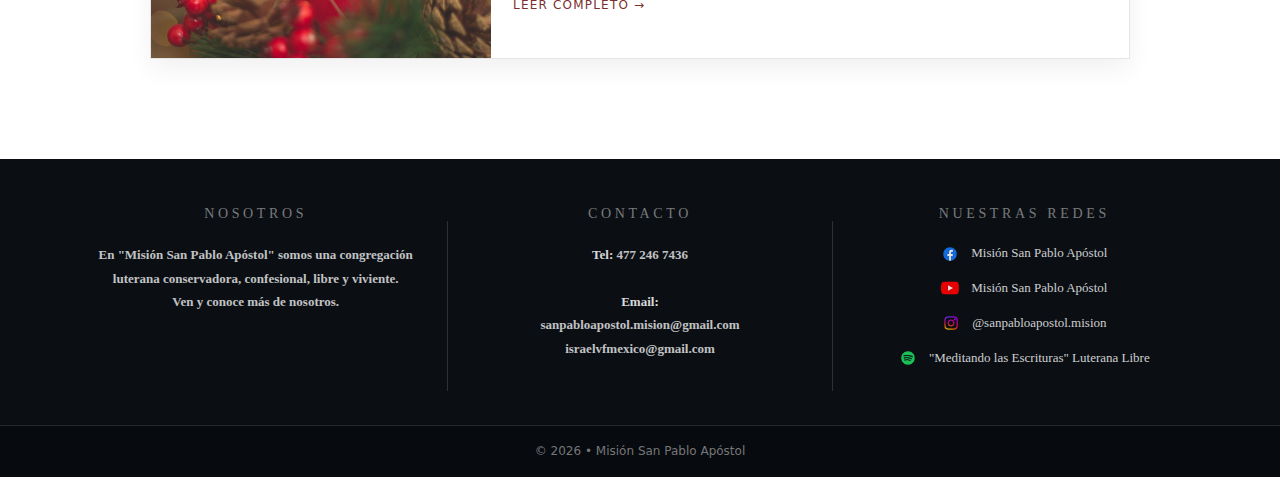
<file: devocionales.html>
<!doctype html>
<html lang="es">

<head>
    <meta charset="utf-8" />
    <meta name="viewport" content="width=device-width, initial-scale=1" />

    <title>Devocionales | Misión San Pablo Apóstol</title>
    <meta name="description"
        content="Devocionales y meditaciones para edificación en la fe: lecturas breves, reflexiones y enseñanza bíblica." />

    <link rel="stylesheet" href="styles/styles.css" />
    <link rel="icon" href="img/favicon.png" />
</head>

<body>
    <!-- Header -->
    <header class="mspa-header">
        <div class="container">
            <div class="brand-center">
                <img class="logo" src="img/logo.png" alt="Logo de Misión San Pablo Apóstol" />
                <div class="brand-text">
                    <div class="brand-top">Congregación Luterana Libre</div>
                    <div class="brand-main">MISIÓN SAN PABLO APÓSTOL</div>
                </div>
            </div>
            <nav class="pill-nav" aria-label="Navegación principal">
                <a class="pill" href="index.html">HOME</a>

                <div class="nav-drop">
                    <a class="pill" href="nosotros.html" aria-haspopup="true" aria-expanded="false">NOSOTROS</a>
                    <div class="drop-menu" role="menu" aria-label="Submenú Nosotros">
                        <a href="nuestra-fe.html" role="menuitem">NUESTRA FE</a>
                        <a href="nuestra-iglesia.html" role="menuitem">NUESTRA IGLESIA</a>
                        <a href="quienes-somos.html" role="menuitem">¿QUIÉNES SOMOS?</a>
                    </div>
                </div>

                <div class="nav-drop">
                    <a class="pill active" href="recursos.html" aria-haspopup="true" aria-expanded="false">RECURSOS</a>
                    <div class="drop-menu" role="menu" aria-label="Submenú Recursos">
                        <a href="devocionales.html" role="menuitem" class="active">Devocionales</a>
                    </div>
                </div>

                <a class="pill" href="calendario.html">CALENDARIO</a>
                <a class="pill" href="contacto.html">CONTACTO</a>
            </nav>

        </div>
    </header>
    <main>
        <!-- Hero -->
        <section class="strip-hero" style="background-image: url('img/hero-devocionales.jpg');">
            <div class="strip-hero-overlay"></div>

            <div class="container">
                <div class="strip-hero-inner">
                    <h1 class="strip-hero-title">DEVOCIONALES</h1>
                    <p class="strip-hero-sub">Sermones y Meditaciones</p>
                </div>
            </div>
        </section>

        <!-- Listado -->
        <section class="faith-content">
            <div class="container">
                <section class="devo-grid" aria-label="Listado de devocionales">
                    <!-- Card 1 -->
                    <article class="devo-card">
                        <a class="devo-link" href="devocional-1.html"
                            aria-label="Leer: Todo lo que hace prosperará (Salmo 1:3c)">
                            <div class="devo-media">
                                <img src="img/devocionales/dev-1.jpg"
                                    alt="Imagen del devocional: Todo lo que hace prosperará" />
                            </div>

                            <div class="devo-body">
                                <div class="devo-meta">
                                    <span class="devo-author">CLLMSA</span>
                                    <span class="devo-dot" aria-hidden="true">•</span>
                                    <span class="devo-date">1 ene 2024</span>
                                    <span class="devo-dot" aria-hidden="true">•</span>
                                    <span class="devo-read">2 min de lectura</span>
                                </div>

                                <h3 class="devo-title">“Todo lo que hace prosperará…” (Salmo 1:3c)</h3>

                                <p class="devo-excerpt">
                                    Qué frase tan atractiva para todo emprendedor. Sin importar el tamaño del proyecto,
                                    todo soñador desea el éxito en lo que planea. Sin...
                                </p>

                                <span class="devo-cta">Leer completo →</span>
                            </div>
                        </a>
                    </article>

                    <!-- Card 2 -->
                    <article class="devo-card">
                        <a class="devo-link" href="devocional-2.html" aria-label="Leer: Dios está Aquí">
                            <div class="devo-media">
                                <img src="img/devocionales/dev-2.jpg" alt="Imagen del devocional: Dios está Aquí" />
                            </div>

                            <div class="devo-body">
                                <div class="devo-meta">
                                    <span class="devo-author">CLLMSA</span>
                                    <span class="devo-dot" aria-hidden="true">•</span>
                                    <span class="devo-date">22 dic 2019</span>
                                    <span class="devo-dot" aria-hidden="true">•</span>
                                    <span class="devo-read">2 min de lectura</span>
                                </div>

                                <h3 class="devo-title">Dios está Aquí</h3>

                                <p class="devo-excerpt">
                                    ¿Cómo te has imaginado al Señor? ¿Qué aspecto crees que tiene? Quizás más
                                    importante,
                                    ¿dónde crees que esté? Por siglos estas preguntas...
                                </p>

                                <span class="devo-cta">Leer completo →</span>
                            </div>
                        </a>
                    </article>

                    <!-- Card 3 -->
                    <article class="devo-card">
                        <a class="devo-link" href="devocional-3.html" aria-label="Leer: Dios mismo os Salvará">
                            <div class="devo-media">
                                <img src="img/devocionales/dev-3.jpg"
                                    alt="Imagen del devocional: Dios mismo os Salvará" />
                            </div>

                            <div class="devo-body">
                                <div class="devo-meta">
                                    <span class="devo-author">CLLMSA</span>
                                    <span class="devo-dot" aria-hidden="true">•</span>
                                    <span class="devo-date">22 dic 2019</span>
                                    <span class="devo-dot" aria-hidden="true">•</span>
                                    <span class="devo-read">2 min de lectura</span>
                                </div>

                                <h3 class="devo-title">Dios mismo os Salvará</h3>

                                <p class="devo-excerpt">
                                    ¿Alguna vez has pensado en el poder que tiene una promesa? Votos matrimoniales,
                                    planes de viaje, o promesas de navidad pueden mover y...
                                </p>

                                <span class="devo-cta">Leer completo →</span>
                            </div>
                        </a>
                    </article>

                    <!-- Card 4 -->
                    <article class="devo-card">
                        <a class="devo-link" href="devocional-4.html" aria-label="Leer: Un Único Autor">
                            <div class="devo-media">
                                <img src="img/devocionales/dev-4.jpg" alt="Imagen del devocional: Un Único Autor" />
                            </div>

                            <div class="devo-body">
                                <div class="devo-meta">
                                    <span class="devo-author">CLLMSA</span>
                                    <span class="devo-dot" aria-hidden="true">•</span>
                                    <span class="devo-date">22 dic 2019</span>
                                    <span class="devo-dot" aria-hidden="true">•</span>
                                    <span class="devo-read">2 min de lectura</span>
                                </div>

                                <h3 class="devo-title">Un Único Autor</h3>

                                <p class="devo-excerpt">
                                    En mi vida académica como alumno responsable, posiblemente no había peor indicación
                                    que la de trabajar en equipo. Ya fuera una simple...
                                </p>

                                <span class="devo-cta">Leer completo →</span>
                            </div>
                        </a>
                    </article>

                    <!-- Card 5 -->
                    <article class="devo-card">
                        <a class="devo-link" href="devocional-5.html"
                            aria-label="Leer: El Dios que Irrumpe en la Oscuridad">
                            <div class="devo-media">
                                <img src="img/devocionales/dev-5.jpg"
                                    alt="Imagen del devocional: El Dios que Irrumpe en la Oscuridad" />
                            </div>

                            <div class="devo-body">
                                <div class="devo-meta">
                                    <span class="devo-author">CLLMSA</span>
                                    <span class="devo-dot" aria-hidden="true">•</span>
                                    <span class="devo-date">22 dic 2019</span>
                                    <span class="devo-dot" aria-hidden="true">•</span>
                                    <span class="devo-read">2 min de lectura</span>
                                </div>

                                <h3 class="devo-title">El Dios que Irrumpe en la Oscuridad</h3>

                                <p class="devo-excerpt">
                                    La Palabra de Dios es un libro que habla de vida, salvación y acción. Eventos aquí,
                                    milagros allá, un sinúmero de narrativas y mensajes...
                                </p>

                                <span class="devo-cta">Leer completo →</span>
                            </div>
                        </a>
                    </article>

                </section>
            </div>
        </section>

    </main>

    <!-- Footer -->
    <footer class="site-footer">
        <div class="site-footer-main">
            <div class="container">
                <div class="footer-grid">
                    <section class="footer-col footer-about">
                        <h4 class="footer-title">NOSOTROS</h4>
                        <p class="footer-text">
                            En "Misión San Pablo Apóstol" somos una congregación luterana conservadora, confesional,
                            libre y viviente.
                            <br />Ven y conoce más de nosotros.
                        </p>
                    </section>

                    <div class="footer-divider" aria-hidden="true"></div>

                    <section class="footer-col footer-contact">
                        <h4 class="footer-title">CONTACTO</h4>
                        <p class="footer-text">
                            <strong>Tel:</strong> <a class="footer-contact-item" href="tel:+524772467436">
                                477 246 7436</a><br /><br />

                            <strong>Email:</strong><br />
                            <a class="footer-contact-item"
                                href="mailto:sanpabloapostol.mision@gmail.com">sanpabloapostol.mision@gmail.com</a><br />
                            <a class="footer-contact-item"
                                href="mailto:israelvfmexico@gmail.com">israelvfmexico@gmail.com</a>
                        </p>
                    </section>

                    <div class="footer-divider" aria-hidden="true"></div>

                    <section class="footer-col footer-social">
                        <h4 class="footer-title">NUESTRAS REDES</h4>

                        <ul class="footer-social-list">
                            <li>
                                <a class="footer-social-item" href="https://www.facebook.com/snpabloapostol.mision"
                                    target="_blank" rel="noopener">
                                    <img src="img/icons/facebook.png" alt="Facebook" class="footer-social-icon" />
                                    <span>Misión San Pablo Apóstol</span>
                                </a>
                            </li>

                            <li>
                                <a class="footer-social-item"
                                    href="https://www.youtube.com/channel/UClfqKV1l-MzyeiruGj1Rrzg" target="_blank"
                                    rel="noopener">
                                    <img src="img/icons/youtube.png" alt="YouTube" class="footer-social-icon" />
                                    <span>Misión San Pablo Apóstol</span>
                                </a>
                            </li>

                            <li>
                                <a class="footer-social-item" href="https://www.instagram.com/sanpabloapostol.mision/"
                                    target="_blank" rel="noopener">
                                    <img src="img/icons/instagram.png" alt="Instagram" class="footer-social-icon" />
                                    <span>@sanpabloapostol.mision</span>
                                </a>
                            </li>

                            <li>
                                <a class="footer-social-item"
                                    href="https://open.spotify.com/show/4jK93f05lhZIpcdBbpI32G" target="_blank"
                                    rel="noopener">
                                    <img src="img/icons/spotify.png" alt="Spotify" class="footer-social-icon" />
                                    <span>"Meditando las Escrituras" Luterana Libre</span>
                                </a>
                            </li>
                        </ul>
                    </section>
                </div>
            </div>
        </div>
        <div class="site-footer-bottom">
            <div class="container">
                <div class="footer-bottom-text">
                    © <span id="year"></span> • Misión San Pablo Apóstol
                </div>
            </div>
        </div>
    </footer>

    <!-- Año automático -->
    <script>
        document.getElementById("year").textContent = new Date().getFullYear();
    </script>

    <script src="js/app.js"></script>

</body>

</html>
</file>
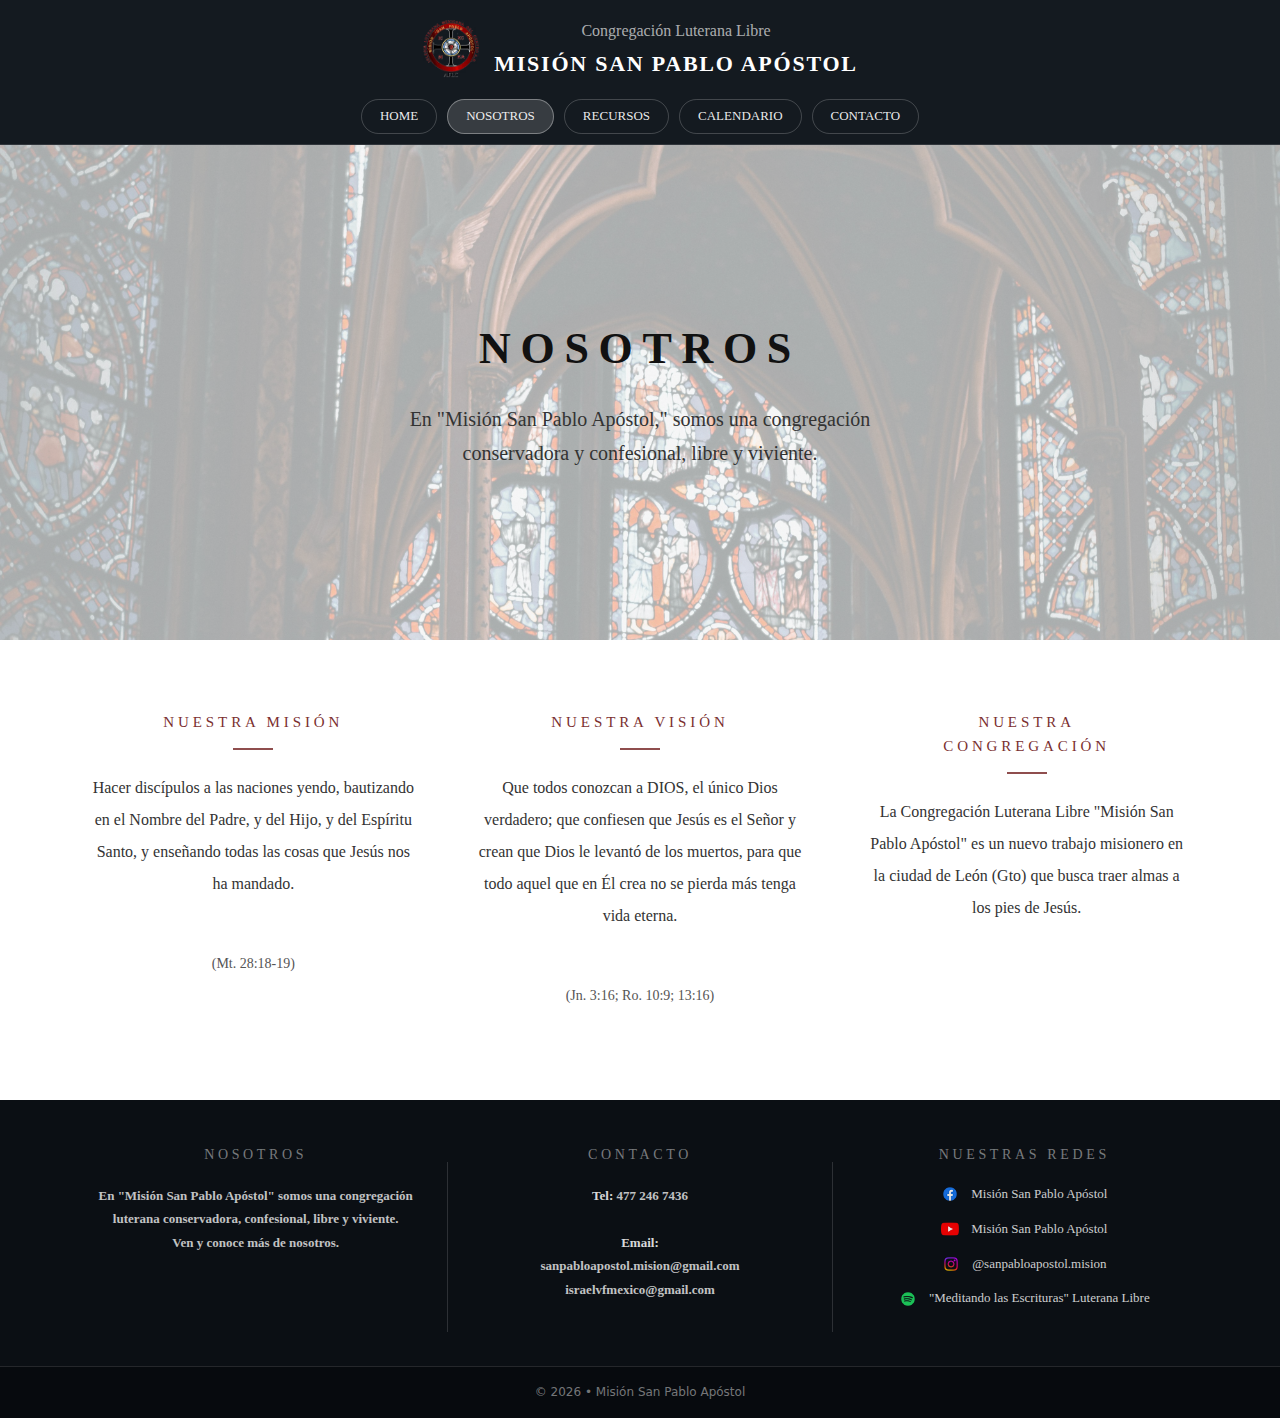
<file: nosotros.html>
<!doctype html>
<html lang="es">

<head>
    <meta charset="utf-8" />
    <meta name="viewport" content="width=device-width, initial-scale=1" />

    <title>Nosotros | Misión San Pablo Apóstol</title>
    <meta name="description"
        content="Conoce más sobre Misión San Pablo Apóstol: quiénes somos, nuestra misión, visión y congregación." />

    <link rel="stylesheet" href="styles/styles.css" />
    <link rel="icon" href="img/favicon.png" />
</head>

<body>
    <!-- Header: logo + navegación -->
    <header class="mspa-header">
        <div class="container">
            <div class="brand-center">
                <img class="logo" src="img/logo.png" alt="Logo de Misión San Pablo Apóstol" />
                <div class="brand-text">
                    <div class="brand-top">Congregación Luterana Libre</div>
                    <div class="brand-main">MISIÓN SAN PABLO APÓSTOL</div>
                </div>
            </div>

            <nav class="pill-nav" aria-label="Navegación principal">
                <a class="pill" href="index.html">HOME</a>

                <div class="nav-drop">
                    <a class="pill active" href="nosotros.html" aria-haspopup="true" aria-expanded="false">NOSOTROS</a>
                    <div class="drop-menu" role="menu" aria-label="Submenú Nosotros">
                        <a href="nuestra-fe.html" role="menuitem">NUESTRA FE</a>
                        <a href="nuestra-iglesia.html" role="menuitem">NUESTRA IGLESIA</a>
                        <a href="quienes-somos.html" role="menuitem">¿QUIÉNES SOMOS?</a>
                    </div>
                </div>

                <div class="nav-drop">
                    <a class="pill" href="recursos.html" aria-haspopup="true" aria-expanded="false">RECURSOS</a>
                    <div class="drop-menu" role="menu" aria-label="Submenú Recursos">
                        <a href="devocionales.html" role="menuitem">Devocionales</a>
                    </div>
                </div>

                <a class="pill" href="calendario.html">CALENDARIO</a>
                <a class="pill" href="contacto.html">CONTACTO</a>
            </nav>
        </div>
    </header>

    <main>
        <!-- Hero -->
        <section class="page-hero" style="background-image: url('img/hero-nosotros.jpg')">
            <div class="page-hero-overlay"></div>

            <div class="container">
                <div class="page-hero-inner">
                    <h1 class="page-hero-title">NOSOTROS</h1>
                    <p class="page-hero-text">
                        En "Misión San Pablo Apóstol," somos una congregación<br />
                        conservadora y confesional, libre y viviente.
                    </p>
                </div>
            </div>
        </section>

        <!-- Misión / Visión / Congregación -->
        <section class="triple-info">
            <div class="container">
                <div class="triple-grid">
                    <article class="triple-card">
                        <h2 class="triple-title">NUESTRA MISIÓN</h2>
                        <div class="triple-underline"></div>
                        <p class="triple-text">
                            Hacer discípulos a las naciones yendo, bautizando en el Nombre del Padre, y del Hijo, y del
                            Espíritu
                            Santo, y enseñando todas las cosas que Jesús nos ha mandado.
                            <br /><br />
                            <span class="triple-ref">(Mt. 28:18-19)</span>
                        </p>
                    </article>

                    <article class="triple-card">
                        <h2 class="triple-title">NUESTRA VISIÓN</h2>
                        <div class="triple-underline"></div>
                        <p class="triple-text">
                            Que todos conozcan a DIOS, el único Dios verdadero; que confiesen que Jesús es el Señor y
                            crean que Dios
                            le levantó de los muertos, para que todo aquel que en Él crea no se pierda más tenga vida
                            eterna.
                            <br /><br />
                            <span class="triple-ref">(Jn. 3:16; Ro. 10:9; 13:16)</span>
                        </p>
                    </article>

                    <article class="triple-card">
                        <h2 class="triple-title">
                            NUESTRA<br />
                            CONGREGACIÓN
                        </h2>
                        <div class="triple-underline"></div>
                        <p class="triple-text">
                            La Congregación Luterana Libre "Misión San Pablo Apóstol" es un nuevo trabajo misionero en
                            la ciudad de
                            León (Gto) que busca traer almas a los pies de Jesús.
                        </p>
                    </article>
                </div>
            </div>
        </section>
    </main>

    <!-- Footer -->
    <footer class="site-footer">
        <div class="site-footer-main">
            <div class="container">
                <div class="footer-grid">
                    <section class="footer-col footer-about">
                        <h4 class="footer-title">NOSOTROS</h4>
                        <p class="footer-text">
                            En "Misión San Pablo Apóstol" somos una congregación luterana conservadora, confesional,
                            libre y
                            viviente.
                            <br />
                            Ven y conoce más de nosotros.
                        </p>
                    </section>

                    <div class="footer-divider" aria-hidden="true"></div>

                    <section class="footer-col footer-contact">
                        <h4 class="footer-title">CONTACTO</h4>
                        <p class="footer-text">
                            <strong>Tel:</strong> <a class="footer-contact-item" href="tel:+524772467436">477 246
                                7436</a><br /><br />

                            <strong>Email:</strong><br />
                            <a class="footer-contact-item"
                                href="mailto:sanpabloapostol.mision@gmail.com">sanpabloapostol.mision@gmail.com</a><br />
                            <a class="footer-contact-item"
                                href="mailto:israelvfmexico@gmail.com">israelvfmexico@gmail.com</a>
                        </p>
                    </section>

                    <div class="footer-divider" aria-hidden="true"></div>

                    <section class="footer-col footer-social">
                        <h4 class="footer-title">NUESTRAS REDES</h4>

                        <ul class="footer-social-list">
                            <li>
                                <a class="footer-social-item" href="https://www.facebook.com/snpabloapostol.mision"
                                    target="_blank" rel="noopener">
                                    <img src="img/icons/facebook.png" alt="Facebook" class="footer-social-icon" />
                                    <span>Misión San Pablo Apóstol</span>
                                </a>
                            </li>

                            <li>
                                <a class="footer-social-item"
                                    href="https://www.youtube.com/channel/UClfqKV1l-MzyeiruGj1Rrzg" target="_blank"
                                    rel="noopener">
                                    <img src="img/icons/youtube.png" alt="YouTube" class="footer-social-icon" />
                                    <span>Misión San Pablo Apóstol</span>
                                </a>
                            </li>

                            <li>
                                <a class="footer-social-item" href="https://www.instagram.com/sanpabloapostol.mision/"
                                    target="_blank" rel="noopener">
                                    <img src="img/icons/instagram.png" alt="Instagram" class="footer-social-icon" />
                                    <span>@sanpabloapostol.mision</span>
                                </a>
                            </li>

                            <li>
                                <a class="footer-social-item"
                                    href="https://open.spotify.com/show/4jK93f05lhZIpcdBbpI32G" target="_blank"
                                    rel="noopener">
                                    <img src="img/icons/spotify.png" alt="Spotify" class="footer-social-icon" />
                                    <span>"Meditando las Escrituras" Luterana Libre</span>
                                </a>
                            </li>
                        </ul>
                    </section>
                </div>
            </div>
        </div>

        <div class="site-footer-bottom">
            <div class="container">
                <div class="footer-bottom-text">© <span id="year"></span> • Misión San Pablo Apóstol</div>
            </div>
        </div>
    </footer>

    <!-- Año automático -->
    <script>
        document.getElementById("year").textContent = new Date().getFullYear();
    </script>

    <script src="js/app.js"></script>
</body>

</html>
</file>
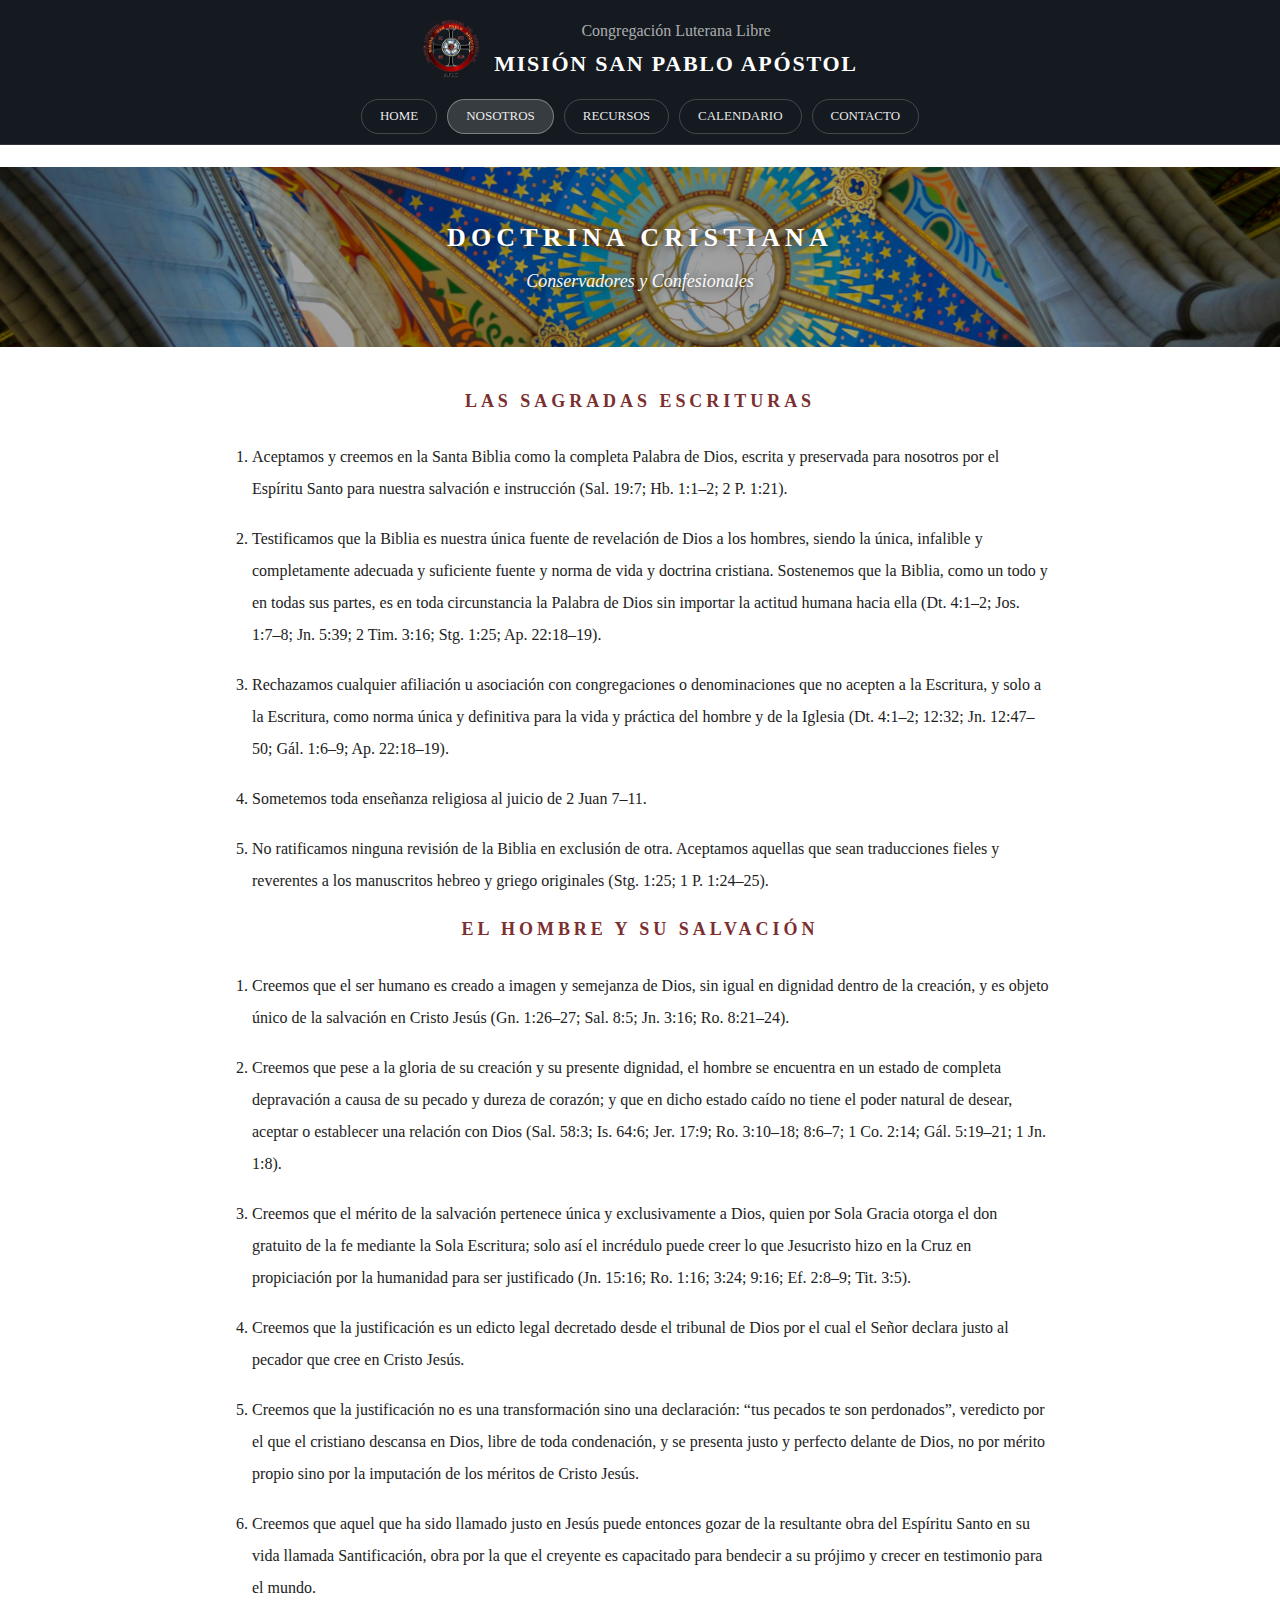
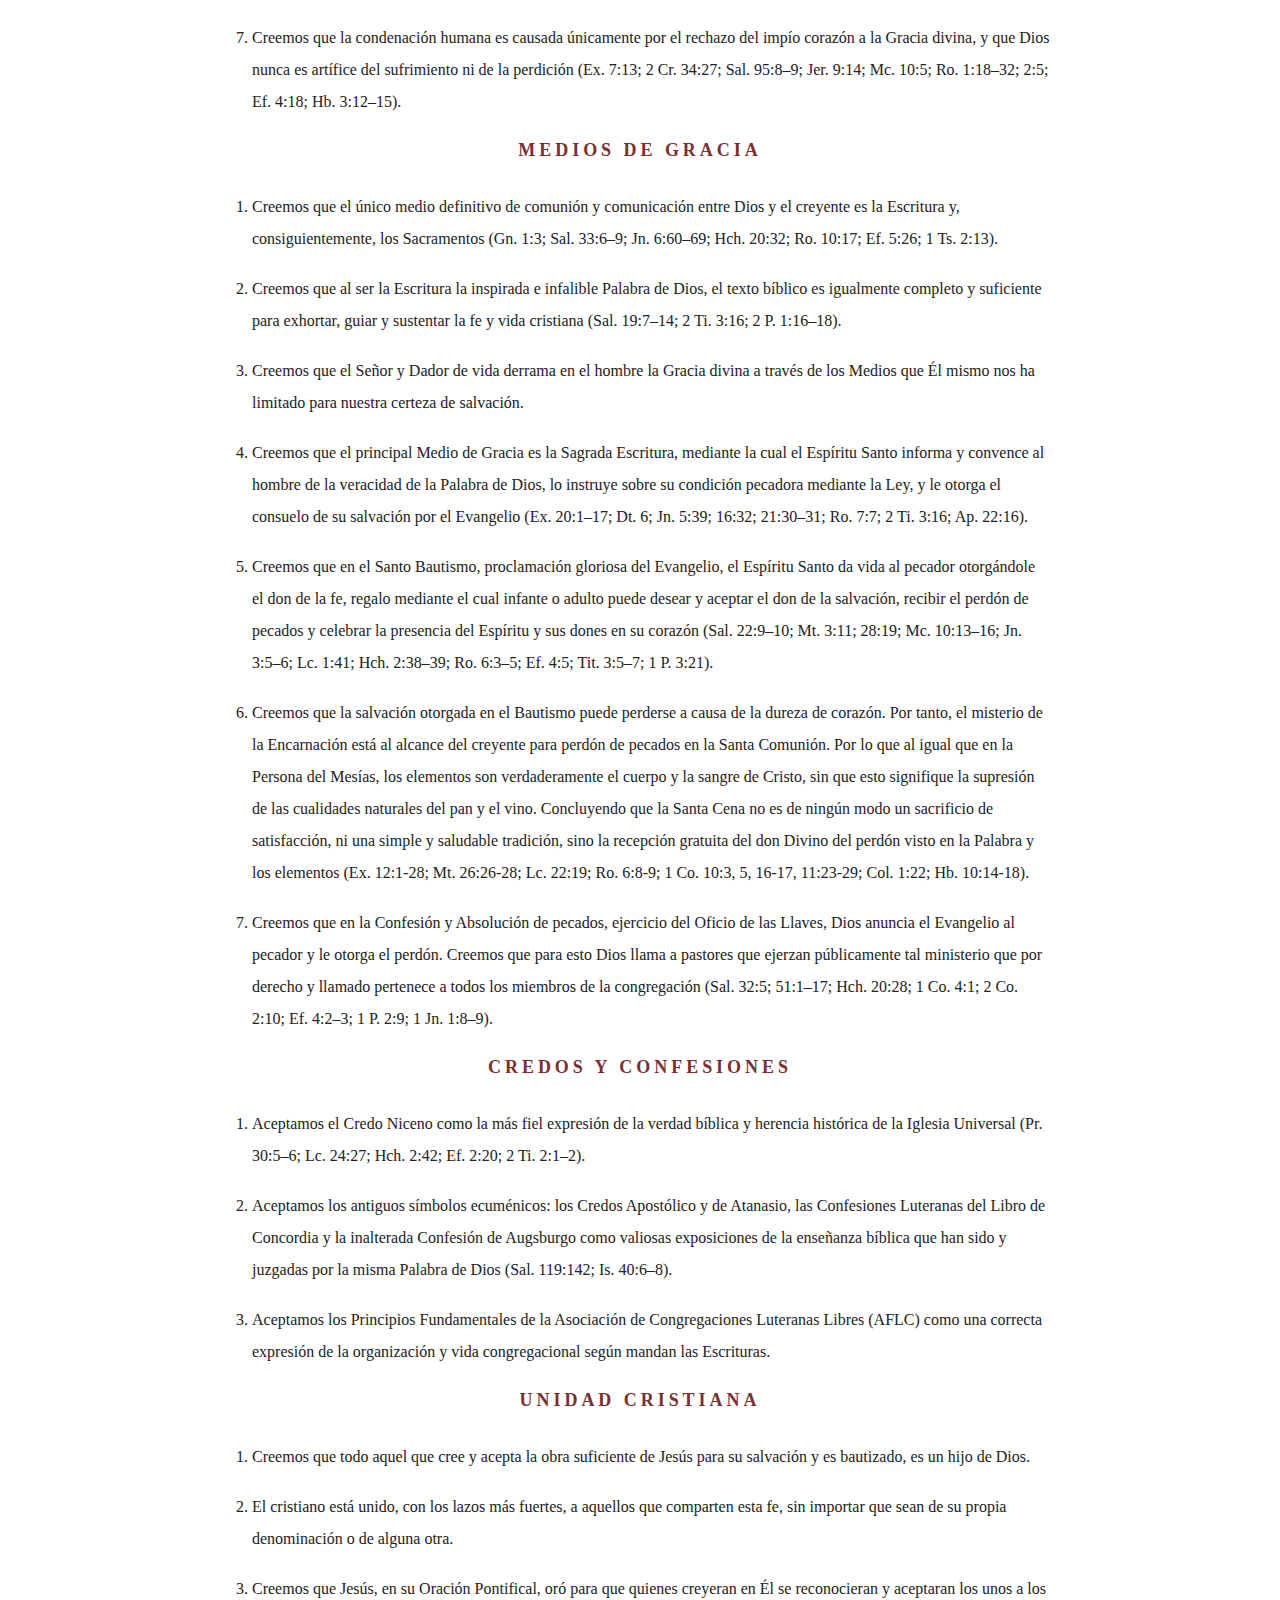
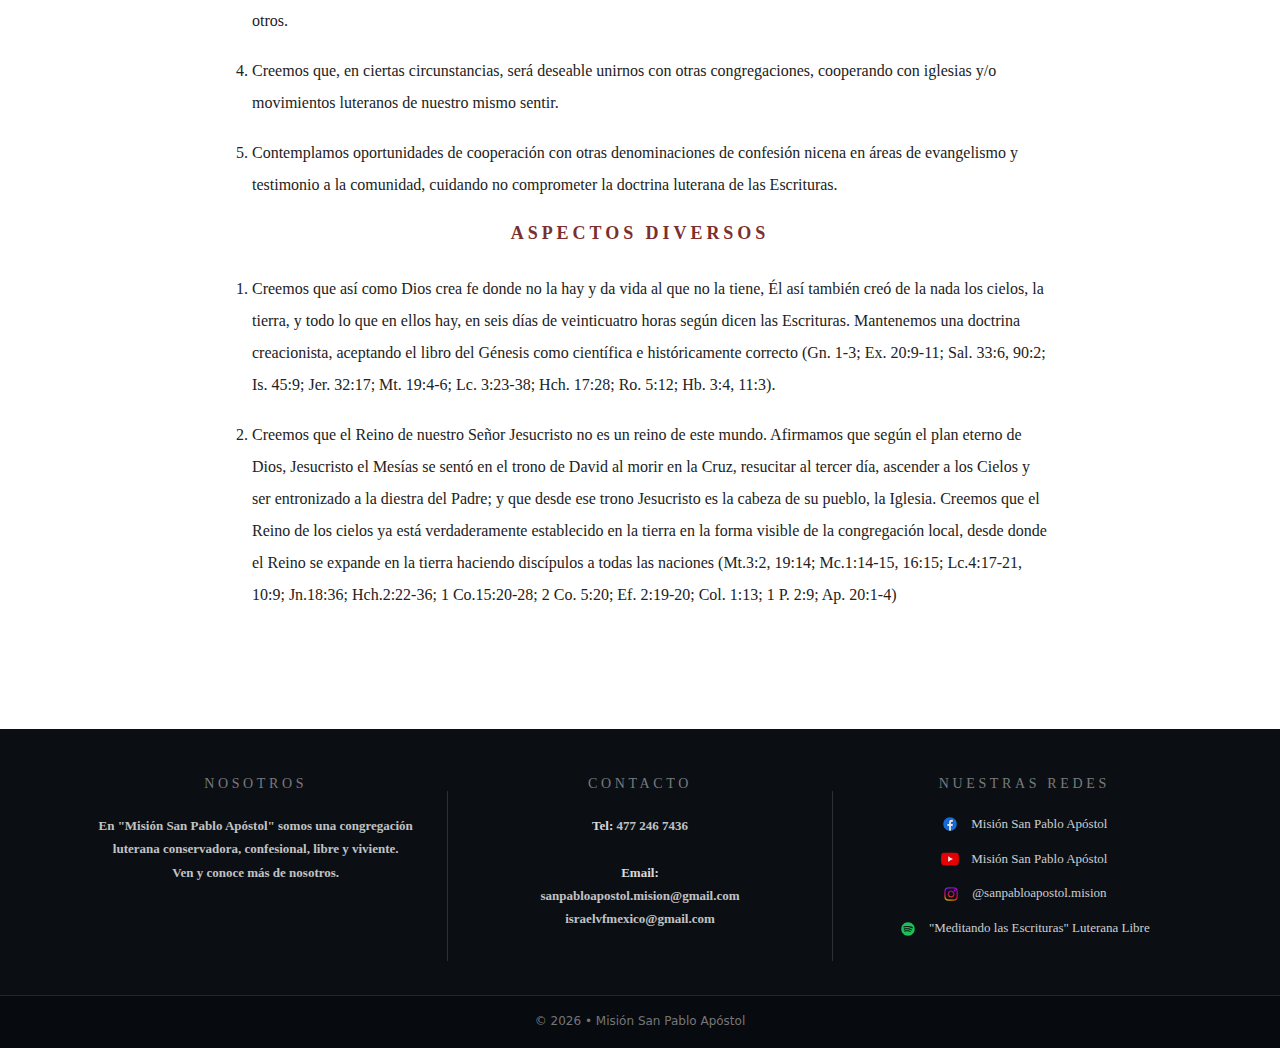
<file: nuestra-fe.html>
<!doctype html>
<html lang="es">

<head>
    <meta charset="utf-8" />
    <meta name="viewport" content="width=device-width, initial-scale=1" />

    <title>Nuestra Fe | Misión San Pablo Apóstol</title>
    <meta name="description"
        content="Conoce la doctrina cristiana y nuestras enseñanzas: las Sagradas Escrituras, el hombre y su salvación, y más." />

    <link rel="stylesheet" href="styles/styles.css" />
    <link rel="icon" href="img/favicon.png" />
</head>

<body>
    <!-- Header: logo + navegación -->
    <header class="mspa-header">
        <div class="container">
            <div class="brand-center">
                <img class="logo" src="img/logo.png" alt="Logo de Misión San Pablo Apóstol" />
                <div class="brand-text">
                    <div class="brand-top">Congregación Luterana Libre</div>
                    <div class="brand-main">MISIÓN SAN PABLO APÓSTOL</div>
                </div>
            </div>

            <nav class="pill-nav" aria-label="Navegación principal">
                <a class="pill" href="index.html">HOME</a>

                <div class="nav-drop">
                    <a class="pill active" href="nosotros.html" aria-haspopup="true" aria-expanded="false">NOSOTROS</a>
                    <div class="drop-menu" role="menu" aria-label="Submenú Nosotros">
                        <a href="nuestra-fe.html" role="menuitem" class="active">NUESTRA FE</a>
                        <a href="nuestra-iglesia.html" role="menuitem">NUESTRA IGLESIA</a>
                        <a href="quienes-somos.html" role="menuitem">¿QUIÉNES SOMOS?</a>
                    </div>
                </div>

                <div class="nav-drop">
                    <a class="pill" href="recursos.html" aria-haspopup="true" aria-expanded="false">RECURSOS</a>
                    <div class="drop-menu" role="menu" aria-label="Submenú Recursos">
                        <a href="devocionales.html" role="menuitem">Devocionales</a>
                    </div>
                </div>

                <a class="pill" href="calendario.html">CALENDARIO</a>
                <a class="pill" href="contacto.html">CONTACTO</a>
            </nav>
        </div>
    </header>

    <main>
        <!-- Banner -->
        <section class="strip-hero" style="background-image: url('img/hero-nuestra-fe.jpg')">
            <div class="strip-hero-overlay"></div>

            <div class="container">
                <div class="strip-hero-inner">
                    <h1 class="strip-hero-title">DOCTRINA CRISTIANA</h1>
                    <p class="strip-hero-sub">Conservadores y Confesionales</p>
                </div>
            </div>
        </section>

        <!-- Contenido -->
        <section class="faith-content is-tight">
            <div class="container">
                <h2 class="faith-title">LAS SAGRADAS ESCRITURAS</h2>
                <ol class="faith-list">
                    <li>
                        Aceptamos y creemos en la Santa Biblia como la completa Palabra de Dios, escrita y preservada
                        para
                        nosotros por el Espíritu Santo para nuestra salvación e instrucción (Sal. 19:7; Hb. 1:1–2; 2 P.
                        1:21).
                    </li>
                    <li>
                        Testificamos que la Biblia es nuestra única fuente de revelación de Dios a los hombres, siendo
                        la única,
                        infalible y completamente adecuada y suficiente fuente y norma de vida y doctrina cristiana.
                        Sostenemos
                        que la Biblia, como un todo y en todas sus partes, es en toda circunstancia la Palabra de Dios
                        sin
                        importar la actitud humana hacia ella (Dt. 4:1–2; Jos. 1:7–8; Jn. 5:39; 2 Tim. 3:16; Stg. 1:25;
                        Ap. 22:18–19).
                    </li>
                    <li>
                        Rechazamos cualquier afiliación u asociación con congregaciones o denominaciones que no acepten
                        a la
                        Escritura, y solo a la Escritura, como norma única y definitiva para la vida y práctica del
                        hombre y de
                        la Iglesia (Dt. 4:1–2; 12:32; Jn. 12:47–50; Gál. 1:6–9; Ap. 22:18–19).
                    </li>
                    <li>Sometemos toda enseñanza religiosa al juicio de 2 Juan 7–11.</li>
                    <li>
                        No ratificamos ninguna revisión de la Biblia en exclusión de otra. Aceptamos aquellas que sean
                        traducciones fieles y reverentes a los manuscritos hebreo y griego originales (Stg. 1:25; 1 P.
                        1:24–25).
                    </li>
                </ol>

                <h2 class="faith-title">EL HOMBRE Y SU SALVACIÓN</h2>
                <ol class="faith-list">
                    <li>
                        Creemos que el ser humano es creado a imagen y semejanza de Dios, sin igual en dignidad dentro
                        de la
                        creación, y es objeto único de la salvación en Cristo Jesús (Gn. 1:26–27; Sal. 8:5; Jn. 3:16;
                        Ro. 8:21–24).
                    </li>
                    <li>
                        Creemos que pese a la gloria de su creación y su presente dignidad, el hombre se encuentra en un
                        estado
                        de completa depravación a causa de su pecado y dureza de corazón; y que en dicho estado caído no
                        tiene el
                        poder natural de desear, aceptar o establecer una relación con Dios (Sal. 58:3; Is. 64:6; Jer.
                        17:9;
                        Ro. 3:10–18; 8:6–7; 1 Co. 2:14; Gál. 5:19–21; 1 Jn. 1:8).
                    </li>
                    <li>
                        Creemos que el mérito de la salvación pertenece única y exclusivamente a Dios, quien por Sola
                        Gracia
                        otorga el don gratuito de la fe mediante la Sola Escritura; solo así el incrédulo puede creer lo
                        que
                        Jesucristo hizo en la Cruz en propiciación por la humanidad para ser justificado (Jn. 15:16; Ro.
                        1:16;
                        3:24; 9:16; Ef. 2:8–9; Tit. 3:5).
                    </li>
                    <li>
                        Creemos que la justificación es un edicto legal decretado desde el tribunal de Dios por el cual
                        el Señor
                        declara justo al pecador que cree en Cristo Jesús.
                    </li>
                    <li>
                        Creemos que la justificación no es una transformación sino una declaración: “tus pecados te son
                        perdonados”, veredicto por el que el cristiano descansa en Dios, libre de toda condenación, y se
                        presenta
                        justo y perfecto delante de Dios, no por mérito propio sino por la imputación de los méritos de
                        Cristo
                        Jesús.
                    </li>
                    <li>
                        Creemos que aquel que ha sido llamado justo en Jesús puede entonces gozar de la resultante obra
                        del
                        Espíritu Santo en su vida llamada Santificación, obra por la que el creyente es capacitado para
                        bendecir
                        a su prójimo y crecer en testimonio para el mundo.
                    </li>
                    <li>
                        Creemos que la condenación humana es causada únicamente por el rechazo del impío corazón a la
                        Gracia
                        divina, y que Dios nunca es artífice del sufrimiento ni de la perdición (Ex. 7:13; 2 Cr. 34:27;
                        Sal. 95:8–9; Jer. 9:14; Mc. 10:5; Ro. 1:18–32; 2:5; Ef. 4:18; Hb. 3:12–15).
                    </li>
                </ol>

                <h2 class="faith-title">MEDIOS DE GRACIA</h2>
                <ol class="faith-list">
                    <li>
                        Creemos que el único medio definitivo de comunión y comunicación entre Dios y el creyente es la
                        Escritura
                        y, consiguientemente, los Sacramentos (Gn. 1:3; Sal. 33:6–9; Jn. 6:60–69; Hch. 20:32; Ro. 10:17;
                        Ef. 5:26; 1 Ts. 2:13).
                    </li>
                    <li>
                        Creemos que al ser la Escritura la inspirada e infalible Palabra de Dios, el texto bíblico es
                        igualmente
                        completo y suficiente para exhortar, guiar y sustentar la fe y vida cristiana (Sal. 19:7–14; 2
                        Ti. 3:16;
                        2 P. 1:16–18).
                    </li>
                    <li>
                        Creemos que el Señor y Dador de vida derrama en el hombre la Gracia divina a través de los
                        Medios que Él
                        mismo nos ha limitado para nuestra certeza de salvación.
                    </li>
                    <li>
                        Creemos que el principal Medio de Gracia es la Sagrada Escritura, mediante la cual el Espíritu
                        Santo
                        informa y convence al hombre de la veracidad de la Palabra de Dios, lo instruye sobre su
                        condición
                        pecadora mediante la Ley, y le otorga el consuelo de su salvación por el Evangelio (Ex. 20:1–17;
                        Dt. 6;
                        Jn. 5:39; 16:32; 21:30–31; Ro. 7:7; 2 Ti. 3:16; Ap. 22:16).
                    </li>
                    <li>
                        Creemos que en el Santo Bautismo, proclamación gloriosa del Evangelio, el Espíritu Santo da vida
                        al
                        pecador otorgándole el don de la fe, regalo mediante el cual infante o adulto puede desear y
                        aceptar el
                        don de la salvación, recibir el perdón de pecados y celebrar la presencia del Espíritu y sus
                        dones en su
                        corazón (Sal. 22:9–10; Mt. 3:11; 28:19; Mc. 10:13–16; Jn. 3:5–6; Lc. 1:41; Hch. 2:38–39; Ro.
                        6:3–5;
                        Ef. 4:5; Tit. 3:5–7; 1 P. 3:21).
                    </li>
                    <li>
                        Creemos que la salvación otorgada en el Bautismo puede perderse a causa de la dureza de corazón.
                        Por
                        tanto, el misterio de la Encarnación está al alcance del creyente para perdón de pecados en la
                        Santa
                        Comunión. Por lo que al igual que en la Persona del Mesías, los elementos son verdaderamente el
                        cuerpo y
                        la sangre de Cristo, sin que esto signifique la supresión de las cualidades naturales del pan y
                        el vino.
                        Concluyendo que la Santa Cena no es de ningún modo un sacrificio de satisfacción, ni una simple
                        y
                        saludable tradición, sino la recepción gratuita del don Divino del perdón visto en la Palabra y
                        los
                        elementos (Ex. 12:1-28; Mt. 26:26-28; Lc. 22:19; Ro. 6:8-9; 1 Co. 10:3, 5, 16-17, 11:23-29; Col.
                        1:22;
                        Hb. 10:14-18).
                    </li>
                    <li>
                        Creemos que en la Confesión y Absolución de pecados, ejercicio del Oficio de las Llaves, Dios
                        anuncia el
                        Evangelio al pecador y le otorga el perdón. Creemos que para esto Dios llama a pastores que
                        ejerzan
                        públicamente tal ministerio que por derecho y llamado pertenece a todos los miembros de la
                        congregación
                        (Sal. 32:5; 51:1–17; Hch. 20:28; 1 Co. 4:1; 2 Co. 2:10; Ef. 4:2–3; 1 P. 2:9; 1 Jn. 1:8–9).
                    </li>
                </ol>

                <h2 class="faith-title">CREDOS Y CONFESIONES</h2>
                <ol class="faith-list">
                    <li>
                        Aceptamos el Credo Niceno como la más fiel expresión de la verdad bíblica y herencia histórica
                        de la
                        Iglesia Universal (Pr. 30:5–6; Lc. 24:27; Hch. 2:42; Ef. 2:20; 2 Ti. 2:1–2).
                    </li>
                    <li>
                        Aceptamos los antiguos símbolos ecuménicos: los Credos Apostólico y de Atanasio, las Confesiones
                        Luteranas
                        del Libro de Concordia y la inalterada Confesión de Augsburgo como valiosas exposiciones de la
                        enseñanza
                        bíblica que han sido y juzgadas por la misma Palabra de Dios (Sal. 119:142; Is. 40:6–8).
                    </li>
                    <li>
                        Aceptamos los Principios Fundamentales de la Asociación de Congregaciones Luteranas Libres
                        (AFLC) como una
                        correcta expresión de la organización y vida congregacional según mandan las Escrituras.
                    </li>
                </ol>

                <h2 class="faith-title">UNIDAD CRISTIANA</h2>
                <ol class="faith-list">
                    <li>Creemos que todo aquel que cree y acepta la obra suficiente de Jesús para su salvación y es
                        bautizado, es un hijo de Dios.</li>
                    <li>
                        El cristiano está unido, con los lazos más fuertes, a aquellos que comparten esta fe, sin
                        importar que
                        sean de su propia denominación o de alguna otra.
                    </li>
                    <li>
                        Creemos que Jesús, en su Oración Pontifical, oró para que quienes creyeran en Él se reconocieran
                        y
                        aceptaran los unos a los otros.
                    </li>
                    <li>
                        Creemos que, en ciertas circunstancias, será deseable unirnos con otras congregaciones,
                        cooperando con
                        iglesias y/o movimientos luteranos de nuestro mismo sentir.
                    </li>
                    <li>
                        Contemplamos oportunidades de cooperación con otras denominaciones de confesión nicena en áreas
                        de
                        evangelismo y testimonio a la comunidad, cuidando no comprometer la doctrina luterana de las
                        Escrituras.
                    </li>
                </ol>

                <h2 class="faith-title">ASPECTOS DIVERSOS</h2>
                <ol class="faith-list">
                    <li>
                        Creemos que así como Dios crea fe donde no la hay y da vida al que no la tiene, Él así también
                        creó de la
                        nada los cielos, la tierra, y todo lo que en ellos hay, en seis días de veinticuatro horas según
                        dicen
                        las Escrituras. Mantenemos una doctrina creacionista, aceptando el libro del Génesis como
                        científica e
                        históricamente correcto (Gn. 1-3; Ex. 20:9-11; Sal. 33:6, 90:2; Is. 45:9; Jer. 32:17; Mt.
                        19:4-6;
                        Lc. 3:23-38; Hch. 17:28; Ro. 5:12; Hb. 3:4, 11:3).
                    </li>
                    <li>
                        Creemos que el Reino de nuestro Señor Jesucristo no es un reino de este mundo. Afirmamos que
                        según el
                        plan eterno de Dios, Jesucristo el Mesías se sentó en el trono de David al morir en la Cruz,
                        resucitar al
                        tercer día, ascender a los Cielos y ser entronizado a la diestra del Padre; y que desde ese
                        trono
                        Jesucristo es la cabeza de su pueblo, la Iglesia. Creemos que el Reino de los cielos ya está
                        verdaderamente establecido en la tierra en la forma visible de la congregación local, desde
                        donde el
                        Reino se expande en la tierra haciendo discípulos a todas las naciones (Mt.3:2, 19:14;
                        Mc.1:14-15,
                        16:15; Lc.4:17-21, 10:9; Jn.18:36; Hch.2:22-36; 1 Co.15:20-28; 2 Co. 5:20; Ef. 2:19-20; Col.
                        1:13;
                        1 P. 2:9; Ap. 20:1-4)
                    </li>
                </ol>
            </div>
        </section>
    </main>

    <!-- Footer -->
    <footer class="site-footer">
        <div class="site-footer-main">
            <div class="container">
                <div class="footer-grid">
                    <section class="footer-col footer-about">
                        <h4 class="footer-title">NOSOTROS</h4>
                        <p class="footer-text">
                            En "Misión San Pablo Apóstol" somos una congregación luterana conservadora, confesional,
                            libre y viviente.
                            <br />
                            Ven y conoce más de nosotros.
                        </p>
                    </section>

                    <div class="footer-divider" aria-hidden="true"></div>

                    <section class="footer-col footer-contact">
                        <h4 class="footer-title">CONTACTO</h4>
                        <p class="footer-text">
                            <strong>Tel:</strong> <a class="footer-contact-item" href="tel:+524772467436">477 246
                                7436</a><br /><br />

                            <strong>Email:</strong><br />
                            <a class="footer-contact-item"
                                href="mailto:sanpabloapostol.mision@gmail.com">sanpabloapostol.mision@gmail.com</a><br />
                            <a class="footer-contact-item"
                                href="mailto:israelvfmexico@gmail.com">israelvfmexico@gmail.com</a>
                        </p>
                    </section>

                    <div class="footer-divider" aria-hidden="true"></div>

                    <section class="footer-col footer-social">
                        <h4 class="footer-title">NUESTRAS REDES</h4>

                        <ul class="footer-social-list">
                            <li>
                                <a class="footer-social-item" href="https://www.facebook.com/snpabloapostol.mision"
                                    target="_blank" rel="noopener">
                                    <img src="img/icons/facebook.png" alt="Facebook" class="footer-social-icon" />
                                    <span>Misión San Pablo Apóstol</span>
                                </a>
                            </li>

                            <li>
                                <a class="footer-social-item"
                                    href="https://www.youtube.com/channel/UClfqKV1l-MzyeiruGj1Rrzg" target="_blank"
                                    rel="noopener">
                                    <img src="img/icons/youtube.png" alt="YouTube" class="footer-social-icon" />
                                    <span>Misión San Pablo Apóstol</span>
                                </a>
                            </li>

                            <li>
                                <a class="footer-social-item" href="https://www.instagram.com/sanpabloapostol.mision/"
                                    target="_blank" rel="noopener">
                                    <img src="img/icons/instagram.png" alt="Instagram" class="footer-social-icon" />
                                    <span>@sanpabloapostol.mision</span>
                                </a>
                            </li>

                            <li>
                                <a class="footer-social-item"
                                    href="https://open.spotify.com/show/4jK93f05lhZIpcdBbpI32G" target="_blank"
                                    rel="noopener">
                                    <img src="img/icons/spotify.png" alt="Spotify" class="footer-social-icon" />
                                    <span>"Meditando las Escrituras" Luterana Libre</span>
                                </a>
                            </li>
                        </ul>
                    </section>
                </div>
            </div>
        </div>

        <div class="site-footer-bottom">
            <div class="container">
                <div class="footer-bottom-text">© <span id="year"></span> • Misión San Pablo Apóstol</div>
            </div>
        </div>
    </footer>

    <!-- Año automático -->
    <script>
        document.getElementById("year").textContent = new Date().getFullYear();
    </script>

    <script src="js/app.js"></script>
</body>

</html>
</file>
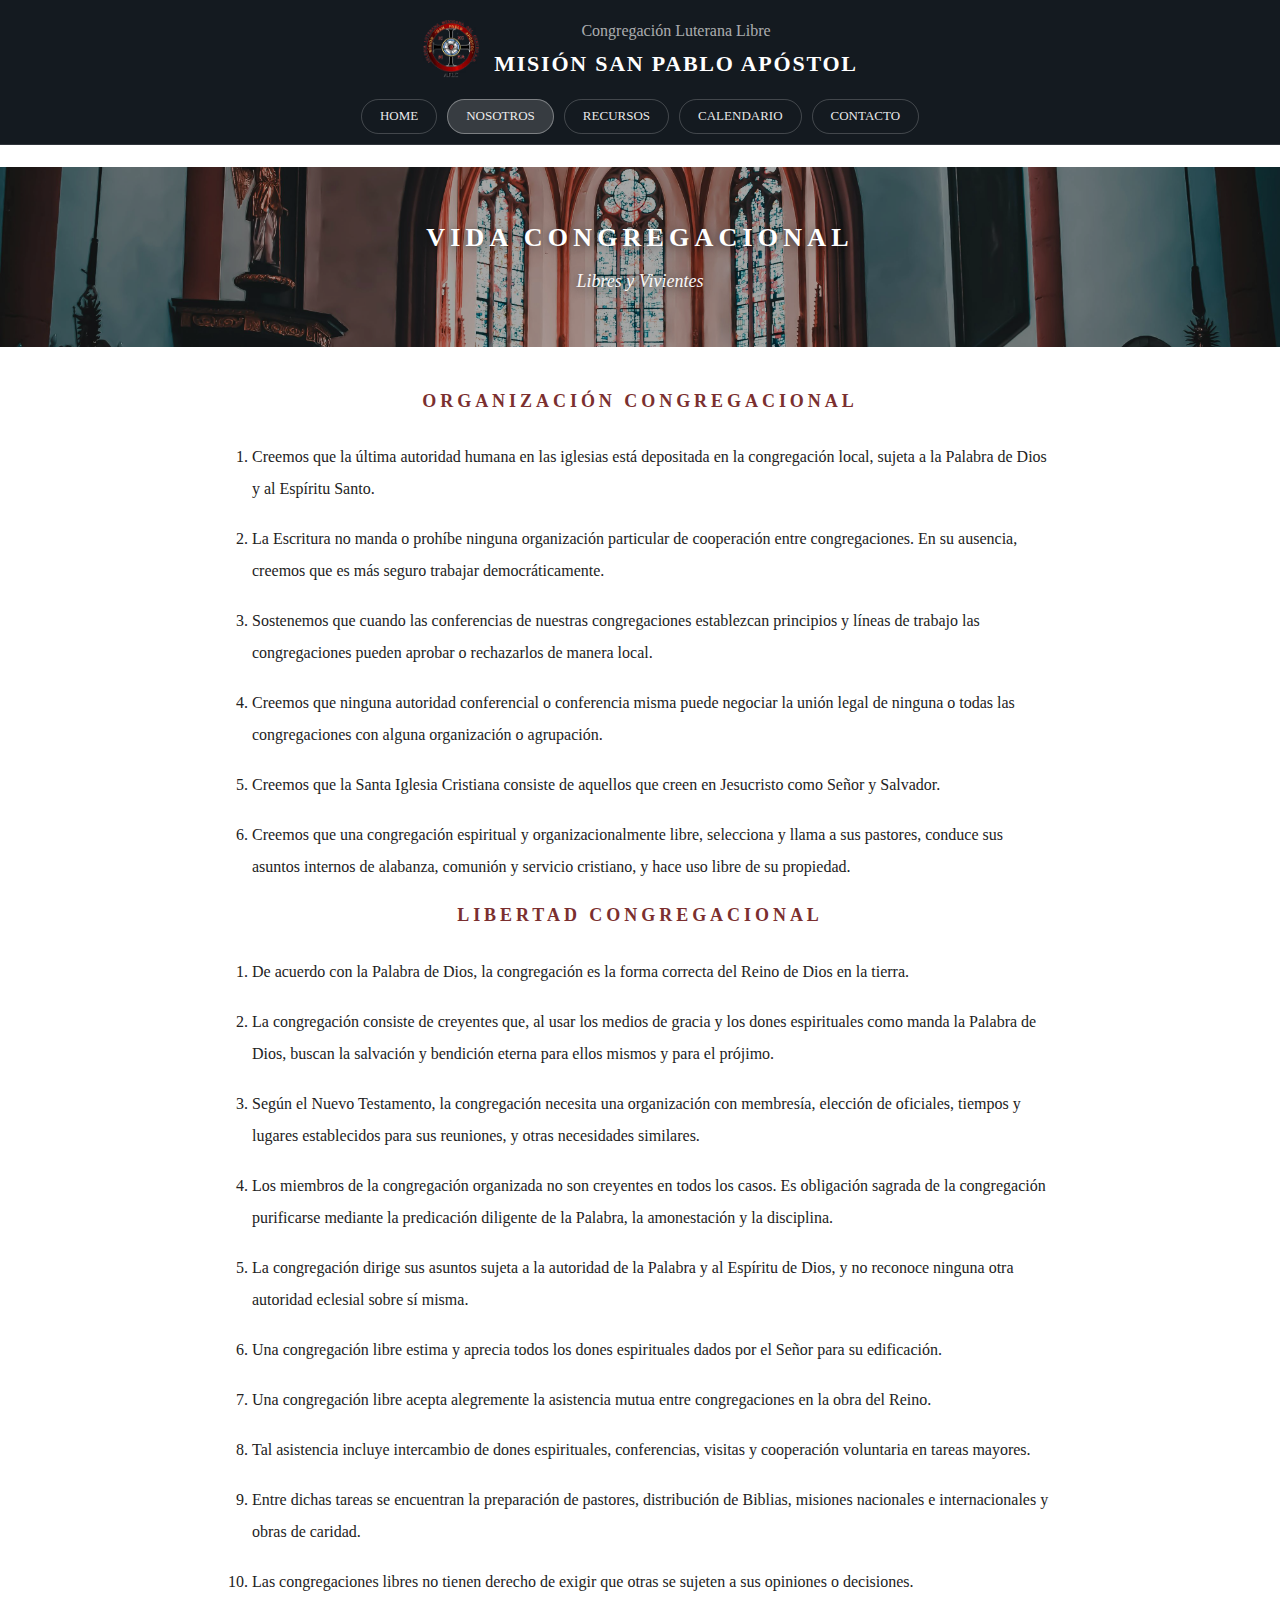
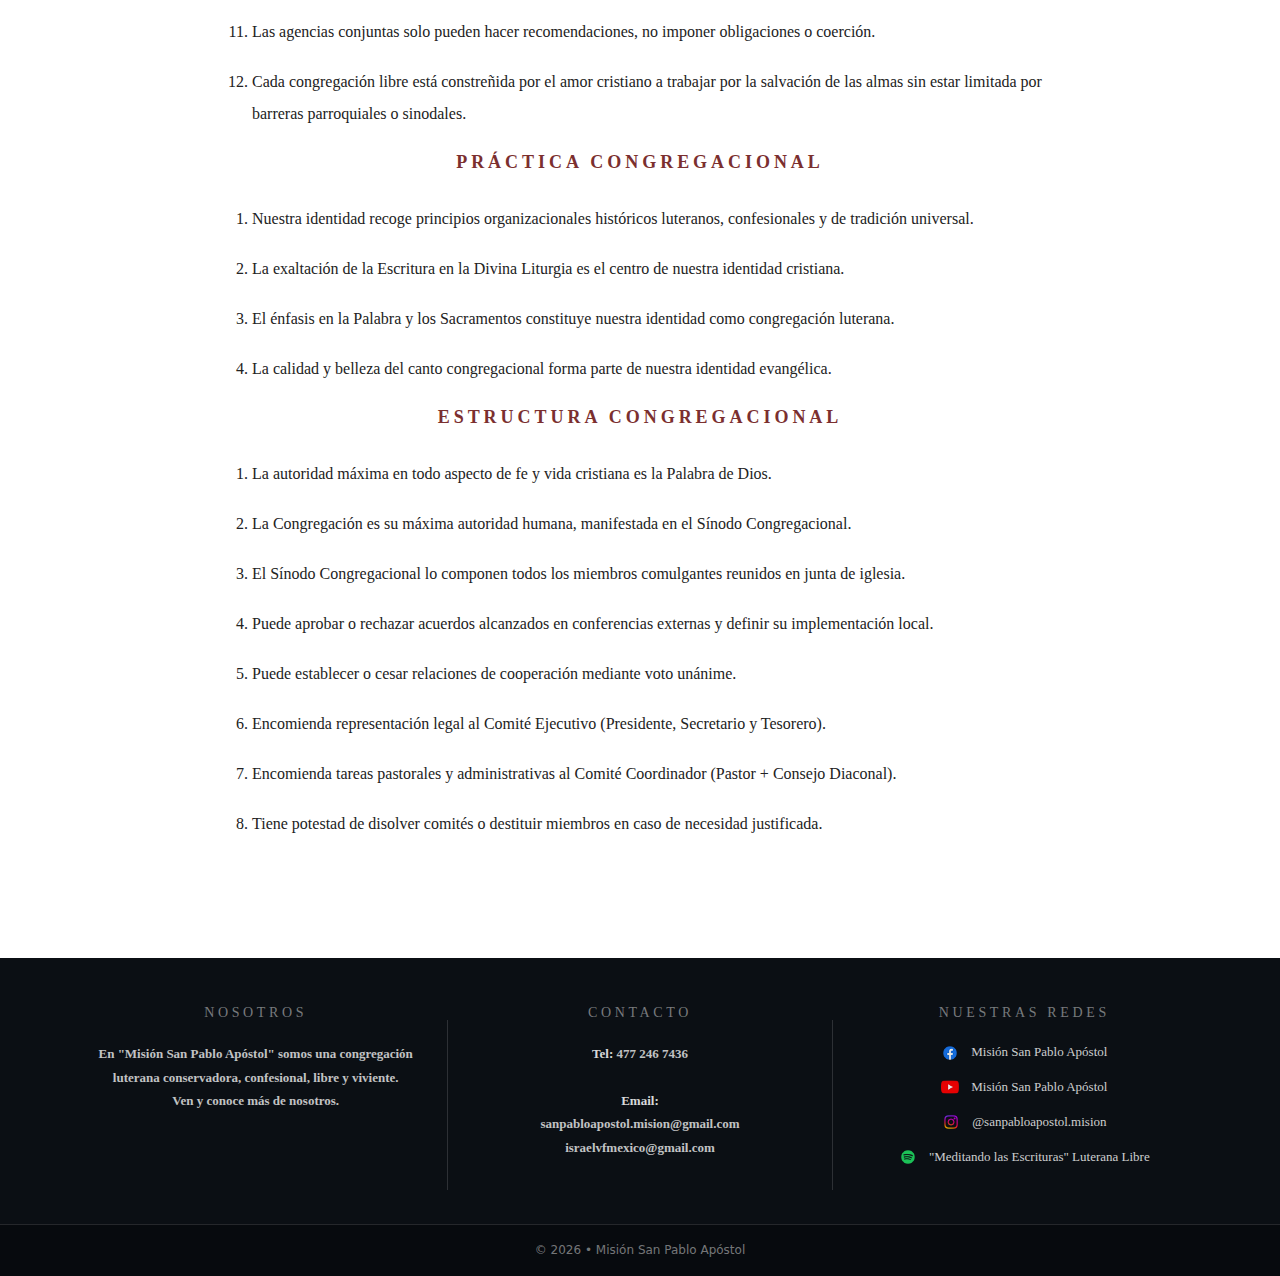
<file: nuestra-iglesia.html>
<!doctype html>
<html lang="es">

<head>
    <meta charset="utf-8" />
    <meta name="viewport" content="width=device-width, initial-scale=1" />

    <title>Nuestra Iglesia | Misión San Pablo Apóstol</title>
    <meta name="description"
        content="Conoce la organización, libertad y estructura congregacional de Misión San Pablo Apóstol." />

    <link rel="stylesheet" href="styles/styles.css" />
    <link rel="icon" href="img/favicon.png" />
</head>

<body>
    <!-- Header: logo + navegación -->
    <header class="mspa-header">
        <div class="container">
            <div class="brand-center">
                <img class="logo" src="img/logo.png" alt="Logo de Misión San Pablo Apóstol" />
                <div class="brand-text">
                    <div class="brand-top">Congregación Luterana Libre</div>
                    <div class="brand-main">MISIÓN SAN PABLO APÓSTOL</div>
                </div>
            </div>

            <nav class="pill-nav" aria-label="Navegación principal">
                <a class="pill" href="index.html">HOME</a>

                <div class="nav-drop">
                    <a class="pill active" href="nosotros.html" aria-haspopup="true" aria-expanded="false">NOSOTROS</a>
                    <div class="drop-menu" role="menu" aria-label="Submenú Nosotros">
                        <a href="nuestra-fe.html" role="menuitem">NUESTRA FE</a>
                        <a href="nuestra-iglesia.html" role="menuitem" class="active">NUESTRA IGLESIA</a>
                        <a href="quienes-somos.html" role="menuitem">¿QUIÉNES SOMOS?</a>
                    </div>
                </div>

                <div class="nav-drop">
                    <a class="pill" href="recursos.html" aria-haspopup="true" aria-expanded="false">RECURSOS</a>
                    <div class="drop-menu" role="menu" aria-label="Submenú Recursos">
                        <a href="devocionales.html" role="menuitem">Devocionales</a>
                    </div>
                </div>

                <a class="pill" href="calendario.html">CALENDARIO</a>
                <a class="pill" href="contacto.html">CONTACTO</a>
            </nav>
        </div>
    </header>

    <main>
        <!-- Banner superior -->
        <section class="strip-hero" style="background-image: url('img/hero-nuestra-iglesia.jpg')">
            <div class="strip-hero-overlay"></div>

            <div class="container">
                <div class="strip-hero-inner">
                    <h1 class="strip-hero-title">VIDA CONGREGACIONAL</h1>
                    <p class="strip-hero-sub">Libres y Vivientes</p>
                </div>
            </div>
        </section>

        <!-- Contenido doctrinal -->
        <section class="faith-content is-tight">
            <div class="container">

                <!-- Organización Congregacional -->
                <h2 class="faith-title">ORGANIZACIÓN CONGREGACIONAL</h2>
                <ol class="faith-list">
                    <li>
                        Creemos que la última autoridad humana en las iglesias está depositada en la congregación local,
                        sujeta a la Palabra de Dios y al Espíritu Santo.
                    </li>
                    <li>
                        La Escritura no manda o prohíbe ninguna organización particular de cooperación entre
                        congregaciones.
                        En su ausencia, creemos que es más seguro trabajar democráticamente.
                    </li>
                    <li>
                        Sostenemos que cuando las conferencias de nuestras congregaciones establezcan principios y
                        líneas
                        de trabajo las congregaciones pueden aprobar o rechazarlos de manera local.
                    </li>
                    <li>
                        Creemos que ninguna autoridad conferencial o conferencia misma puede negociar la unión legal de
                        ninguna o todas las congregaciones con alguna organización o agrupación.
                    </li>
                    <li>
                        Creemos que la Santa Iglesia Cristiana consiste de aquellos que creen en Jesucristo como Señor y
                        Salvador.
                    </li>
                    <li>
                        Creemos que una congregación espiritual y organizacionalmente libre, selecciona y llama a sus
                        pastores,
                        conduce sus asuntos internos de alabanza, comunión y servicio cristiano, y hace uso libre de su
                        propiedad.
                    </li>
                </ol>

                <!-- Libertad Congregacional -->
                <h2 class="faith-title">LIBERTAD CONGREGACIONAL</h2>
                <ol class="faith-list">
                    <li>
                        De acuerdo con la Palabra de Dios, la congregación es la forma correcta del Reino de Dios en la
                        tierra.
                    </li>
                    <li>
                        La congregación consiste de creyentes que, al usar los medios de gracia y los dones espirituales
                        como
                        manda la Palabra de Dios, buscan la salvación y bendición eterna para ellos mismos y para el
                        prójimo.
                    </li>
                    <li>
                        Según el Nuevo Testamento, la congregación necesita una organización con membresía, elección de
                        oficiales,
                        tiempos y lugares establecidos para sus reuniones, y otras necesidades similares.
                    </li>
                    <li>
                        Los miembros de la congregación organizada no son creyentes en todos los casos. Es obligación
                        sagrada de
                        la congregación purificarse mediante la predicación diligente de la Palabra, la amonestación y
                        la disciplina.
                    </li>
                    <li>
                        La congregación dirige sus asuntos sujeta a la autoridad de la Palabra y al Espíritu de Dios,
                        y no reconoce ninguna otra autoridad eclesial sobre sí misma.
                    </li>
                    <li>
                        Una congregación libre estima y aprecia todos los dones espirituales dados por el Señor para su
                        edificación.
                    </li>
                    <li>
                        Una congregación libre acepta alegremente la asistencia mutua entre congregaciones en la obra
                        del Reino.
                    </li>
                    <li>
                        Tal asistencia incluye intercambio de dones espirituales, conferencias, visitas y cooperación
                        voluntaria
                        en tareas mayores.
                    </li>
                    <li>
                        Entre dichas tareas se encuentran la preparación de pastores, distribución de Biblias, misiones
                        nacionales
                        e internacionales y obras de caridad.
                    </li>
                    <li>
                        Las congregaciones libres no tienen derecho de exigir que otras se sujeten a sus opiniones o
                        decisiones.
                    </li>
                    <li>
                        Las agencias conjuntas solo pueden hacer recomendaciones, no imponer obligaciones o coerción.
                    </li>
                    <li>
                        Cada congregación libre está constreñida por el amor cristiano a trabajar por la salvación de
                        las almas
                        sin estar limitada por barreras parroquiales o sinodales.
                    </li>
                </ol>

                <!-- Práctica Congregacional -->
                <h2 class="faith-title">PRÁCTICA CONGREGACIONAL</h2>
                <ol class="faith-list">
                    <li>
                        Nuestra identidad recoge principios organizacionales históricos luteranos, confesionales y de
                        tradición universal.
                    </li>
                    <li>
                        La exaltación de la Escritura en la Divina Liturgia es el centro de nuestra identidad cristiana.
                    </li>
                    <li>
                        El énfasis en la Palabra y los Sacramentos constituye nuestra identidad como congregación
                        luterana.
                    </li>
                    <li>
                        La calidad y belleza del canto congregacional forma parte de nuestra identidad evangélica.
                    </li>
                </ol>

                <!-- Estructura Congregacional -->
                <h2 class="faith-title">ESTRUCTURA CONGREGACIONAL</h2>
                <ol class="faith-list">
                    <li>
                        La autoridad máxima en todo aspecto de fe y vida cristiana es la Palabra de Dios.
                    </li>
                    <li>
                        La Congregación es su máxima autoridad humana, manifestada en el Sínodo Congregacional.
                    </li>
                    <li>
                        El Sínodo Congregacional lo componen todos los miembros comulgantes reunidos en junta de
                        iglesia.
                    </li>
                    <li>
                        Puede aprobar o rechazar acuerdos alcanzados en conferencias externas y definir su
                        implementación local.
                    </li>
                    <li>
                        Puede establecer o cesar relaciones de cooperación mediante voto unánime.
                    </li>
                    <li>
                        Encomienda representación legal al Comité Ejecutivo (Presidente, Secretario y Tesorero).
                    </li>
                    <li>
                        Encomienda tareas pastorales y administrativas al Comité Coordinador (Pastor + Consejo
                        Diaconal).
                    </li>
                    <li>
                        Tiene potestad de disolver comités o destituir miembros en caso de necesidad justificada.
                    </li>
                </ol>

            </div>
        </section>
    </main>

    <!-- Footer -->
    <footer class="site-footer">
        <div class="site-footer-main">
            <div class="container">
                <div class="footer-grid">
                    <section class="footer-col footer-about">
                        <h4 class="footer-title">NOSOTROS</h4>
                        <p class="footer-text">
                            En "Misión San Pablo Apóstol" somos una congregación luterana conservadora, confesional,
                            libre y viviente.
                            <br />
                            Ven y conoce más de nosotros.
                        </p>
                    </section>

                    <div class="footer-divider" aria-hidden="true"></div>

                    <section class="footer-col footer-contact">
                        <h4 class="footer-title">CONTACTO</h4>
                        <p class="footer-text">
                            <strong>Tel:</strong>
                            <a class="footer-contact-item" href="tel:+524772467436">477 246 7436</a>
                            <br /><br />

                            <strong>Email:</strong><br />
                            <a class="footer-contact-item" href="mailto:sanpabloapostol.mision@gmail.com">
                                sanpabloapostol.mision@gmail.com
                            </a><br />
                            <a class="footer-contact-item" href="mailto:israelvfmexico@gmail.com">
                                israelvfmexico@gmail.com
                            </a>
                        </p>
                    </section>

                    <div class="footer-divider" aria-hidden="true"></div>

                    <section class="footer-col footer-social">
                        <h4 class="footer-title">NUESTRAS REDES</h4>
                        <ul class="footer-social-list">
                            <li>
                                <a class="footer-social-item" href="https://www.facebook.com/snpabloapostol.mision"
                                    target="_blank" rel="noopener">
                                    <img src="img/icons/facebook.png" alt="Facebook" class="footer-social-icon" />
                                    <span>Misión San Pablo Apóstol</span>
                                </a>
                            </li>
                            <li>
                                <a class="footer-social-item"
                                    href="https://www.youtube.com/channel/UClfqKV1l-MzyeiruGj1Rrzg" target="_blank"
                                    rel="noopener">
                                    <img src="img/icons/youtube.png" alt="YouTube" class="footer-social-icon" />
                                    <span>Misión San Pablo Apóstol</span>
                                </a>
                            </li>
                            <li>
                                <a class="footer-social-item" href="https://www.instagram.com/sanpabloapostol.mision/"
                                    target="_blank" rel="noopener">
                                    <img src="img/icons/instagram.png" alt="Instagram" class="footer-social-icon" />
                                    <span>@sanpabloapostol.mision</span>
                                </a>
                            </li>
                            <li>
                                <a class="footer-social-item"
                                    href="https://open.spotify.com/show/4jK93f05lhZIpcdBbpI32G" target="_blank"
                                    rel="noopener">
                                    <img src="img/icons/spotify.png" alt="Spotify" class="footer-social-icon" />
                                    <span>"Meditando las Escrituras" Luterana Libre</span>
                                </a>
                            </li>
                        </ul>
                    </section>
                </div>
            </div>
        </div>

        <div class="site-footer-bottom">
            <div class="container">
                <div class="footer-bottom-text">
                    © <span id="year"></span> • Misión San Pablo Apóstol
                </div>
            </div>
        </div>
    </footer>

    <!-- Año automático -->
    <script>
        document.getElementById("year").textContent = new Date().getFullYear();
    </script>

    <script src="js/app.js"></script>
</body>

</html>
</file>
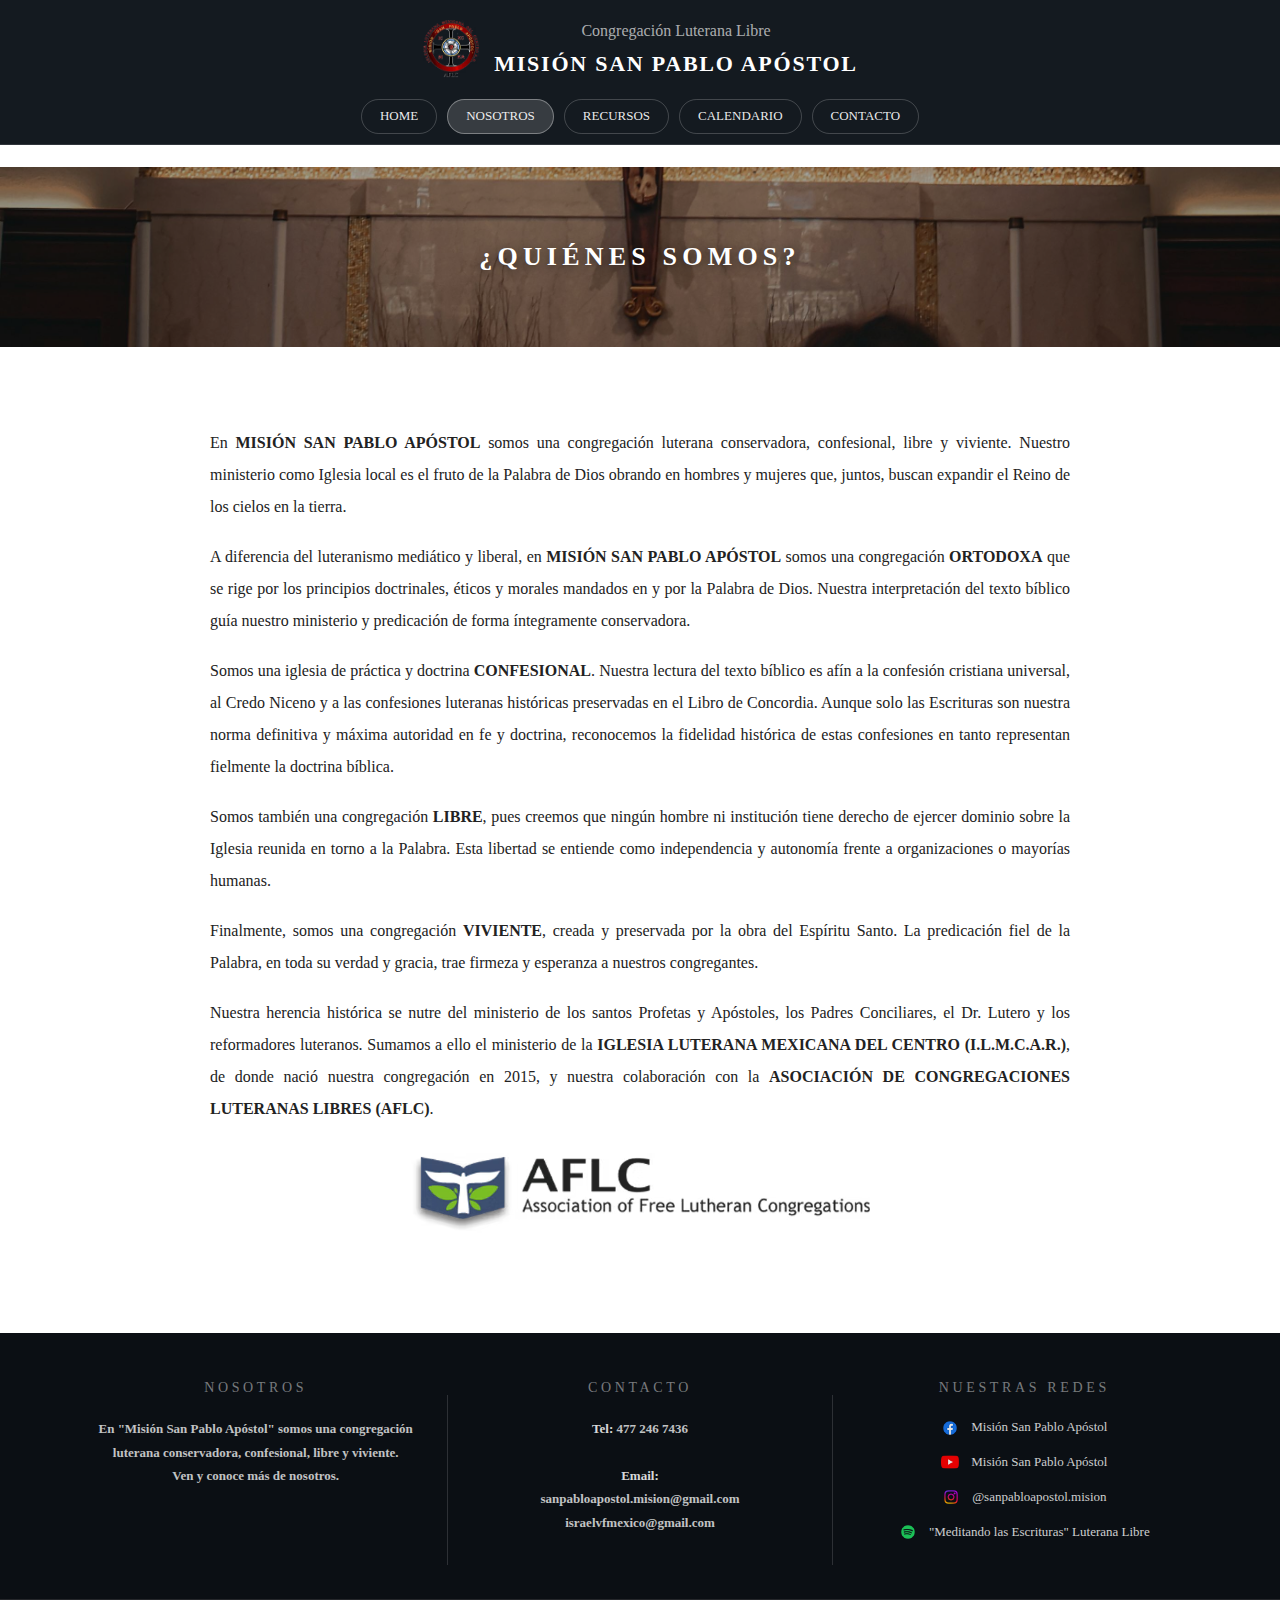
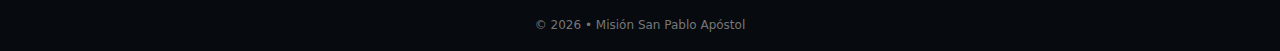
<file: quienes-somos.html>
<!doctype html>
<html lang="es">

<head>
    <meta charset="utf-8" />
    <meta name="viewport" content="width=device-width, initial-scale=1" />

    <title>¿Quiénes Somos? | Misión San Pablo Apóstol</title>
    <meta name="description"
        content="Conoce quiénes somos en Misión San Pablo Apóstol: nuestra identidad como congregación luterana conservadora, confesional, libre y viviente." />

    <link rel="stylesheet" href="styles/styles.css" />
    <link rel="icon" href="img/favicon.png" />
</head>

<body>
    <!-- Header: logo + navegación -->
    <header class="mspa-header">
        <div class="container">
            <div class="brand-center">
                <img class="logo" src="img/logo.png" alt="Logo de Misión San Pablo Apóstol" />
                <div class="brand-text">
                    <div class="brand-top">Congregación Luterana Libre</div>
                    <div class="brand-main">MISIÓN SAN PABLO APÓSTOL</div>
                </div>
            </div>

            <nav class="pill-nav" aria-label="Navegación principal">
                <a class="pill" href="index.html">HOME</a>

                <div class="nav-drop">
                    <a class="pill active" href="nosotros.html" aria-haspopup="true" aria-expanded="false">NOSOTROS</a>
                    <div class="drop-menu" role="menu" aria-label="Submenú Nosotros">
                        <a href="nuestra-fe.html" role="menuitem">NUESTRA FE</a>
                        <a href="nuestra-iglesia.html" role="menuitem">NUESTRA IGLESIA</a>
                        <a href="quienes-somos.html" role="menuitem" class="active">¿QUIÉNES SOMOS?</a>
                    </div>
                </div>

                <div class="nav-drop">
                    <a class="pill" href="recursos.html" aria-haspopup="true" aria-expanded="false">RECURSOS</a>
                    <div class="drop-menu" role="menu" aria-label="Submenú Recursos">
                        <a href="devocionales.html" role="menuitem">Devocionales</a>
                    </div>
                </div>

                <a class="pill" href="calendario.html">CALENDARIO</a>
                <a class="pill" href="contacto.html">CONTACTO</a>
            </nav>
        </div>
    </header>

    <main>
        <!-- Banner superior -->
        <section class="strip-hero" style="background-image: url('img/hero-quienes-somos.jpg')">
            <div class="strip-hero-overlay"></div>

            <div class="container">
                <div class="strip-hero-inner">
                    <h1 class="strip-hero-title">¿QUIÉNES SOMOS?</h1>
                </div>
            </div>
        </section>

        <!-- Contenido -->
        <section class="faith-content">
            <div class="container">
                <div class="doc-block">
                    <div class="about-text">
                        <p>
                            En <strong>MISIÓN SAN PABLO APÓSTOL</strong> somos una congregación luterana conservadora,
                            confesional,
                            libre y viviente. Nuestro ministerio como Iglesia local es el fruto de la Palabra de Dios
                            obrando en
                            hombres y mujeres que, juntos, buscan expandir el Reino de los cielos en la tierra.
                        </p>

                        <p>
                            A diferencia del luteranismo mediático y liberal, en <strong>MISIÓN SAN PABLO
                                APÓSTOL</strong> somos una
                            congregación <strong>ORTODOXA</strong> que se rige por los principios doctrinales, éticos y
                            morales
                            mandados en y por la Palabra de Dios. Nuestra interpretación del texto bíblico guía nuestro
                            ministerio y
                            predicación de forma íntegramente conservadora.
                        </p>

                        <p>
                            Somos una iglesia de práctica y doctrina <strong>CONFESIONAL</strong>. Nuestra lectura del
                            texto bíblico
                            es afín a la confesión cristiana universal, al Credo Niceno y a las confesiones luteranas
                            históricas
                            preservadas en el Libro de Concordia. Aunque solo las Escrituras son nuestra norma
                            definitiva y máxima
                            autoridad en fe y doctrina, reconocemos la fidelidad histórica de estas confesiones en tanto
                            representan
                            fielmente la doctrina bíblica.
                        </p>

                        <p>
                            Somos también una congregación <strong>LIBRE</strong>, pues creemos que ningún hombre ni
                            institución
                            tiene derecho de ejercer dominio sobre la Iglesia reunida en torno a la Palabra. Esta
                            libertad se
                            entiende como independencia y autonomía frente a organizaciones o mayorías humanas.
                        </p>

                        <p>
                            Finalmente, somos una congregación <strong>VIVIENTE</strong>, creada y preservada por la
                            obra del
                            Espíritu Santo. La predicación fiel de la Palabra, en toda su verdad y gracia, trae firmeza
                            y esperanza
                            a nuestros congregantes.
                        </p>

                        <p>
                            Nuestra herencia histórica se nutre del ministerio de los santos Profetas y Apóstoles, los
                            Padres
                            Conciliares, el Dr. Lutero y los reformadores luteranos. Sumamos a ello el ministerio de la
                            <strong>IGLESIA LUTERANA MEXICANA DEL CENTRO (I.L.M.C.A.R.)</strong>, de donde nació nuestra
                            congregación
                            en 2015, y nuestra colaboración con la
                            <strong>ASOCIACIÓN DE CONGREGACIONES LUTERANAS LIBRES (AFLC)</strong>.
                        </p>

                        <div class="about-logo">
                            <img src="img/aflc.png" alt="AFLC - Association of Free Lutheran Congregations" />
                        </div>
                    </div>
                </div>
            </div>
        </section>
    </main>

    <!-- Footer -->
    <footer class="site-footer">
        <div class="site-footer-main">
            <div class="container">
                <div class="footer-grid">
                    <section class="footer-col footer-about">
                        <h4 class="footer-title">NOSOTROS</h4>
                        <p class="footer-text">
                            En "Misión San Pablo Apóstol" somos una congregación luterana conservadora, confesional,
                            libre y viviente.
                            <br />
                            Ven y conoce más de nosotros.
                        </p>
                    </section>

                    <div class="footer-divider" aria-hidden="true"></div>

                    <section class="footer-col footer-contact">
                        <h4 class="footer-title">CONTACTO</h4>
                        <p class="footer-text">
                            <strong>Tel:</strong>
                            <a class="footer-contact-item" href="tel:+524772467436">477 246 7436</a>
                            <br /><br />

                            <strong>Email:</strong><br />
                            <a class="footer-contact-item" href="mailto:sanpabloapostol.mision@gmail.com">
                                sanpabloapostol.mision@gmail.com
                            </a>
                            <br />
                            <a class="footer-contact-item" href="mailto:israelvfmexico@gmail.com">
                                israelvfmexico@gmail.com
                            </a>
                        </p>
                    </section>

                    <div class="footer-divider" aria-hidden="true"></div>

                    <section class="footer-col footer-social">
                        <h4 class="footer-title">NUESTRAS REDES</h4>

                        <ul class="footer-social-list">
                            <li>
                                <a class="footer-social-item" href="https://www.facebook.com/snpabloapostol.mision"
                                    target="_blank" rel="noopener">
                                    <img src="img/icons/facebook.png" alt="Facebook" class="footer-social-icon" />
                                    <span>Misión San Pablo Apóstol</span>
                                </a>
                            </li>

                            <li>
                                <a class="footer-social-item"
                                    href="https://www.youtube.com/channel/UClfqKV1l-MzyeiruGj1Rrzg" target="_blank"
                                    rel="noopener">
                                    <img src="img/icons/youtube.png" alt="YouTube" class="footer-social-icon" />
                                    <span>Misión San Pablo Apóstol</span>
                                </a>
                            </li>

                            <li>
                                <a class="footer-social-item" href="https://www.instagram.com/sanpabloapostol.mision/"
                                    target="_blank" rel="noopener">
                                    <img src="img/icons/instagram.png" alt="Instagram" class="footer-social-icon" />
                                    <span>@sanpabloapostol.mision</span>
                                </a>
                            </li>

                            <li>
                                <a class="footer-social-item"
                                    href="https://open.spotify.com/show/4jK93f05lhZIpcdBbpI32G" target="_blank"
                                    rel="noopener">
                                    <img src="img/icons/spotify.png" alt="Spotify" class="footer-social-icon" />
                                    <span>"Meditando las Escrituras" Luterana Libre</span>
                                </a>
                            </li>
                        </ul>
                    </section>
                </div>
            </div>
        </div>

        <div class="site-footer-bottom">
            <div class="container">
                <div class="footer-bottom-text">© <span id="year"></span> • Misión San Pablo Apóstol</div>
            </div>
        </div>
    </footer>

    <!-- Año automático -->
    <script>
        document.getElementById("year").textContent = new Date().getFullYear();
    </script>

    <script src="js/app.js"></script>
</body>

</html>
</file>
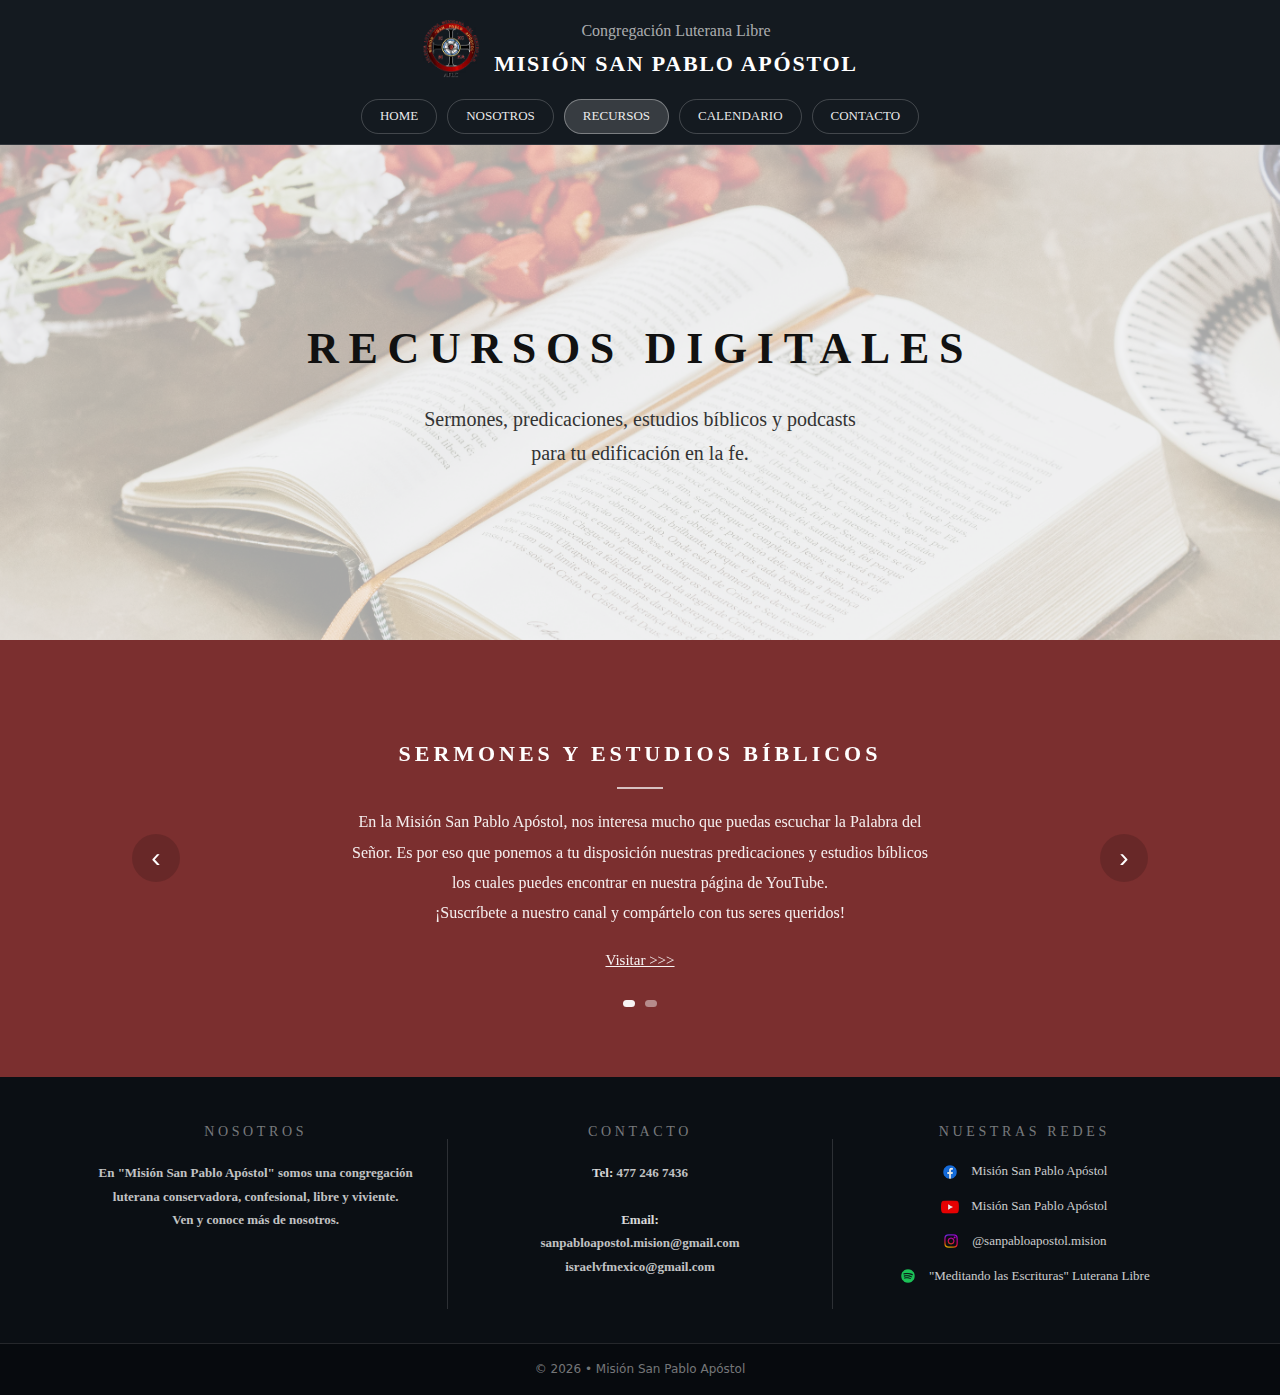
<file: recursos.html>
<!doctype html>
<html lang="es">

<head>
    <meta charset="utf-8" />
    <meta name="viewport" content="width=device-width, initial-scale=1" />

    <title>Recursos | Misión San Pablo Apóstol</title>
    <meta name="description"
        content="Recursos digitales: sermones, predicaciones, estudios bíblicos y podcasts para edificación en la fe." />

    <link rel="stylesheet" href="styles/styles.css" />
    <link rel="icon" href="img/favicon.png" />
</head>

<body>
    <!-- Header -->
    <header class="mspa-header">
        <div class="container">
            <div class="brand-center">
                <img class="logo" src="img/logo.png" alt="Logo de Misión San Pablo Apóstol" />
                <div class="brand-text">
                    <div class="brand-top">Congregación Luterana Libre</div>
                    <div class="brand-main">MISIÓN SAN PABLO APÓSTOL</div>
                </div>
            </div>

            <nav class="pill-nav" aria-label="Navegación principal">
                <a class="pill" href="index.html">HOME</a>

                <div class="nav-drop">
                    <a class="pill" href="nosotros.html" aria-haspopup="true" aria-expanded="false">NOSOTROS</a>
                    <div class="drop-menu" role="menu" aria-label="Submenú Nosotros">
                        <a href="nuestra-fe.html" role="menuitem">NUESTRA FE</a>
                        <a href="nuestra-iglesia.html" role="menuitem">NUESTRA IGLESIA</a>
                        <a href="quienes-somos.html" role="menuitem">¿QUIÉNES SOMOS?</a>
                    </div>
                </div>

                <div class="nav-drop">
                    <a class="pill active" href="recursos.html" aria-haspopup="true" aria-expanded="false">RECURSOS</a>
                    <div class="drop-menu" role="menu" aria-label="Submenú Recursos">
                        <a href="devocionales.html" role="menuitem">Devocionales</a>
                    </div>
                </div>

                <a class="pill" href="calendario.html">CALENDARIO</a>
                <a class="pill" href="contacto.html">CONTACTO</a>
            </nav>
        </div>
    </header>

    <main>
        <!-- Hero -->
        <section class="page-hero" style="background-image: url('img/hero-recursos.jpg')">
            <div class="page-hero-overlay"></div>

            <div class="container">
                <div class="page-hero-inner">
                    <h1 class="page-hero-title">RECURSOS DIGITALES</h1>
                    <p class="page-hero-text">
                        Sermones, predicaciones, estudios bíblicos y podcasts <br />
                        para tu edificación en la fe.
                    </p>
                </div>
            </div>
        </section>

        <!-- Carrusel -->
        <section class="resources-carousel">
            <div class="container">
                <div class="carousel" data-carousel>
                    <button class="carousel-arrow prev" type="button" aria-label="Anterior" data-action="prev">
                        ‹
                    </button>

                    <div class="carousel-viewport">
                        <div class="carousel-track" data-carousel-track>
                            <!-- Slide 1 -->
                            <article class="carousel-slide is-active" data-carousel-slide>
                                <h2 class="carousel-title">SERMONES Y ESTUDIOS BÍBLICOS</h2>
                                <div class="carousel-divider" aria-hidden="true"></div>

                                <p class="carousel-text">
                                    En la Misión San Pablo Apóstol, nos interesa mucho que puedas escuchar la Palabra
                                    del Señor.
                                    Es por eso que ponemos a tu disposición nuestras predicaciones y estudios bíblicos
                                    los cuales
                                    puedes encontrar en nuestra página de YouTube.
                                    <br />
                                    ¡Suscríbete a nuestro canal y compártelo con tus seres queridos!
                                </p>

                                <a class="carousel-cta" href="https://www.youtube.com/channel/UClfqKV1l-MzyeiruGj1Rrzg"
                                    target="_blank" rel="noopener">
                                    Visitar &gt;&gt;&gt;
                                </a>
                            </article>

                            <!-- Slide 2 -->
                            <article class="carousel-slide" data-carousel-slide>
                                <h2 class="carousel-title">ESTUDIOS BÍBLICOS</h2>
                                <div class="carousel-divider" aria-hidden="true"></div>

                                <p class="carousel-text">
                                    ¿Te gustan los podcasts?
                                    <br />
                                    La Misión San Pablo Apóstol lanzó un Estudio Bíblico meditando en los primeros
                                    capítulos de 1ª Pedro,
                                    los cuales podrás encontrar en formato podcast en Spotify.
                                    <br />
                                    ¡Escúchalo sin interrumpir tus actividades!
                                </p>

                                <a class="carousel-cta" href="https://open.spotify.com/show/4jK93f05lhZIpcdBbpI32G"
                                    target="_blank" rel="noopener">
                                    Visitar &gt;&gt;&gt;
                                </a>
                            </article>
                        </div>
                    </div>

                    <button class="carousel-arrow next" type="button" aria-label="Siguiente" data-action="next">
                        ›
                    </button>

                    <div class="carousel-dots" role="tablist" aria-label="Paginación del carrusel">
                        <button class="dot is-active" type="button" aria-label="Ir al slide 1"
                            data-carousel-dot="0"></button>
                        <button class="dot" type="button" aria-label="Ir al slide 2" data-carousel-dot="1"></button>
                    </div>
                </div>
            </div>
        </section>
    </main>

    <!-- Footer -->
    <footer class="site-footer">
        <div class="site-footer-main">
            <div class="container">
                <div class="footer-grid">
                    <section class="footer-col footer-about">
                        <h4 class="footer-title">NOSOTROS</h4>
                        <p class="footer-text">
                            En "Misión San Pablo Apóstol" somos una congregación luterana conservadora, confesional,
                            libre y viviente.
                            <br />
                            Ven y conoce más de nosotros.
                        </p>
                    </section>

                    <div class="footer-divider" aria-hidden="true"></div>

                    <section class="footer-col footer-contact">
                        <h4 class="footer-title">CONTACTO</h4>
                        <p class="footer-text">
                            <strong>Tel:</strong>
                            <a class="footer-contact-item" href="tel:+524772467436">477 246 7436</a>
                            <br /><br />

                            <strong>Email:</strong><br />
                            <a class="footer-contact-item" href="mailto:sanpabloapostol.mision@gmail.com">
                                sanpabloapostol.mision@gmail.com
                            </a>
                            <br />
                            <a class="footer-contact-item" href="mailto:israelvfmexico@gmail.com">
                                israelvfmexico@gmail.com
                            </a>
                        </p>
                    </section>

                    <div class="footer-divider" aria-hidden="true"></div>

                    <section class="footer-col footer-social">
                        <h4 class="footer-title">NUESTRAS REDES</h4>

                        <ul class="footer-social-list">
                            <li>
                                <a class="footer-social-item" href="https://www.facebook.com/snpabloapostol.mision"
                                    target="_blank" rel="noopener">
                                    <img src="img/icons/facebook.png" alt="Facebook" class="footer-social-icon" />
                                    <span>Misión San Pablo Apóstol</span>
                                </a>
                            </li>

                            <li>
                                <a class="footer-social-item"
                                    href="https://www.youtube.com/channel/UClfqKV1l-MzyeiruGj1Rrzg" target="_blank"
                                    rel="noopener">
                                    <img src="img/icons/youtube.png" alt="YouTube" class="footer-social-icon" />
                                    <span>Misión San Pablo Apóstol</span>
                                </a>
                            </li>

                            <li>
                                <a class="footer-social-item" href="https://www.instagram.com/sanpabloapostol.mision/"
                                    target="_blank" rel="noopener">
                                    <img src="img/icons/instagram.png" alt="Instagram" class="footer-social-icon" />
                                    <span>@sanpabloapostol.mision</span>
                                </a>
                            </li>

                            <li>
                                <a class="footer-social-item"
                                    href="https://open.spotify.com/show/4jK93f05lhZIpcdBbpI32G" target="_blank"
                                    rel="noopener">
                                    <img src="img/icons/spotify.png" alt="Spotify" class="footer-social-icon" />
                                    <span>"Meditando las Escrituras" Luterana Libre</span>
                                </a>
                            </li>
                        </ul>
                    </section>
                </div>
            </div>
        </div>

        <div class="site-footer-bottom">
            <div class="container">
                <div class="footer-bottom-text">
                    © <span id="year"></span> • Misión San Pablo Apóstol
                </div>
            </div>
        </div>
    </footer>

    <!-- Año automático -->
    <script>
        document.getElementById("year").textContent = new Date().getFullYear();
    </script>

    <script src="js/app.js"></script>
</body>

</html>
</file>
<file: styles/styles.css>
:root {
  --max: 1100px;

  --bg: #ffffff;
  --text: #111111;

  --dark: #0b0f14;
  --dark-2: #141a20;
  --dark-3: #070a0e;

  --border-dark: rgba(255, 255, 255, 0.12);
  --shadow: 0 12px 30px rgba(0, 0, 0, 0.18);

  --accent: #7b2f2f;

  --serif: Georgia, "Times New Roman", serif;
  --sans: system-ui, -apple-system, "Segoe UI", Roboto, Arial, sans-serif;
}

/* Base */
* {
  box-sizing: border-box;
}

html,
body {
  margin: 0;
  padding: 0;
}

body {
  font-family: var(--sans);
  background: var(--bg);
  color: var(--text);
  line-height: 1.6;
}

a {
  color: inherit;
  text-decoration: none;
}

img {
  max-width: 100%;
  display: block;
}

.container {
  width: min(var(--max), calc(100% - 32px));
  margin: 0 auto;
}

:focus-visible {
  outline: 3px solid rgba(123, 47, 47, 0.35);
  outline-offset: 3px;
}

/* Header */
.mspa-header {
  background: var(--dark-2);
  padding: 18px 0 10px;
  border-bottom: 1px solid var(--border-dark);
}

.brand-center {
  display: flex;
  align-items: center;
  justify-content: center;
  gap: 14px;
  margin-bottom: 10px;
  text-align: center;
}

.logo {
  width: 58px;
  height: 58px;
  object-fit: contain;
}

.brand-text {
  display: flex;
  flex-direction: column;
  gap: 2px;
}

.brand-top {
  font-family: var(--serif);
  font-size: 16px;
  color: rgba(255, 255, 255, 0.65);
}

.brand-main {
  font-family: var(--serif);
  font-size: 22px;
  font-weight: 700;
  letter-spacing: 0.08em;
  color: #ffffff;
}

/* Nav */
.pill-nav {
  display: flex;
  justify-content: center;
  gap: 10px;
  flex-wrap: wrap;
  padding-top: 8px;
  position: relative;
}

.pill {
  font-family: var(--serif);
  font-size: 13px;
  padding: 6px 18px;
  border-radius: 999px;
  border: 1px solid rgba(255, 255, 255, 0.2);
  color: rgba(255, 255, 255, 0.92);
  background: transparent;
  text-transform: uppercase;
  display: inline-flex;
  align-items: center;
  justify-content: center;
}

.pill:hover {
  background: rgba(255, 255, 255, 0.08);
}

.pill.active {
  background: rgba(255, 255, 255, 0.15);
  border-color: rgba(255, 255, 255, 0.35);
}

/* Dropdown (nav) */
.nav-drop {
  position: relative;
  display: inline-flex;
  align-items: center;
}

.nav-drop::after {
  content: "";
  position: absolute;
  left: 0;
  right: 0;
  top: 100%;
  height: 14px;
}

.drop-menu {
  position: absolute;
  top: calc(100% + 10px);
  left: 50%;
  transform: translateX(-50%);
  min-width: 190px;
  background: #ffffff;
  border: 1px solid rgba(0, 0, 0, 0.12);
  border-radius: 10px;
  box-shadow: 0 14px 30px rgba(0, 0, 0, 0.18);
  padding: 8px;
  display: none;
  z-index: 999;
}

.drop-menu::before {
  content: "";
  position: absolute;
  top: -8px;
  left: 50%;
  transform: translateX(-50%);
  border-left: 9px solid transparent;
  border-right: 9px solid transparent;
  border-bottom: 9px solid #ffffff;
  filter: drop-shadow(0 -1px 0 rgba(0, 0, 0, 0.12));
}

.drop-menu a {
  display: block;
  padding: 9px 10px;
  border-radius: 8px;
  font-family: var(--serif);
  font-size: 12px;
  color: #111111;
  text-transform: uppercase;
  letter-spacing: 0.08em;
  white-space: nowrap;
}

.drop-menu a:hover {
  background: rgba(0, 0, 0, 0.06);
}

.drop-menu a.active {
  background: rgba(0, 0, 0, 0.06);
  font-weight: 700;
}

@media (hover: hover) and (pointer: fine) {
  .nav-drop:hover .drop-menu {
    display: block;
  }
}

.nav-drop.open .drop-menu {
  display: block;
}

/* Hero (index viejo, si lo usas) */
.hero-wrap {
  padding: 14px 0;
}

.hero-frame {
  position: relative;
  height: clamp(360px, 52vh, 560px);
  border: 1px solid rgba(255, 255, 255, 0.08);
  box-shadow: var(--shadow);
  overflow: hidden;
  background: #000;
}

.hero-frame img {
  width: 100%;
  height: 100%;
  object-fit: cover;
}

.hero-overlay {
  position: absolute;
  inset: 0;
  background: radial-gradient(
    1000px 480px at 50% 55%,
    rgba(0, 0, 0, 0.18),
    rgba(0, 0, 0, 0.65)
  );
}

.hero-text {
  position: absolute;
  inset: 0;
  display: flex;
  flex-direction: column;
  justify-content: center;
  align-items: center;
  padding: 18px;
  text-align: center;
  color: #ffffff;
}

.hero-small {
  font-family: var(--serif);
  font-size: 26px;
  margin-bottom: 12px;
  text-shadow: 0 2px 10px rgba(0, 0, 0, 0.55);
}

.hero-title {
  font-family: var(--serif);
  font-size: clamp(40px, 4.6vw, 66px);
  font-weight: 300;
  line-height: 1.06;
  margin: 0;
  letter-spacing: 0.01em;
  text-shadow: 0 3px 18px rgba(0, 0, 0, 0.55);
}

/* Page hero */
.page-hero {
  position: relative;
  height: clamp(420px, 55vh, 560px);
  background-size: cover;
  background-position: center;
  background-repeat: no-repeat;
  background-attachment: fixed;
  display: flex;
  align-items: center;
  overflow: hidden;
}

.page-hero-overlay {
  position: absolute;
  inset: 0;
  background: rgba(255, 255, 255, 0.65);
}

.page-hero-inner {
  position: relative;
  max-width: 720px;
  padding: 0 12px;
  text-align: center;
  margin: 0 auto;
}

.page-hero-title {
  font-family: var(--serif);
  font-size: clamp(34px, 4vw, 44px);
  letter-spacing: 0.22em;
  margin: 0 0 18px;
  color: #111;
}

.page-hero-text {
  font-family: var(--serif);
  font-size: 20px;
  line-height: 1.7;
  color: #333;
  margin: 0;
}

/* Home */
.home-welcome {
  padding: 42px 0 70px;
}

.home-welcome-title {
  font-family: var(--serif);
  text-align: center;
  letter-spacing: 0.22em;
  font-size: 20px;
  margin: 0 0 18px;
  color: var(--accent);
}

.home-welcome-text {
  max-width: 86ch;
  margin: 0 auto 52px;
  text-align: center;
  font-family: var(--sans);
  font-size: 15px;
  line-height: 1.95;
  color: #444;
}

.home-welcome-text strong em {
  font-weight: 700;
  font-style: italic;
  color: #222;
}

.home-welcome-text .caps {
  letter-spacing: 0.08em;
  text-transform: uppercase;
  font-size: 13px;
  color: #222;
}

.home-cards {
  display: grid;
  grid-template-columns: repeat(3, 1fr);
  gap: 60px;
  align-items: start;
  justify-items: center;
}

.home-card {
  width: 100%;
  max-width: 310px;
  text-align: center;
}

.home-card-img {
  width: 100%;
  height: 190px;
  overflow: hidden;
  background: #eeeeee;
}

.home-card-img img {
  width: 100%;
  height: 100%;
  object-fit: cover;
}

.home-card-title {
  margin: 22px 0 12px;
  font-family: var(--serif);
  font-size: 14px;
  letter-spacing: 0.26em;
  font-weight: 500;
  color: #222;
}

.home-card-underline {
  width: 44px;
  height: 2px;
  background: var(--accent);
  margin: 0 auto 18px;
  opacity: 0.75;
}

.home-card-text {
  font-family: var(--serif);
  font-size: 16px;
  line-height: 2;
  color: #333;
  margin: 0 0 22px;
}

.home-card-more {
  display: inline-block;
  font-family: var(--sans);
  font-size: 11px;
  letter-spacing: 0.12em;
  color: var(--accent);
  text-transform: uppercase;
}

.home-card-more:hover {
  text-decoration: underline;
}

/* Banner */
.image-banner {
  position: relative;
  width: 100%;
  height: 440px;
  margin-top: 24px;
  overflow: hidden;
  background-size: cover;
  background-position: center;
  background-repeat: no-repeat;
  background-attachment: fixed;
  display: flex;
  align-items: center;
  justify-content: center;
}

.image-banner-overlay {
  position: absolute;
  inset: 0;
  background: rgba(255, 255, 255, 0.62);
  z-index: 0;
}

.image-banner-content {
  position: relative;
  z-index: 1;
  text-align: center;
  max-width: 900px;
  padding: 0 18px;
}

.image-banner-title {
  margin: 0 0 12px;
  font-family: var(--serif);
  text-transform: uppercase;
  letter-spacing: 0.22em;
  font-size: 24px;
  line-height: 1.35;
  color: var(--accent);
}

.image-banner-text {
  margin: 0 0 18px;
  font-family: var(--sans);
  font-size: 14px;
  color: #222;
}

.image-banner-btn {
  display: inline-block;
  padding: 14px 54px;
  background: var(--accent);
  color: #fff;
  font-family: var(--sans);
  font-size: 12px;
  letter-spacing: 0.12em;
  text-transform: uppercase;
}

.image-banner-btn:hover {
  filter: brightness(0.95);
}

/* Nosotros */
.triple-info {
  padding: 70px 0 90px;
}

.triple-grid {
  display: grid;
  grid-template-columns: repeat(3, 1fr);
  gap: 60px;
  align-items: start;
  justify-items: center;
  text-align: center;
}

.triple-card {
  width: 100%;
  max-width: 340px;
}

.triple-title {
  font-family: var(--serif);
  font-size: 15px;
  letter-spacing: 0.26em;
  font-weight: 500;
  color: var(--accent);
  text-transform: uppercase;
  margin: 0 0 14px;
}

.triple-underline {
  width: 40px;
  height: 2px;
  background: var(--accent);
  margin: 0 auto 22px;
  opacity: 0.85;
}

.triple-text {
  margin: 0;
  font-family: var(--serif);
  font-size: 16px;
  line-height: 2;
  color: #333;
}

.triple-ref {
  display: block;
  margin-top: 18px;
  font-size: 14px;
  color: #555;
}

/* Strip hero (páginas internas) */
.strip-hero {
  position: relative;
  width: 100%;
  height: 180px;
  margin: 22px 0 0;
  background-size: cover;
  background-position: center;
  background-repeat: no-repeat;
  display: flex;
  align-items: center;
  overflow: hidden;
}

.strip-hero-overlay {
  position: absolute;
  inset: 0;
  background: rgba(0, 0, 0, 0.35);
}

.strip-hero-inner {
  position: relative;
  text-align: center;
  margin: 0 auto;
  padding: 10px 0;
  color: #fff;
}

.strip-hero-title {
  margin: 0;
  font-family: var(--serif);
  font-size: 26px;
  letter-spacing: 0.2em;
  text-transform: uppercase;
  text-shadow: 0 2px 10px rgba(0, 0, 0, 0.55);
}

.strip-hero-sub {
  margin: 8px 0 0;
  font-family: var(--serif);
  font-size: 18px;
  font-style: italic;
  opacity: 0.95;
  text-shadow: 0 2px 10px rgba(0, 0, 0, 0.55);
}

/* Contenido largo (fe/iglesia/quienes/devocionales) */
.faith-content {
  padding: 80px 0 100px;
}

.faith-title {
  margin: 80px 0 26px;
  text-align: center;
  font-family: var(--serif);
  font-size: 18px;
  letter-spacing: 0.22em;
  text-transform: uppercase;
  color: var(--accent);
}

.faith-list {
  max-width: 820px;
  margin: 0 auto;
  padding-left: 22px;
  font-family: var(--serif);
  font-size: 16px;
  line-height: 2;
  color: #222;
}

.faith-list li {
  margin-bottom: 18px;
}

.faith-content.is-tight {
  padding-top: 40px;
}

.faith-content.is-tight .faith-title {
  margin-top: 0;
}

.doc-block {
  max-width: 920px;
  margin: 0 auto;
}

.about-text {
  max-width: 860px;
  margin: 0 auto;
  text-align: justify;
  text-justify: inter-word;
  font-family: var(--serif);
  font-size: 16px;
  line-height: 2;
  color: #222;
}

.about-text p {
  margin: 0 0 18px;
}

.about-logo {
  display: flex;
  justify-content: center;
  margin-top: 28px;
}

.about-logo img {
  width: min(460px, 100%);
  height: auto;
}

/* Carrusel (recursos) */
.resources-carousel {
  background: var(--accent);
  padding: 70px 0;
}

.carousel {
  position: relative;
  max-width: 980px;
  margin: 0 auto;
  color: #fff;
}

.carousel-viewport {
  overflow: hidden;
}

.carousel-track {
  display: flex;
  transition: transform 450ms ease;
  will-change: transform;
}

.carousel-slide {
  flex: 0 0 100%;
  padding: 26px 18px 10px;
  text-align: center;
}

.carousel-title {
  margin: 0 0 16px;
  font-family: var(--serif);
  font-size: 22px;
  letter-spacing: 0.18em;
  text-transform: uppercase;
}

.carousel-divider {
  width: 46px;
  height: 2px;
  background: rgba(255, 255, 255, 0.7);
  margin: 0 auto 18px;
}

.carousel-text {
  margin: 0 auto 18px;
  max-width: 72ch;
  font-family: var(--serif);
  font-size: 16px;
  line-height: 1.9;
  color: rgba(255, 255, 255, 0.92);
}

.carousel-cta {
  display: inline-block;
  font-family: var(--serif);
  font-size: 15px;
  text-decoration: underline;
  color: rgba(255, 255, 255, 0.95);
}

.carousel-cta:hover {
  color: #fff;
}

.carousel-arrow {
  position: absolute;
  top: 50%;
  transform: translateY(-50%);
  border: 0;
  background: rgba(0, 0, 0, 0.15);
  color: #fff;
  font-size: 28px;
  width: 48px;
  height: 48px;
  border-radius: 999px;
  display: flex;
  align-items: center;
  justify-content: center;
  cursor: pointer;
  transition: background 200ms ease;
  z-index: 10;
  user-select: none;
}

.carousel-arrow:hover {
  background: rgba(0, 0, 0, 0.25);
}

.carousel-arrow.prev {
  left: -18px;
}

.carousel-arrow.next {
  right: -18px;
}

.carousel-dots {
  display: flex;
  justify-content: center;
  gap: 10px;
  margin-top: 18px;
}

.dot {
  width: 7px;
  height: 7px;
  border-radius: 999px;
  border: 0;
  cursor: pointer;
  background: rgba(255, 255, 255, 0.45);
}

.dot.is-active {
  background: rgba(255, 255, 255, 0.95);
}

/* Devocionales */
.devo-grid {
  max-width: 980px;
  margin: 0 auto;
  display: grid;
  gap: 22px;
}

.devo-card {
  border: 1px solid rgba(0, 0, 0, 0.1);
  background: #fff;
  overflow: hidden;
  box-shadow: 0 10px 24px rgba(0, 0, 0, 0.06);
}

.devo-link {
  display: grid;
  grid-template-columns: 340px 1fr;
  min-height: 220px;
  color: inherit;
}

.devo-media {
  background: #eee;
}

.devo-media img {
  width: 100%;
  height: 100%;
  object-fit: cover;
}

.devo-body {
  padding: 22px 22px 18px;
}

.devo-meta {
  font-family: var(--sans);
  font-size: 12px;
  color: #666;
  letter-spacing: 0.02em;
  margin-bottom: 10px;
}

.devo-dot {
  margin: 0 6px;
}

.devo-title {
  margin: 0 0 12px;
  font-family: var(--serif);
  font-size: 26px;
  line-height: 1.25;
  color: #111;
}

.devo-excerpt {
  margin: 0 0 14px;
  font-family: var(--sans);
  font-size: 14px;
  line-height: 1.8;
  color: #333;
}

.devo-cta {
  display: inline-block;
  font-family: var(--sans);
  font-size: 12px;
  letter-spacing: 0.1em;
  text-transform: uppercase;
  color: var(--accent);
}

.devo-link:hover .devo-title {
  text-decoration: underline;
}

/* Post (devocional individual) */
.post-topbar {
  max-width: 980px;
  margin: 0 auto 14px;
  display: flex;
  align-items: center;
  justify-content: flex-start;
}

.post-back {
  display: inline-flex;
  align-items: center;
  gap: 10px;
  padding: 10px 12px;
  border-radius: 999px;
  border: 1px solid rgba(0, 0, 0, 0.12);
  background: #fff;
  box-shadow: 0 10px 20px rgba(0, 0, 0, 0.06);
  font-family: var(--sans);
  font-size: 13px;
  color: #222;
}

.post-back:hover {
  background: rgba(0, 0, 0, 0.03);
}

.devo-card--full {
  max-width: 980px;
  margin: 0 auto;
}

.devo-card-img {
  display: block;
  width: 100%;
  background: #eee;
  overflow: hidden;
}

.devo-card--full .devo-card-img {
  height: clamp(260px, 44vh, 420px);
}

.devo-card-img img {
  width: 100%;
  height: 100%;
  object-fit: cover;
}

.devo-card-body {
  padding: 20px 22px 24px;
}

.devo-card-meta {
  font-family: var(--sans);
  font-size: 12px;
  color: #666;
  letter-spacing: 0.02em;
  margin-bottom: 10px;
}

.devo-card-sep {
  margin: 0 8px;
  opacity: 0.8;
}

.devo-card-title {
  margin: 0 0 12px;
  font-family: var(--serif);
  font-size: 28px;
  line-height: 1.25;
  color: #111;
}

.devo-card-title--post {
  font-size: clamp(22px, 2.1vw, 30px);
}

.devo-post-content {
  margin-top: 14px;
  font-family: var(--serif);
  font-size: 16px;
  line-height: 2;
  color: #222;
  text-align: justify;
  text-justify: inter-word;
}

.devo-post-content p {
  margin: 0 0 18px;
}

.devo-post-signature {
  margin-top: 26px;
  font-family: var(--sans);
  font-size: 14px;
  color: #444;
  letter-spacing: 0.06em;
}

/* Recientes (abajo del post) */
.devo-recent {
  max-width: 980px;
  margin: 34px auto 0;
}

.devo-recent-head {
  display: flex;
  align-items: baseline;
  justify-content: space-between;
  gap: 12px;
  margin-bottom: 14px;
}

.devo-recent-title {
  margin: 0;
  font-family: var(--serif);
  font-size: 18px;
  letter-spacing: 0.08em;
  color: #111;
}

.devo-recent-all {
  font-family: var(--sans);
  font-size: 12px;
  letter-spacing: 0.1em;
  text-transform: uppercase;
  color: var(--accent);
}

.devo-recent-all:hover {
  text-decoration: underline;
}

.devo-recent .devo-grid {
  grid-template-columns: repeat(3, 1fr);
  gap: 18px;
}

.devo-recent .devo-card-img {
  height: 170px;
}

.devo-card-link {
  display: block;
  padding: 16px 16px 18px;
  color: inherit;
}

.devo-recent .devo-card-title {
  font-size: 18px;
  line-height: 1.3;
  margin-bottom: 8px;
}

.devo-card-excerpt {
  margin: 0;
  font-family: var(--sans);
  font-size: 13px;
  line-height: 1.75;
  color: #333;
}

.devo-card-link:hover .devo-card-title {
  text-decoration: underline;
}

/* Calendario */
.calendar-block {
  max-width: 980px;
  margin: 0 auto 34px;
  text-align: center;
}

.cal-section-title {
  margin: 0 0 10px;
  font-family: var(--serif);
  text-transform: uppercase;
  letter-spacing: 0.22em;
  font-size: 20px;
  color: var(--accent);
}

.cal-section-sub {
  margin: 0;
  font-family: var(--sans);
  font-size: 14px;
  color: #444;
  line-height: 1.9;
}

.cal-hero {
  max-width: 980px;
  margin: 0 auto 26px;
}

.cal-hero .hero-frame {
  height: clamp(220px, 34vh, 320px);
  border: 1px solid rgba(0, 0, 0, 0.12);
  box-shadow: var(--shadow);
}

.cal-hero-title {
  margin: 0;
  font-family: var(--serif);
  font-size: clamp(26px, 3vw, 38px);
  letter-spacing: 0.22em;
  text-transform: uppercase;
  text-shadow: 0 3px 18px rgba(0, 0, 0, 0.55);
}

.calendar-card {
  max-width: 980px;
  margin: 0 auto;
  border: 1px solid rgba(0, 0, 0, 0.1);
  background: #fff;
}

.calendar-card-inner {
  padding: 26px 22px 30px;
}

.cal-dates {
  display: grid;
  grid-template-columns: repeat(3, 1fr);
  gap: 26px 40px;
  text-align: center;
}

.cal-date-title {
  font-family: var(--serif);
  font-size: 13px;
  letter-spacing: 0.18em;
  text-transform: uppercase;
  color: #111;
  margin-bottom: 6px;
}

.cal-date-sub {
  font-family: var(--serif);
  font-size: 15px;
  color: #333;
  line-height: 1.7;
}

.weekly-grid {
  margin-top: 34px;
  display: grid;
  grid-template-columns: repeat(4, 1fr);
  gap: 28px;
}

.weekly-card {
  border: 1px solid rgba(0, 0, 0, 0.1);
  background: #fff;
  padding: 22px 18px 26px;
  text-align: center;
  transition:
    transform 200ms ease,
    box-shadow 200ms ease;
}

.weekly-card:hover {
  transform: translateY(-4px);
  box-shadow: 0 12px 30px rgba(0, 0, 0, 0.08);
}

.weekly-day {
  margin: 0 0 12px;
  font-family: var(--serif);
  font-size: 14px;
  letter-spacing: 0.24em;
  text-transform: uppercase;
  color: var(--accent);
}

.weekly-divider {
  width: 36px;
  height: 2px;
  background: var(--accent);
  margin: 0 auto 18px;
  opacity: 0.8;
}

.weekly-event {
  margin: 0 0 14px;
  font-family: var(--serif);
  font-size: 15px;
  line-height: 1.8;
  color: #222;
}

/* Contacto */
.contact-hero .page-hero-inner {
  max-width: 860px;
}

.contact-section {
  padding: 70px 0 100px;
}

.contact-card {
  max-width: 980px;
  margin: 0 auto;
  border: 1px solid rgba(0, 0, 0, 0.1);
  background: #fff;
  box-shadow: 0 10px 24px rgba(0, 0, 0, 0.06);
}

.contact-grid {
  display: grid;
  grid-template-columns: 1fr 380px;
  gap: 22px;
  padding: 22px;
  align-items: start;
}

.contact-map-frame {
  border: 1px solid rgba(0, 0, 0, 0.12);
  background: #f2f2f2;
  overflow: hidden;
  aspect-ratio: 16 / 9;
}

.contact-map-frame iframe {
  width: 100%;
  height: 100%;
  border: 0;
  display: block;
}

.contact-mini {
  padding: 14px 0 0;
}

.contact-mini-title {
  margin: 0 0 6px;
  font-family: var(--serif);
  font-size: 16px;
  color: #111;
}

.contact-mini-text {
  margin: 0 0 12px;
  font-family: var(--sans);
  font-size: 13px;
  line-height: 1.85;
  color: #444;
}

.contact-mini-links {
  display: flex;
  gap: 12px;
  flex-wrap: wrap;
}

.contact-mini-link {
  display: inline-flex;
  align-items: center;
  justify-content: center;
  padding: 10px 14px;
  border-radius: 999px;
  border: 1px solid rgba(123, 47, 47, 0.3);
  color: var(--accent);
  font-family: var(--sans);
  font-size: 12px;
  letter-spacing: 0.08em;
  text-transform: uppercase;
  background: #fff;
}

.contact-mini-link:hover {
  background: rgba(123, 47, 47, 0.04);
}

.contact-form {
  border-left: 1px solid rgba(0, 0, 0, 0.08);
  padding-left: 22px;
}

.contact-form-title {
  margin: 0 0 6px;
  font-family: var(--serif);
  font-size: 18px;
  letter-spacing: 0.14em;
  text-transform: uppercase;
  color: #111;
}

.contact-form-sub {
  margin: 0 0 16px;
  font-family: var(--sans);
  font-size: 13px;
  color: #444;
  line-height: 1.8;
}

.form {
  display: grid;
  gap: 12px;
}

.field {
  display: grid;
  gap: 6px;
}

.field-label {
  font-family: var(--sans);
  font-size: 12px;
  color: #444;
  letter-spacing: 0.02em;
}

.field-input,
.field-textarea {
  width: 100%;
  border-radius: 0;
  border: 1px solid rgba(0, 0, 0, 0.22);
  background: #fff;
  padding: 10px 12px;
  font-family: var(--sans);
  font-size: 13px;
  color: #111;
  outline: none;
}

.field-input:focus,
.field-textarea:focus {
  border-color: rgba(123, 47, 47, 0.55);
  box-shadow: 0 0 0 3px rgba(123, 47, 47, 0.12);
}

.form-btn {
  justify-self: end;
  padding: 10px 22px;
  border: 0;
  background: var(--accent);
  color: #fff;
  font-family: var(--sans);
  font-size: 12px;
  letter-spacing: 0.12em;
  text-transform: uppercase;
  cursor: pointer;
}

.form-btn:hover {
  filter: brightness(0.95);
}

.contact-direct {
  margin-top: 18px;
  padding-top: 16px;
  border-top: 1px solid rgba(0, 0, 0, 0.08);
}

.contact-direct-title {
  margin: 0 0 8px;
  font-family: var(--serif);
  font-size: 14px;
  letter-spacing: 0.18em;
  text-transform: uppercase;
  color: #111;
}

.contact-direct-text {
  margin: 0;
  font-family: var(--sans);
  font-size: 13px;
  line-height: 1.9;
  color: #333;
}

.contact-direct-link:hover {
  text-decoration: underline;
}

/* Footer */
.site-footer {
  margin-top: 0;
}

.site-footer-main {
  background: var(--dark);
  padding: 44px 0 34px;
}

.footer-grid {
  display: grid;
  grid-template-columns: 1fr 1px 1fr 1px 1fr;
  gap: 26px;
  align-items: start;
}

.footer-divider {
  width: 1px;
  background: rgba(255, 255, 255, 0.14);
  height: 170px;
  justify-self: center;
  margin-top: 18px;
}

.footer-col {
  color: rgba(255, 255, 255, 0.82);
}

.footer-title {
  margin: 0 0 18px;
  text-align: center;
  font-family: var(--serif);
  font-size: 14px;
  letter-spacing: 0.26em;
  font-weight: 500;
  text-transform: uppercase;
  color: rgba(255, 255, 255, 0.45);
}

.footer-text {
  margin: 0;
  font-family: var(--serif);
  font-size: 13px;
  line-height: 1.8;
  color: rgba(255, 255, 255, 0.75);
  text-align: center;
  font-weight: 600;
}

.footer-contact strong {
  color: rgba(255, 255, 255, 0.85);
  font-weight: 700;
}

.footer-contact-item:hover {
  color: #fff;
  text-decoration: underline;
}

.footer-social-list {
  list-style: none;
  padding: 0;
  margin: 0;
  display: grid;
  gap: 14px;
  justify-items: center;
}

.footer-social-item {
  display: flex;
  align-items: center;
  gap: 12px;
  justify-content: center;
  text-align: center;
  color: rgba(255, 255, 255, 0.8);
  font-family: var(--serif);
  font-size: 13px;
}

.footer-social-item:hover {
  color: #fff;
  text-decoration: underline;
}

.footer-social-icon {
  width: 18px;
  height: 18px;
  object-fit: contain;
  display: block;
  opacity: 0.9;
}

.footer-social-item:hover .footer-social-icon {
  opacity: 1;
}

.site-footer-bottom {
  background: var(--dark-3);
  padding: 16px 0;
  border-top: 1px solid var(--border-dark);
}

.footer-bottom-text {
  text-align: center;
  color: rgba(255, 255, 255, 0.45);
  font-family: var(--sans);
  font-size: 12px;
}

/* Responsive */
@media (max-width: 980px) {
  .home-cards {
    grid-template-columns: 1fr;
    gap: 48px;
  }

  .home-card {
    max-width: 560px;
  }

  .home-card-img {
    height: 240px;
  }

  .triple-grid {
    grid-template-columns: 1fr;
    gap: 48px;
  }

  .footer-grid {
    grid-template-columns: 1fr;
    gap: 28px;
  }

  .footer-divider {
    display: none;
  }

  .image-banner {
    background-attachment: scroll;
    height: 400px;
  }

  .page-hero {
    background-attachment: scroll;
  }

  .strip-hero {
    height: 160px;
  }

  .strip-hero-title {
    font-size: 22px;
  }

  .strip-hero-sub {
    font-size: 16px;
  }

  .about-text {
    font-size: 15px;
    line-height: 1.9;
  }

  .resources-carousel {
    padding: 60px 0;
  }

  .carousel-title {
    font-size: 18px;
    letter-spacing: 0.14em;
  }

  .carousel-text {
    font-size: 15px;
    line-height: 1.8;
  }

  .carousel-arrow.prev {
    left: 6px;
  }

  .carousel-arrow.next {
    right: 6px;
  }

  .devo-link {
    grid-template-columns: 1fr;
  }

  .devo-media img {
    height: 220px;
  }

  .devo-title {
    font-size: 22px;
  }

  .devo-card-body {
    padding: 18px 18px 22px;
  }

  .devo-post-content {
    font-size: 15px;
    line-height: 1.9;
  }

  .devo-recent .devo-grid {
    grid-template-columns: 1fr;
  }

  .devo-recent .devo-card-img {
    height: 200px;
  }

  .cal-dates {
    grid-template-columns: 1fr;
    gap: 18px;
  }

  .calendar-card-inner {
    padding: 22px 16px 26px;
  }

  .cal-section-title {
    font-size: 18px;
  }

  .contact-grid {
    grid-template-columns: 1fr;
    padding: 18px;
  }

  .contact-form {
    border-left: 0;
    padding-left: 0;
    padding-top: 10px;
    border-top: 1px solid rgba(0, 0, 0, 0.08);
  }

  .form-btn {
    width: 100%;
    justify-self: stretch;
  }

  .contact-map-frame {
    aspect-ratio: 16 / 10;
  }
}

@media (max-width: 1100px) {
  .weekly-grid {
    grid-template-columns: repeat(2, 1fr);
  }
}

@media (max-width: 700px) {
  .weekly-grid {
    grid-template-columns: 1fr;
  }
}
</file>
